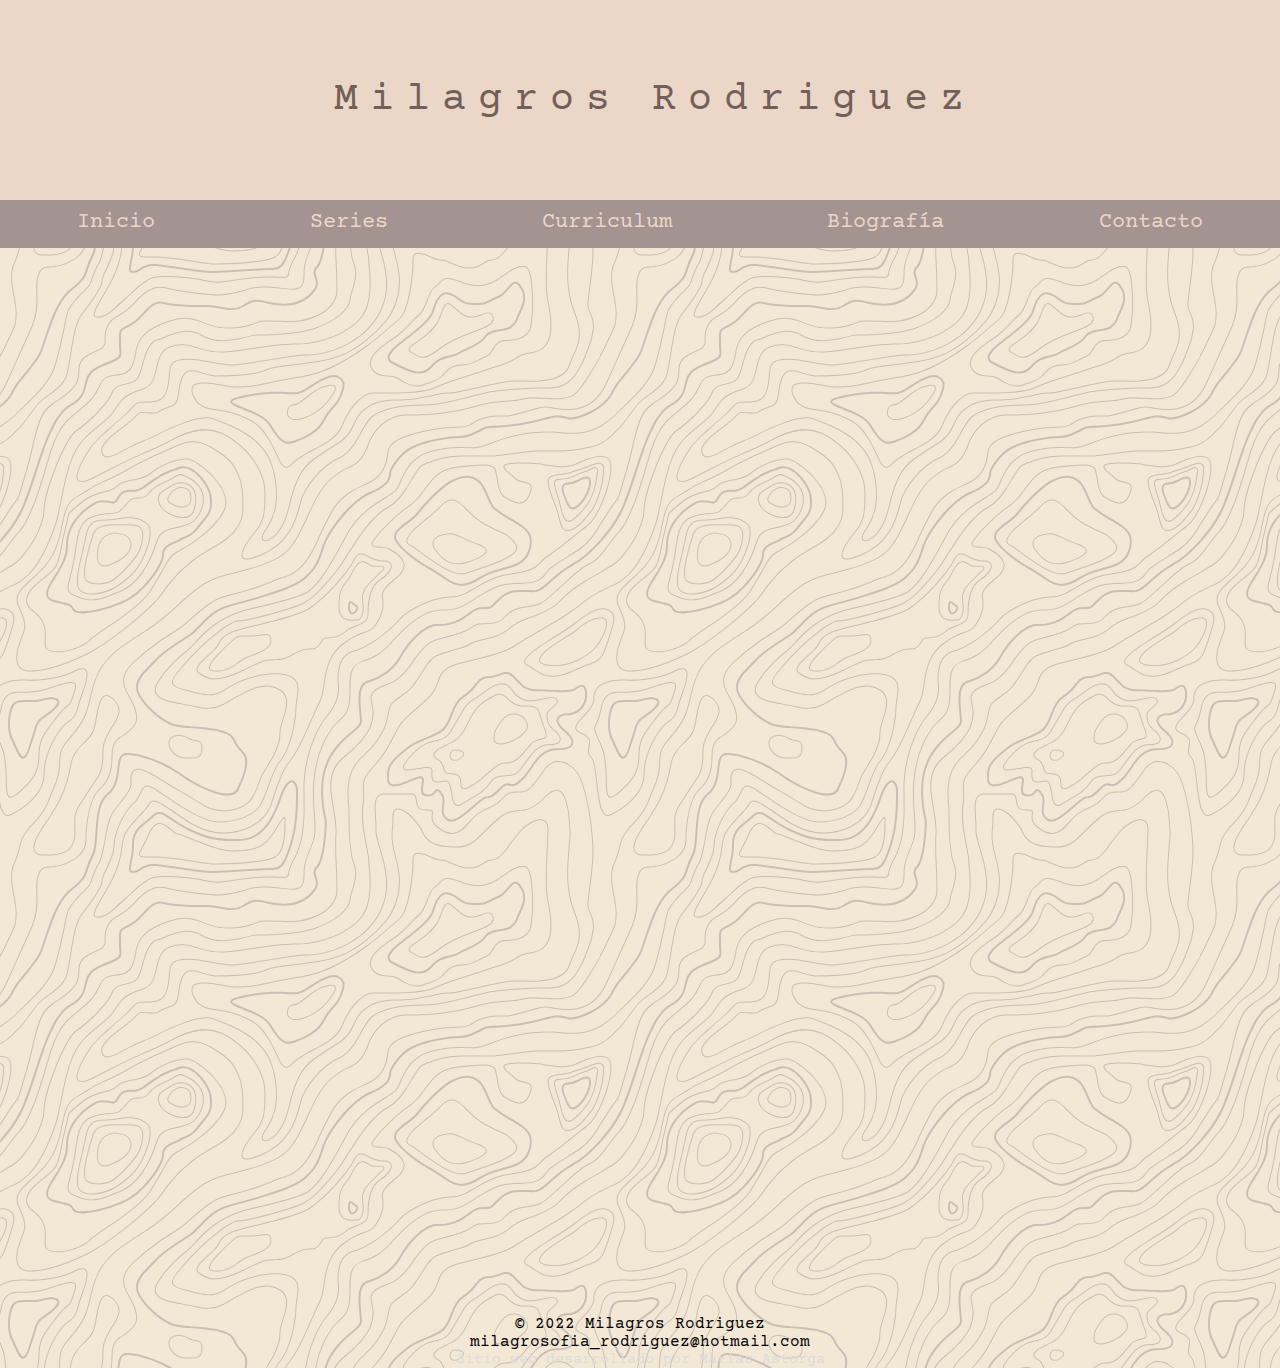
<file: index.html>
<!DOCTYPE html>
<html lang="en">
<head>
    <meta charset="UTF-8">
    <meta http-equiv="X-UA-Compatible" content="IE=edge">
    <meta name="viewport" content="width=device-width, initial-scale=1.0">
    <link rel="stylesheet" href="./style.css">
    <link href='https://fonts.googleapis.com/css?family=Courier Prime' rel='stylesheet'>
    <link rel="stylesheet" type="text/css" href="//fonts.googleapis.com/css?family=Special+Elite" />
    <title>Milagros Rodriguez</title>


</head>


<body>

    <div id="logo">

        <div style="padding: 30px;">Milagros</div>
        <div>Rodriguez</div>

    </div>
    


    <div id="header">

        <ul class="nav">

            <li><a href="./index.html">Inicio</a></li>
            
            <li><a href="./Series.html">Series</a>
            
                <ul>

                    <li><a href="./1995.html">1995</a></li>
                    <li><a href="./Obras/Cartografía.html">Cartografía</a></li>
                    <li><a href="./Obras/Decision.html">Decision</a></li>
                    <li><a href="./Desencuentro.html">Desencuentro</a></li>
                    <li><a href="./Despedida.html">Despedida</a></li>
                    <li><a href="./Hybrida.html">Hybrida</a></li>
                    <li><a href="./Instrospeccion.html">Instrospeccion</a></li>
                    <li><a href="./Parte.html">Parte</a></li>
                    <li><a href="./Quimera.html">Quimera</a></li>
                    <li><a href="./Ritual.html">Ritual</a></li>
                    <li><a href="./Tiempo.html">Tiempo</a></li>
                    <li><a href="./Vida.html">Vida</a></li>
                    <li><a href="./Voluntad.html">Voluntad</a></li>

                </ul>
            
            </li>

            <li><a href="./Currículum.html">Curriculum</a></li>

            <li><a href="./Bio">Biografía</a></li>

            <li><a href="./Contacto.html">Contacto</a></li>

        </ul>

    </div>

    <div style="height: 70em" id="body">
        <div style="height: 100%;" id="middle">



        </div>

        <div id="footer">

            <div> © 2022 Milagros Rodriguez</div>
            <div> milagrosofia_rodriguez@hotmail.com </div>
            <div class="firma">Sitio web desarrollado por Matias Astorga</div>


        </div>

    </div>
    
    
</body>
</html>
</file>
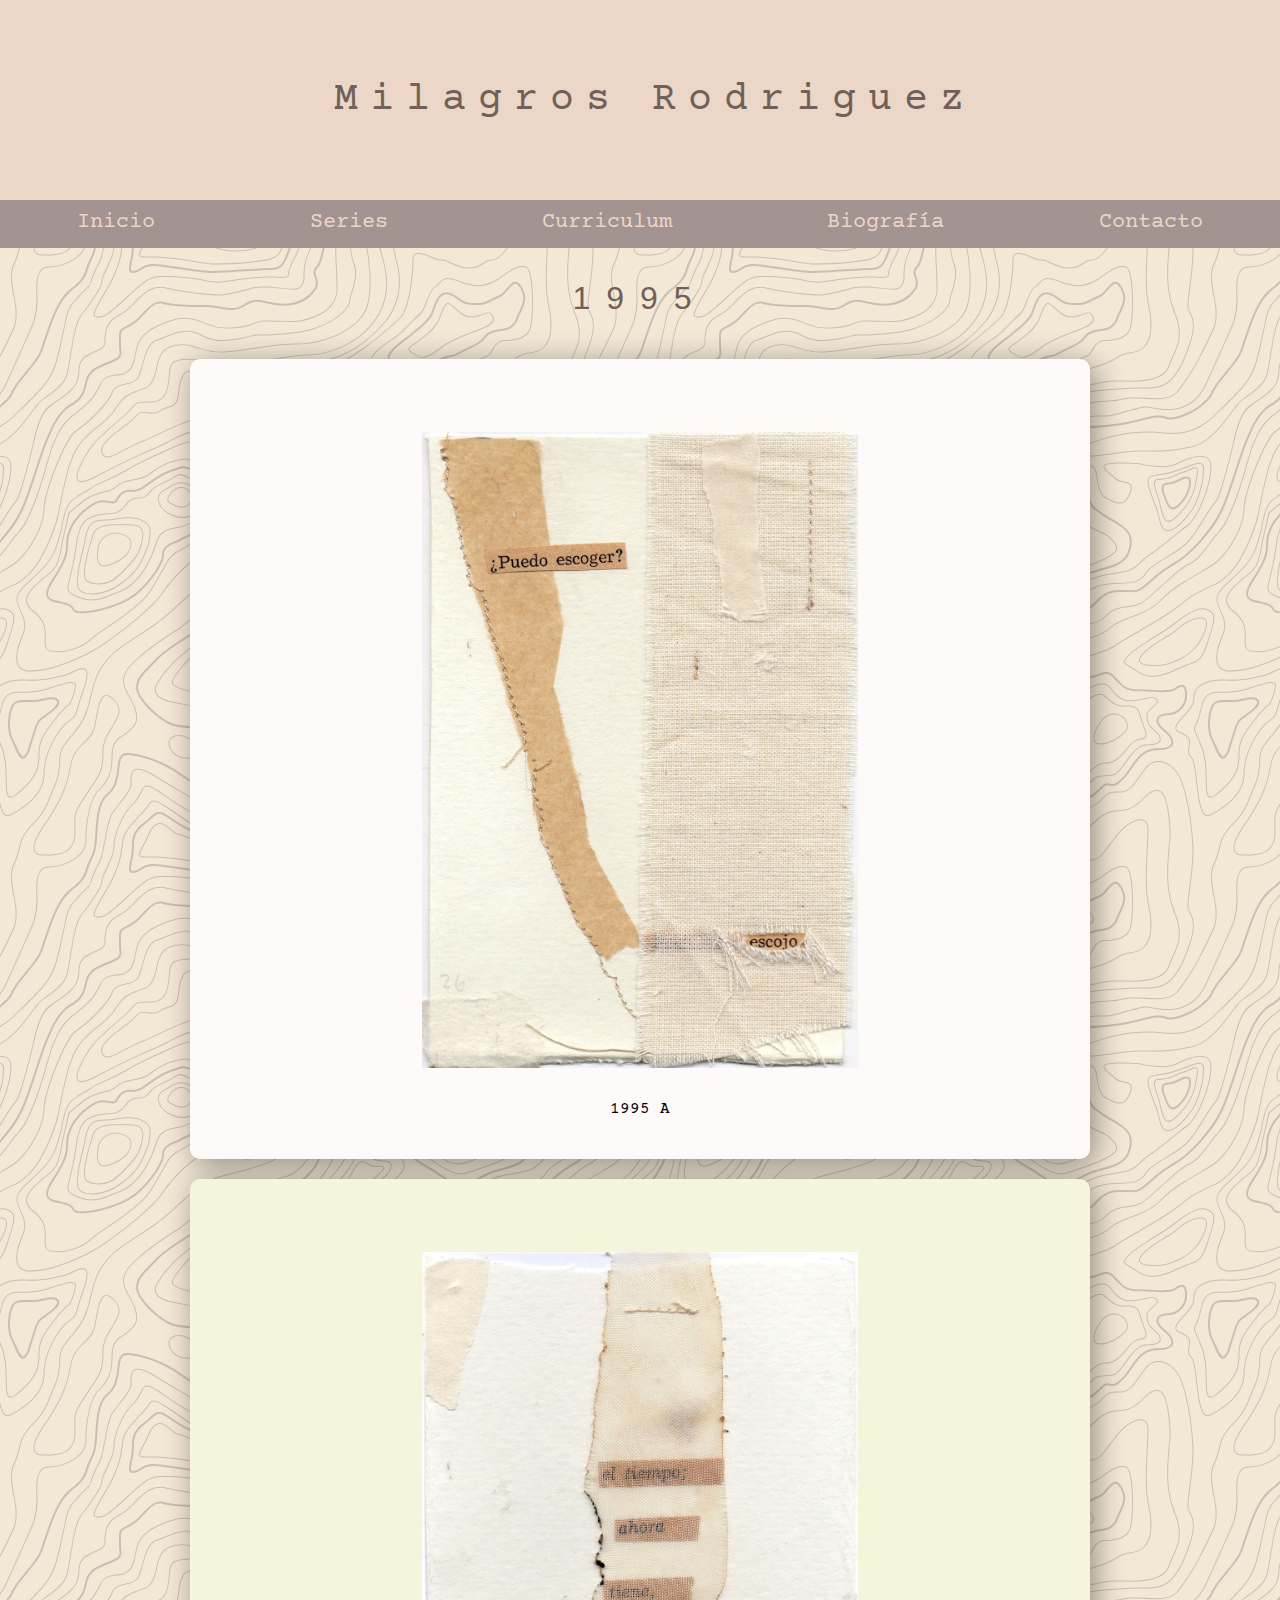
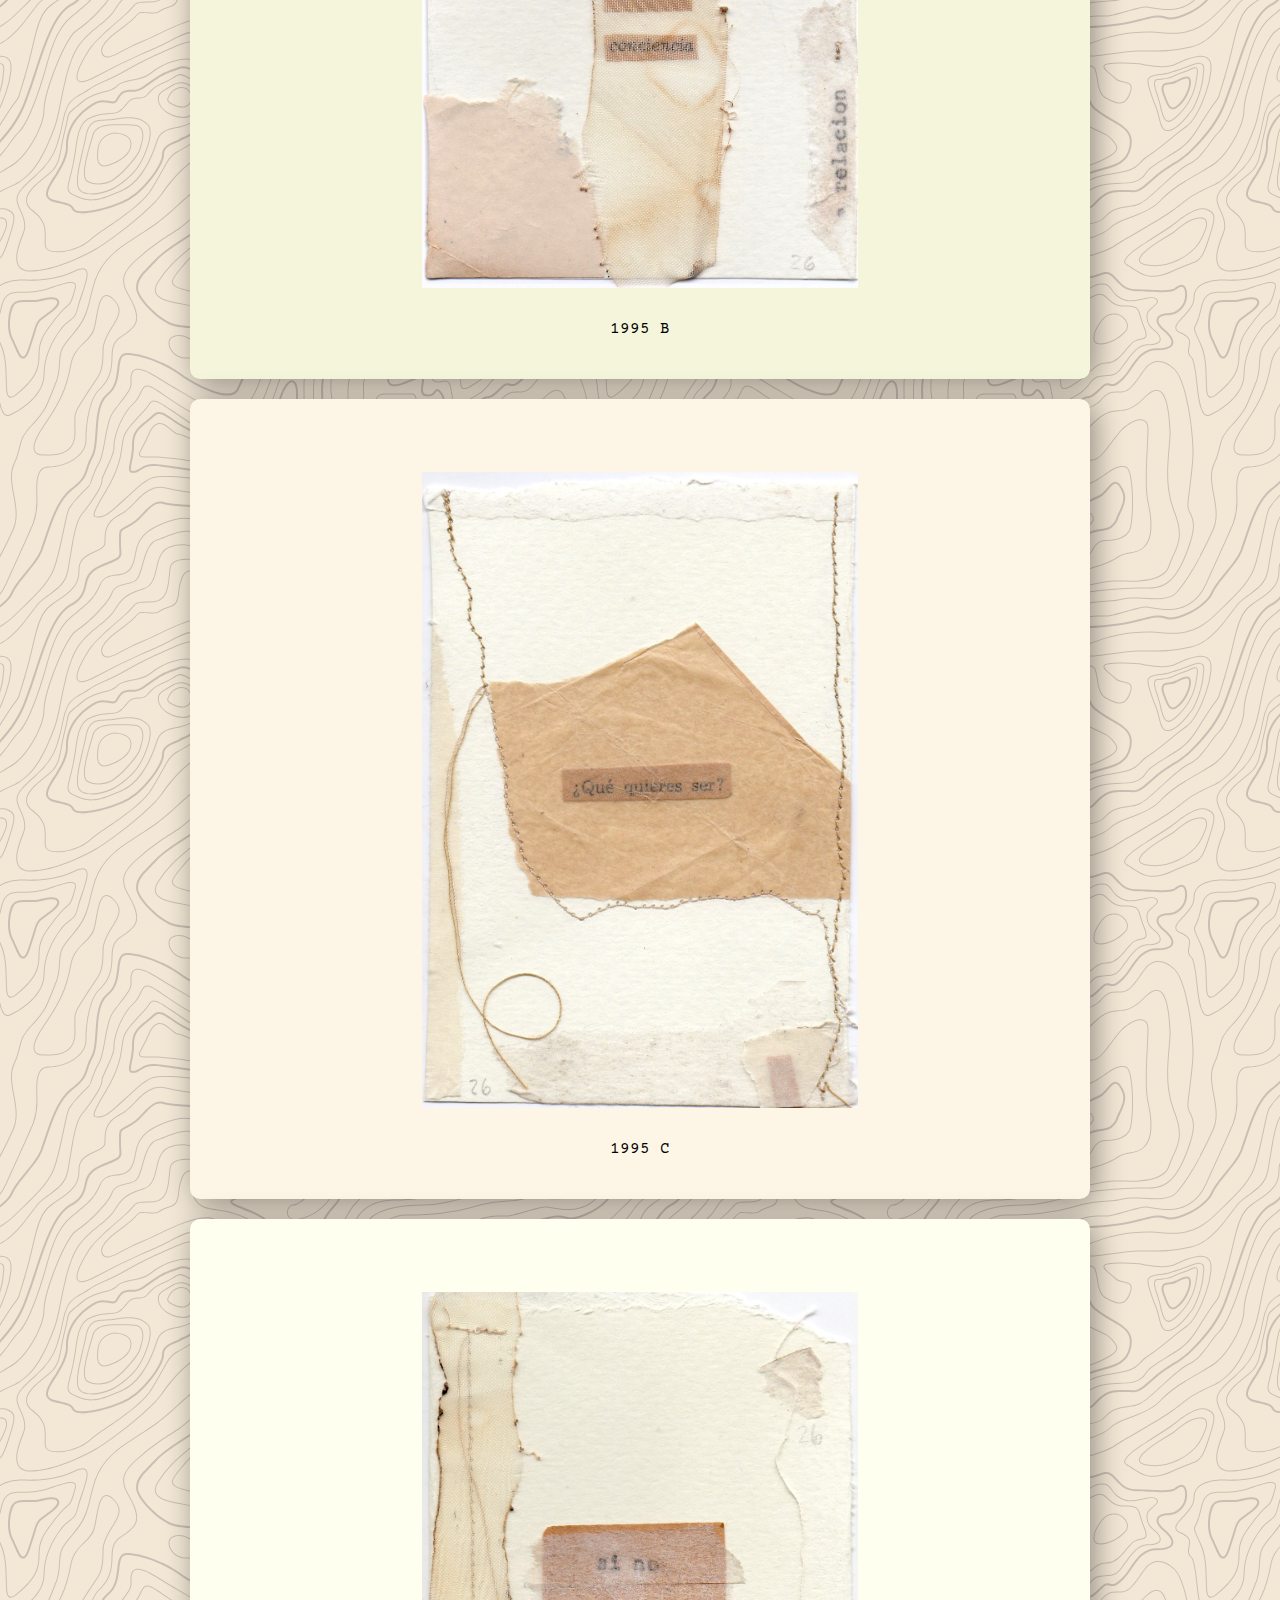
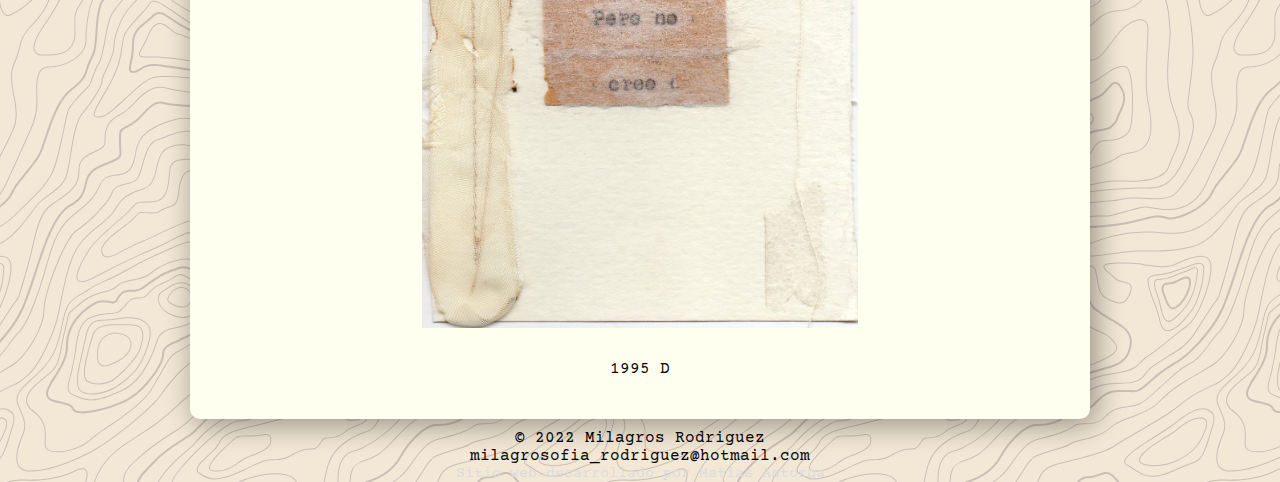
<file: 1995.html>
<!DOCTYPE html>
<html lang="en">
<head>
    <meta charset="UTF-8">
    <meta http-equiv="X-UA-Compatible" content="IE=edge">
    <meta name="viewport" content="width=device-width, initial-scale=1.0">
    <link rel="stylesheet" href="./style.css">
    <link href='https://fonts.googleapis.com/css?family=Courier Prime' rel='stylesheet'>
    <link rel="stylesheet" type="text/css" href="//fonts.googleapis.com/css?family=Special+Elite" />
    <title>Milagros Rodriguez</title>


</head>


<body>

    <div id="logo">

        <div style="padding: 30px;">Milagros</div>
        <div>Rodriguez</div>

    </div>
    


    <div id="header">

        <ul class="nav">

            <li><a href="./index.html">Inicio</a></li>
            
            <li><a href="./Series.html">Series</a>
            
                <ul>

                    <li><a href="./1995.html">1995</a></li>
                    <li><a href="./Obras/Cartografía.html">Cartografía</a></li>
                    <li><a href="./Obras/Decision.html">Decision</a></li>
                    <li><a href="./Desencuentro.html">Desencuentro</a></li>
                    <li><a href="./Despedida.html">Despedida</a></li>
                    <li><a href="./Hybrida.html">Hybrida</a></li>
                    <li><a href="./Instrospeccion.html">Instrospeccion</a></li>
                    <li><a href="./Parte.html">Parte</a></li>
                    <li><a href="./Quimera.html">Quimera</a></li>
                    <li><a href="./Ritual.html">Ritual</a></li>
                    <li><a href="./Tiempo.html">Tiempo</a></li>
                    <li><a href="./Vida.html">Vida</a></li>
                    <li><a href="./Voluntad.html">Voluntad</a></li>

                </ul>
            
            </li>

            <li><a href="./Currículum.html">Curriculum</a></li>

            <li><a href="./Bio">Biografía</a></li>

            <li><a href="./Contacto.html">Contacto</a></li>

        </ul>

    </div>

    <div id="body">

        <div class="serie-title">1995</div>

        <div id="middle">

            <div style="background-color: #FFFAFA ;" class="card">

                <img src="./Obras/1955/1995a.jpg" alt="">

                <div> 1995 A </div>

            </div>

            <div style="background-color: #F5F5DC ;" class="card">

                <img src="./Obras/1955/1995b.jpg" alt="">

                <div> 1995 B </div>

            </div>

            <div style="background-color: #FDF5E6 ;" class="card">

                <img src="./Obras/1955/1995c.jpg" alt="">

                <div> 1995 C </div>
                
            </div>

            <div style="background-color: #FFFFF0 ;" class="card">

                <img src="./Obras/1955/1955d.jpg" alt="">

                <div> 1995 D </div>

            </div>

        </div>

        <div id="footer">

            <div> © 2022 Milagros Rodriguez</div>
            <div> milagrosofia_rodriguez@hotmail.com </div>
            <div class="firma">Sitio web desarrollado por Matias Astorga</div>


        </div>

    </div>
    
</body>
</html>
</file>
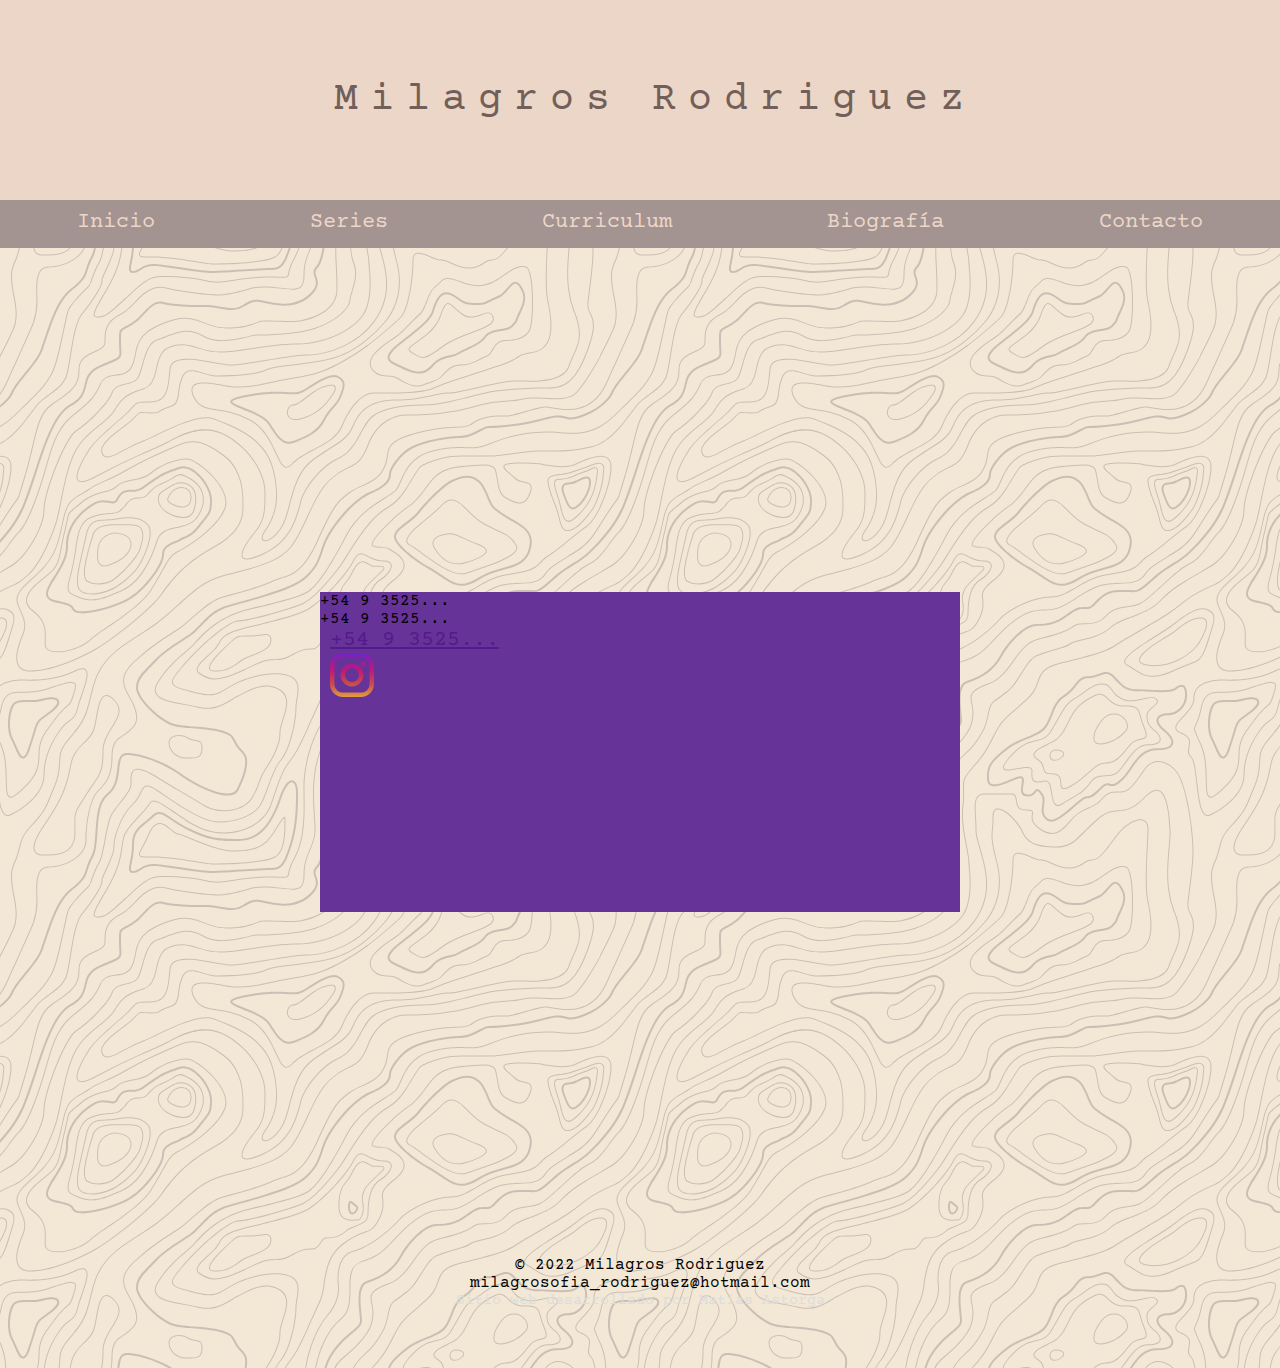
<file: Contacto.html>
<!DOCTYPE html>
<html lang="en">
<head>
    <meta charset="UTF-8">
    <meta http-equiv="X-UA-Compatible" content="IE=edge">
    <meta name="viewport" content="width=device-width, initial-scale=1.0">
    <link rel="stylesheet" href="./style.css">
    <link href='https://fonts.googleapis.com/css?family=Courier Prime' rel='stylesheet'>
    <link rel="stylesheet" type="text/css" href="//fonts.googleapis.com/css?family=Special+Elite" />
    <title>Milagros Rodriguez</title>


</head>


<body>

    <div id="logo">

        <div style="padding: 30px;">Milagros</div>
        <div>Rodriguez</div>

    </div>
    


    <div id="header">

        <ul class="nav">

            <li><a href="./index.html">Inicio</a></li>
            
            <li><a href="./Series.html">Series</a>
            
                <ul>

                    <li><a href="./1995.html">1995</a></li>
                    <li><a href="./Obras/Cartografía.html">Cartografía</a></li>
                    <li><a href="./Obras/Decision.html">Decision</a></li>
                    <li><a href="./Desencuentro.html">Desencuentro</a></li>
                    <li><a href="./Despedida.html">Despedida</a></li>
                    <li><a href="./Hybrida.html">Hybrida</a></li>
                    <li><a href="./Instrospeccion.html">Instrospeccion</a></li>
                    <li><a href="./Parte.html">Parte</a></li>
                    <li><a href="./Quimera.html">Quimera</a></li>
                    <li><a href="./Ritual.html">Ritual</a></li>
                    <li><a href="./Tiempo.html">Tiempo</a></li>
                    <li><a href="./Vida.html">Vida</a></li>
                    <li><a href="./Voluntad.html">Voluntad</a></li>

                </ul>
            
            </li>

            <li><a href="./Currículum.html">Curriculum</a></li>

            <li><a href="./Bio">Biografía</a></li>

            <li><a href="./Contacto.html">Contacto</a></li>

        </ul>

    </div>

    <div style="height: 70em" id="body">
        
        <div style="height: 90%;" id="middle">

            <div id="media-card">

                <div>+54 9 3525...</div>
                <div>+54 9 3525...</div>
                <div><a href="">+54 9 3525...</a></div>
                <div>
                    <a class="ig" href="https://www.instagram.com/milagroos_rodriguez/">
                        <img style="height: 2em;" src="./Iconos/instagram-svgrepo-com.svg" alt="">
                    </a>
                </div>

            </div>

        </div>

        <div id="footer">

            <div> © 2022 Milagros Rodriguez</div>
            <div> milagrosofia_rodriguez@hotmail.com </div>
            <div class="firma">Sitio web desarrollado por Matias Astorga</div>


        </div>

    </div>
    
</body>
</html>
</file>
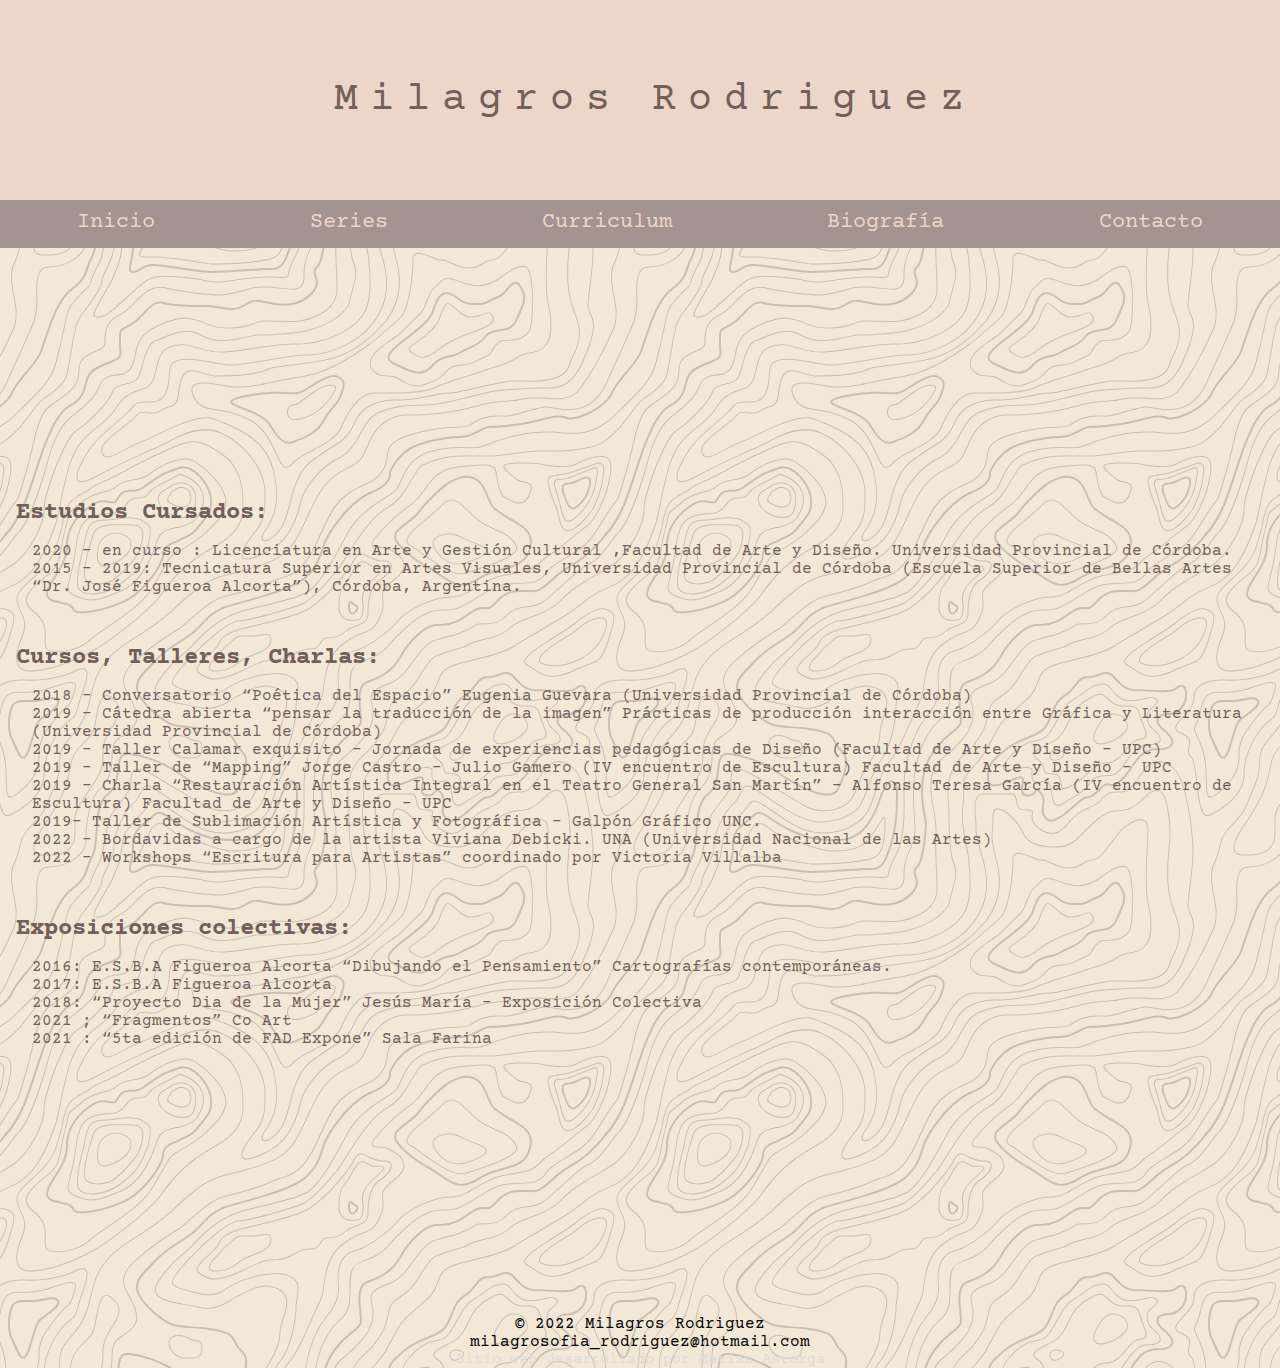
<file: Currículum.html>
<!DOCTYPE html>
<html lang="en">
<head>
    <meta charset="UTF-8">
    <meta http-equiv="X-UA-Compatible" content="IE=edge">
    <meta name="viewport" content="width=device-width, initial-scale=1.0">
    <link rel="stylesheet" href="./style.css">
    <link href='https://fonts.googleapis.com/css?family=Courier Prime' rel='stylesheet'>
    <link rel="stylesheet" type="text/css" href="//fonts.googleapis.com/css?family=Special+Elite" />
    <title>Milagros Rodriguez</title>


</head>


<body>

    <div id="logo">

        <div style="padding: 30px;">Milagros</div>
        <div>Rodriguez</div>

    </div>
    


    <div id="header">

        <ul class="nav">

            <li><a href="./index.html">Inicio</a></li>
            
            <li><a href="./Series.html">Series</a>
            
                <ul>

                    <li><a href="./1995.html">1995</a></li>
                    <li><a href="./Obras/Cartografía.html">Cartografía</a></li>
                    <li><a href="./Obras/Decision.html">Decision</a></li>
                    <li><a href="./Desencuentro.html">Desencuentro</a></li>
                    <li><a href="./Despedida.html">Despedida</a></li>
                    <li><a href="./Hybrida.html">Hybrida</a></li>
                    <li><a href="./Instrospeccion.html">Instrospeccion</a></li>
                    <li><a href="./Parte.html">Parte</a></li>
                    <li><a href="./Quimera.html">Quimera</a></li>
                    <li><a href="./Ritual.html">Ritual</a></li>
                    <li><a href="./Tiempo.html">Tiempo</a></li>
                    <li><a href="./Vida.html">Vida</a></li>
                    <li><a href="./Voluntad.html">Voluntad</a></li>

                </ul>
            
            </li>

            <li><a href="./Currículum.html">Curriculum</a></li>

            <li><a href="./Bio">Biografía</a></li>

            <li><a href="./Contacto.html">Contacto</a></li>

        </ul>

    </div>

    <div style="height: 70em" id="body">
        
        <div style="height: 100%;" id="middle">

            <div>

            <!-- <div>

                Datos personales
                Nombre y Apellido: Rodriguez Milagros Sofia
                 DNI:  39176354
                Teléfono celular: (03525) 15529346
                E-mail: milagrosofiarodriguez19@gmail.com
                              
                
            </div> -->

            <div>

                <div class="CV-content">

               <div><h2> Estudios Cursados: </h2></div>

                    <div>
                        <ul class="CV-list">
                <li> 2020 - en curso : Licenciatura en Arte y Gestión Cultural ,Facultad de Arte y Diseño.  Universidad Provincial de Córdoba. </li>
                <li> 2015 - 2019: Tecnicatura Superior en Artes Visuales, Universidad Provincial de Córdoba (Escuela Superior de Bellas Artes “Dr. José Figueroa Alcorta”), Córdoba, Argentina. </li>
                        </ul>
                    </div>
                </div>

            </div>
                
            <div class="CV-content">

                <div> <h2> Cursos, Talleres, Charlas: </h2> </div>

                <div>
                    <ul class="CV-list">

                        <li> 2018 - Conversatorio “Poética del Espacio” Eugenia Guevara (Universidad Provincial de Córdoba)</li>
                        <li> 2019 - Cátedra abierta “pensar la traducción de la imagen” Prácticas de producción interacción entre Gráfica y Literatura (Universidad Provincial de Córdoba)</li>
                        <li> 2019 - Taller Calamar exquisito - Jornada de experiencias pedagógicas de Diseño (Facultad de Arte y Diseño - UPC)</li   >
                        <li> 2019 - Taller de “Mapping” Jorge Castro - Julio Gamero (IV encuentro de Escultura) Facultad de Arte y Diseño - UPC</li>
                        <li> 2019 - Charla “Restauración Artística Integral en el Teatro General San Martín” - Alfonso Teresa García (IV encuentro de Escultura) Facultad de Arte y Diseño – UPC</li>
                        <li> 2019- Taller de Sublimación Artística y Fotográfica - Galpón Gráfico UNC.</li>
                        <li> 2022 - Bordavidas a cargo de la artista Viviana Debicki. UNA (Universidad Nacional de las Artes)</li>
                        <li> 2022 - Workshops “Escritura para Artistas” coordinado por Victoria Villalba</li>

                    </ul>
                </div>
                
            </div>

            <div class="CV-content"> 

                <div> <h2> Exposiciones colectivas: </h2> </div>

                <div>
                    <ul class="CV-list">

                        <li> 2016:  E.S.B.A Figueroa Alcorta “Dibujando el Pensamiento” Cartografías contemporáneas. </li>
                        <li> 2017: E.S.B.A Figueroa Alcorta </li>
                        <li> 2018: “Proyecto Dia de la Mujer” Jesús María - Exposición Colectiva </li>
                        <li> 2021 ; “Fragmentos” Co Art </li>
                        <li> 2021 : “5ta edición de FAD Expone”  Sala Farina </li>

                    </ul>
                </div>

            </div>

            </div>

        </div>

        <div id="footer">

            <div> © 2022 Milagros Rodriguez</div>
            <div> milagrosofia_rodriguez@hotmail.com </div>
            <div class="firma">Sitio web desarrollado por Matias Astorga</div>


        </div>

    </div>
    
</body>
</html>
</file>
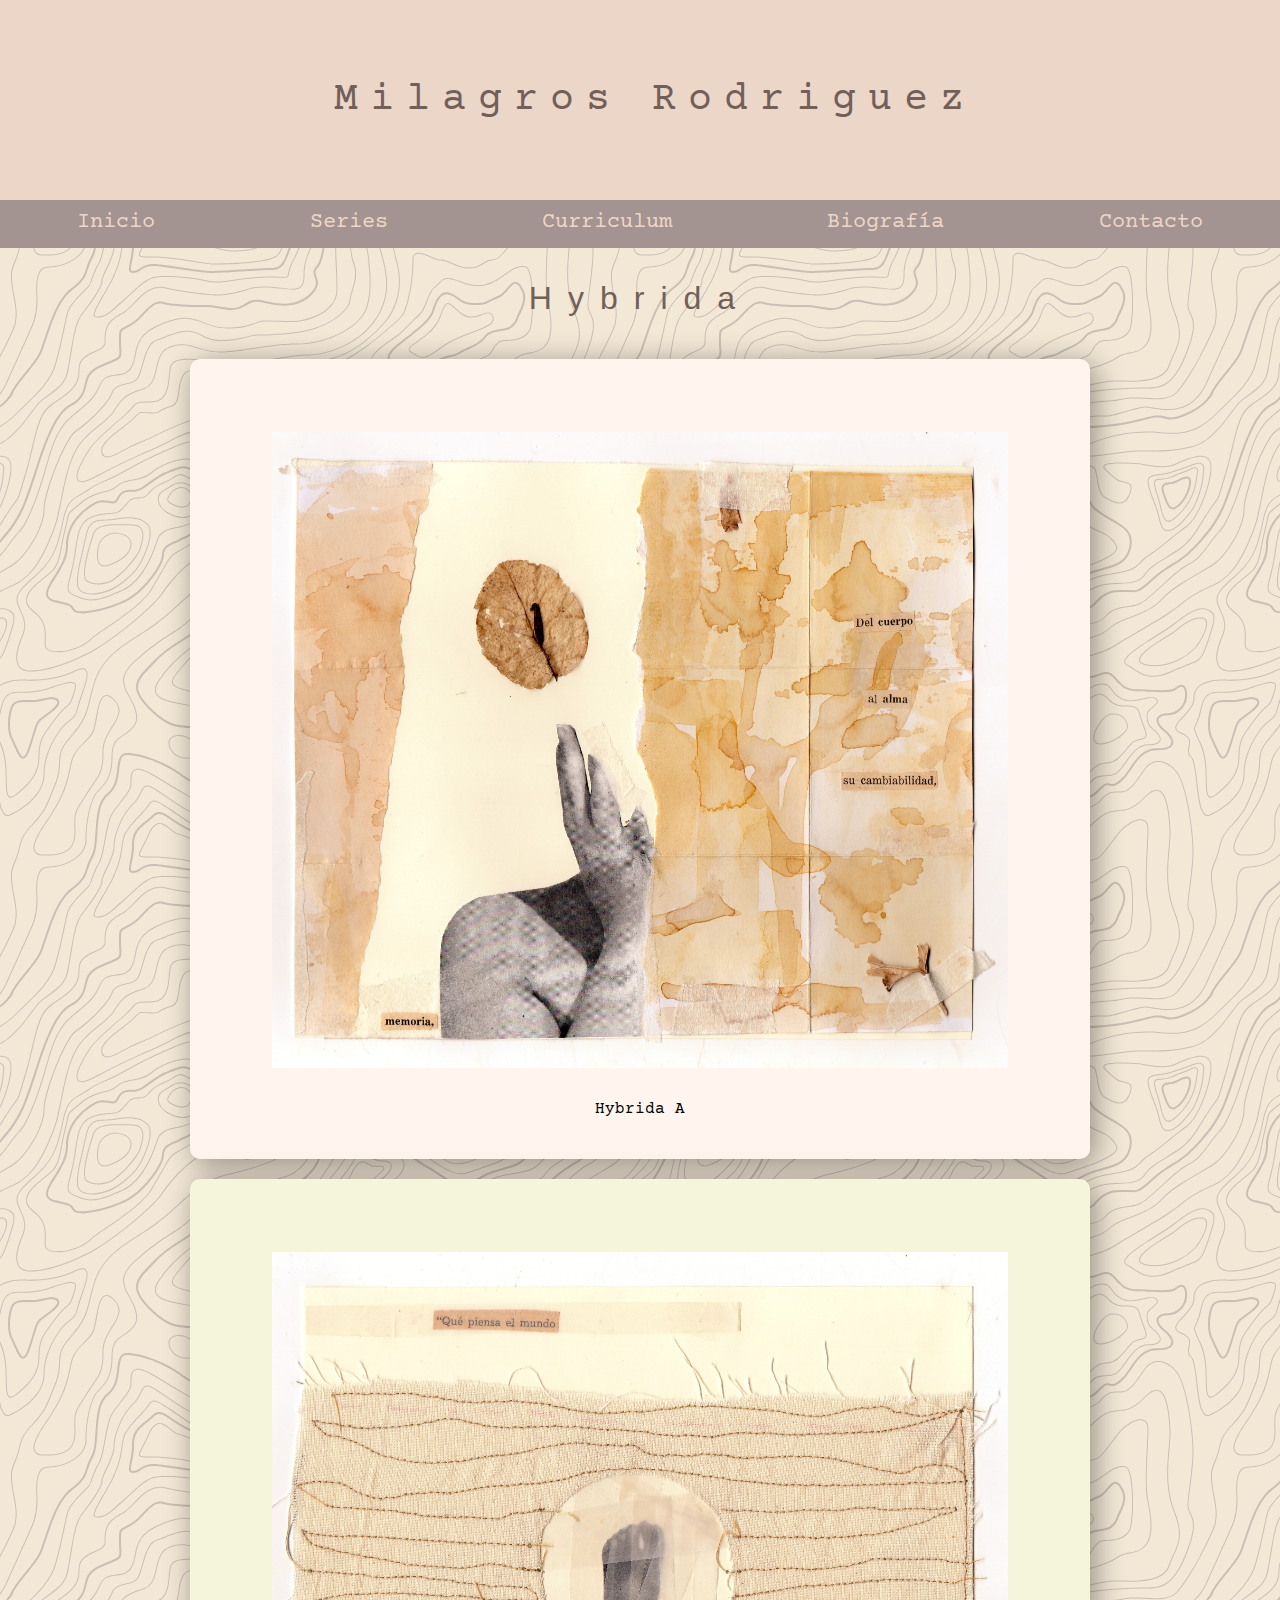
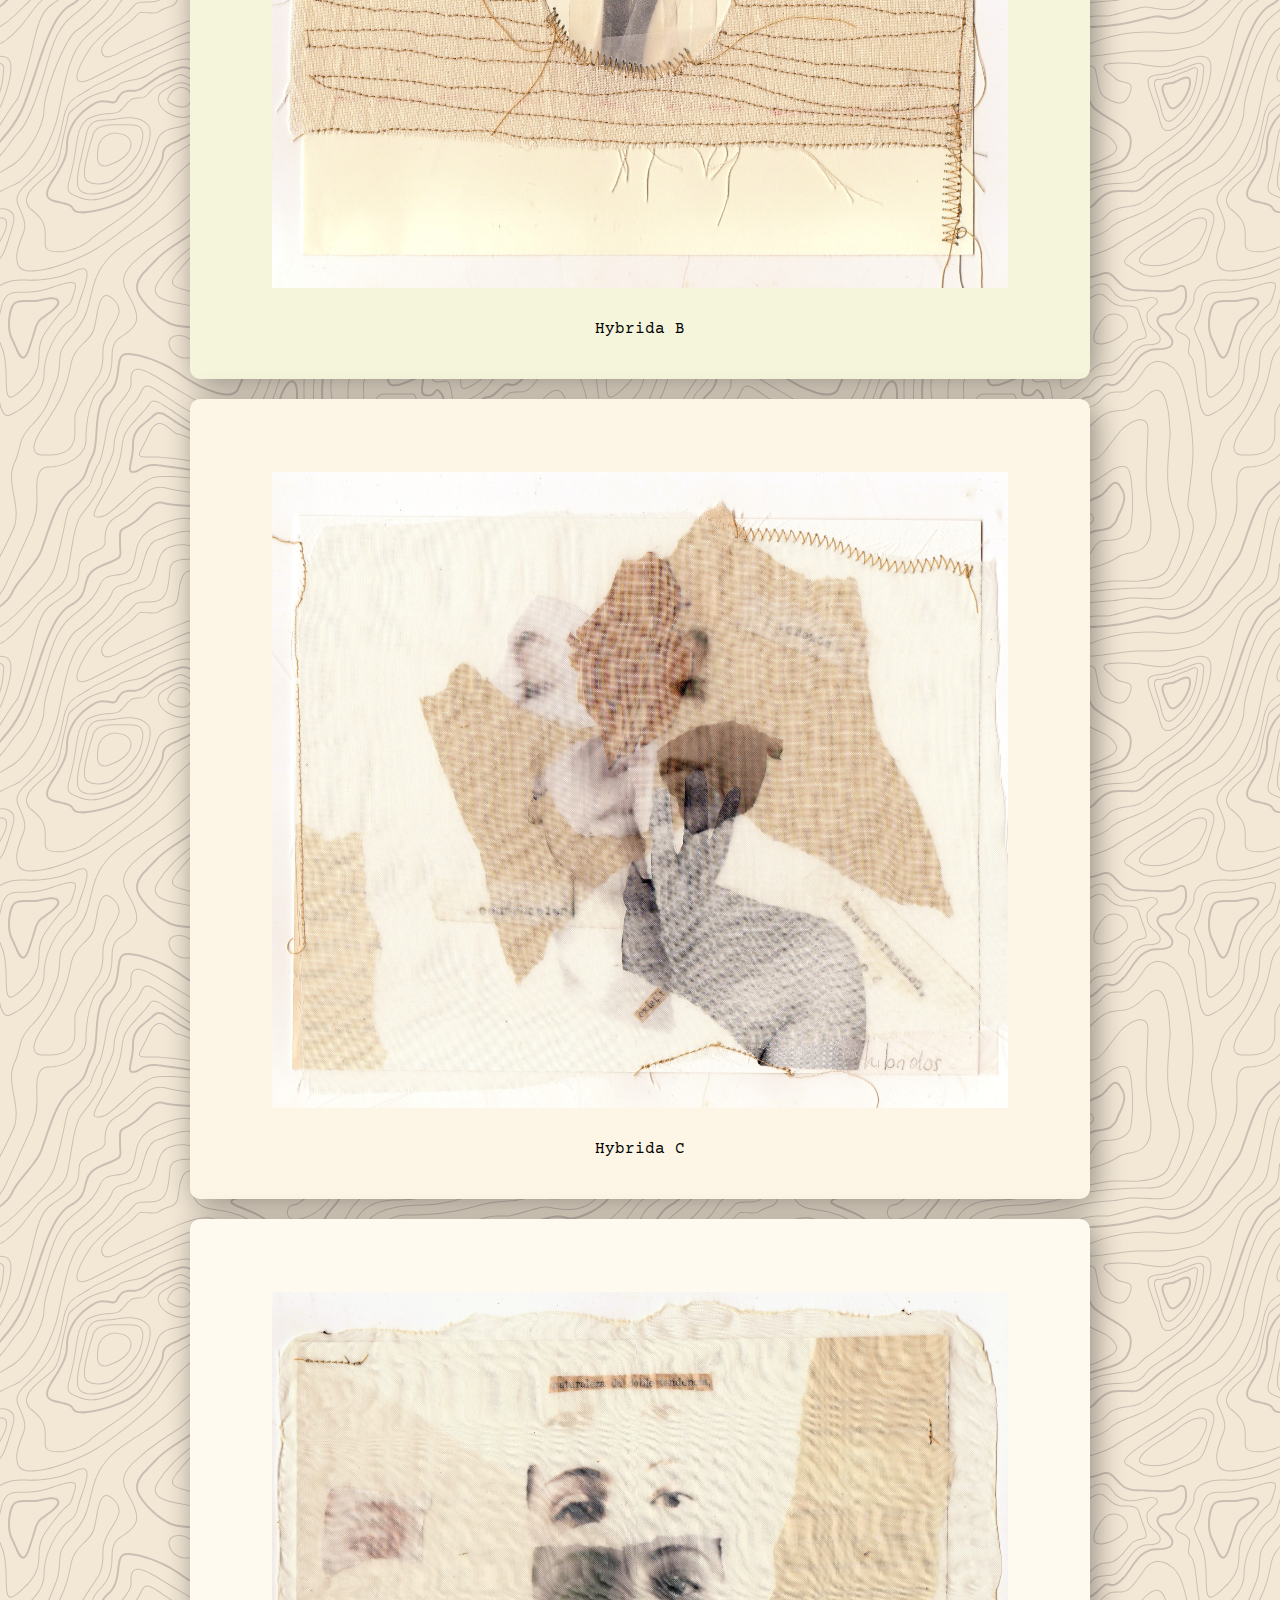
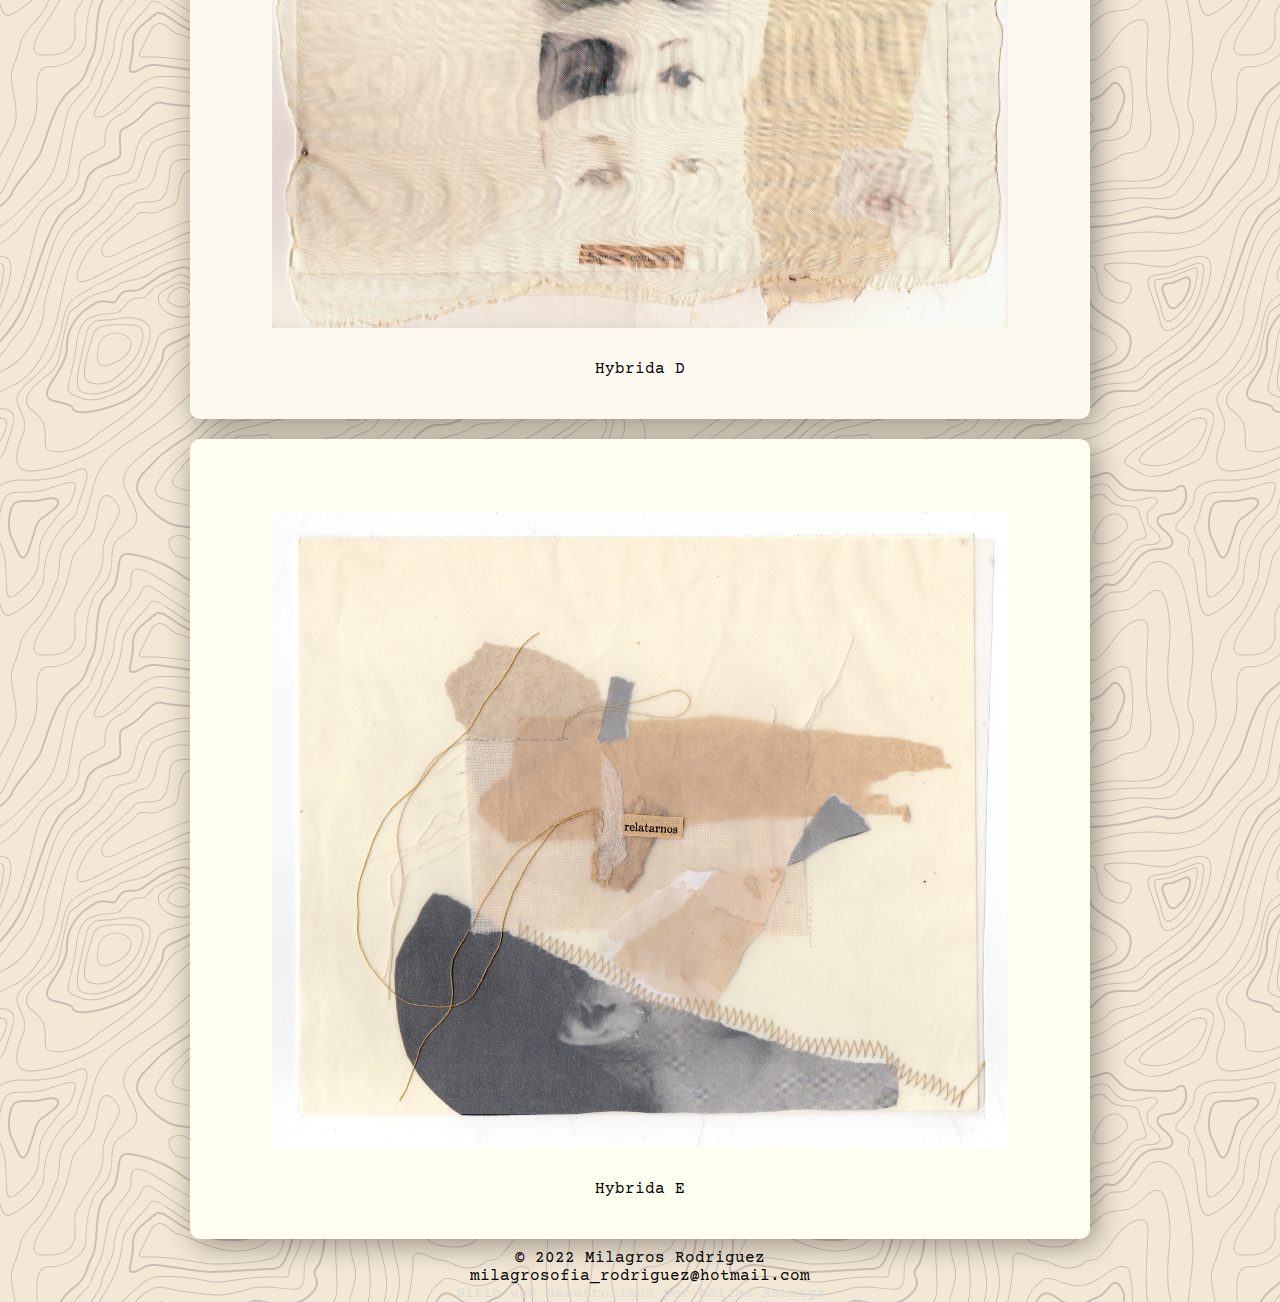
<file: Hybrida.html>
<!DOCTYPE html>
<html lang="en">
<head>
    <meta charset="UTF-8">
    <meta http-equiv="X-UA-Compatible" content="IE=edge">
    <meta name="viewport" content="width=device-width, initial-scale=1.0">
    <link rel="stylesheet" href="./style.css">
    <link href='https://fonts.googleapis.com/css?family=Courier Prime' rel='stylesheet'>
    <link rel="stylesheet" type="text/css" href="//fonts.googleapis.com/css?family=Special+Elite" />
    <title>Milagros Rodriguez</title>


</head>


<body>

    <div id="logo">

        <div style="padding: 30px;">Milagros</div>
        <div>Rodriguez</div>

    </div>
    


    <div id="header">

        <ul class="nav">

            <li><a href="./index.html">Inicio</a></li>
            
            <li><a href="./Series.html">Series</a>
            
                <ul>

                    <li><a href="./1995.html">1995</a></li>
                    <li><a href="./Obras/Cartografía.html">Cartografía</a></li>
                    <li><a href="./Obras/Decision.html">Decision</a></li>
                    <li><a href="./Desencuentro.html">Desencuentro</a></li>
                    <li><a href="./Despedida.html">Despedida</a></li>
                    <li><a href="./Hybrida.html">Hybrida</a></li>
                    <li><a href="./Instrospeccion.html">Instrospeccion</a></li>
                    <li><a href="./Parte.html">Parte</a></li>
                    <li><a href="./Quimera.html">Quimera</a></li>
                    <li><a href="./Ritual.html">Ritual</a></li>
                    <li><a href="./Tiempo.html">Tiempo</a></li>
                    <li><a href="./Vida.html">Vida</a></li>
                    <li><a href="./Voluntad.html">Voluntad</a></li>

                </ul>
            
            </li>

            <li><a href="./Currículum.html">Curriculum</a></li>

            <li><a href="./Bio">Biografía</a></li>

            <li><a href="./Contacto.html">Contacto</a></li>

        </ul>

    </div>

    <div id="body">

        <div class="serie-title">Hybrida</div>

        <div id="middle">

            <div style="background-color: #fff5ee ;" class="card Hybrida">

                <img src="./Obras/Hybrida/Hybrida.jpg" alt="">

                <div> Hybrida A</div>

            </div>

            <div style="background-color: #F5F5DC ;" class="card Hybrida">

                <img src="./Obras/Hybrida/Hybrida1.jpg" alt="">

                <div> Hybrida B </div>

            </div>

            <div style="background-color: #FDF5E6 ;" class="card Hybrida">

                <img src="./Obras/Hybrida/Hybrida2.jpg" alt="">

                <div> Hybrida C </div>
                
            </div>

            <div style="background-color: #FFFAF0 ;" class="card Hybrida">

                <img src="./Obras/Hybrida/Hybrida3.jpg" alt="">

                <div> Hybrida D </div>

            </div>

            <div style="background-color: #FFFFF0 ;" class="card Hybrida">

                <img src="./Obras/Hybrida/Hybrida4.jpg" alt="">

                <div> Hybrida E</div>

            </div>

        </div>

        <div id="footer">

            <div> © 2022 Milagros Rodriguez</div>
            <div> milagrosofia_rodriguez@hotmail.com </div>
            <div class="firma">Sitio web desarrollado por Matias Astorga</div>


        </div>

    </div>
    
</body>
</html>
</file>
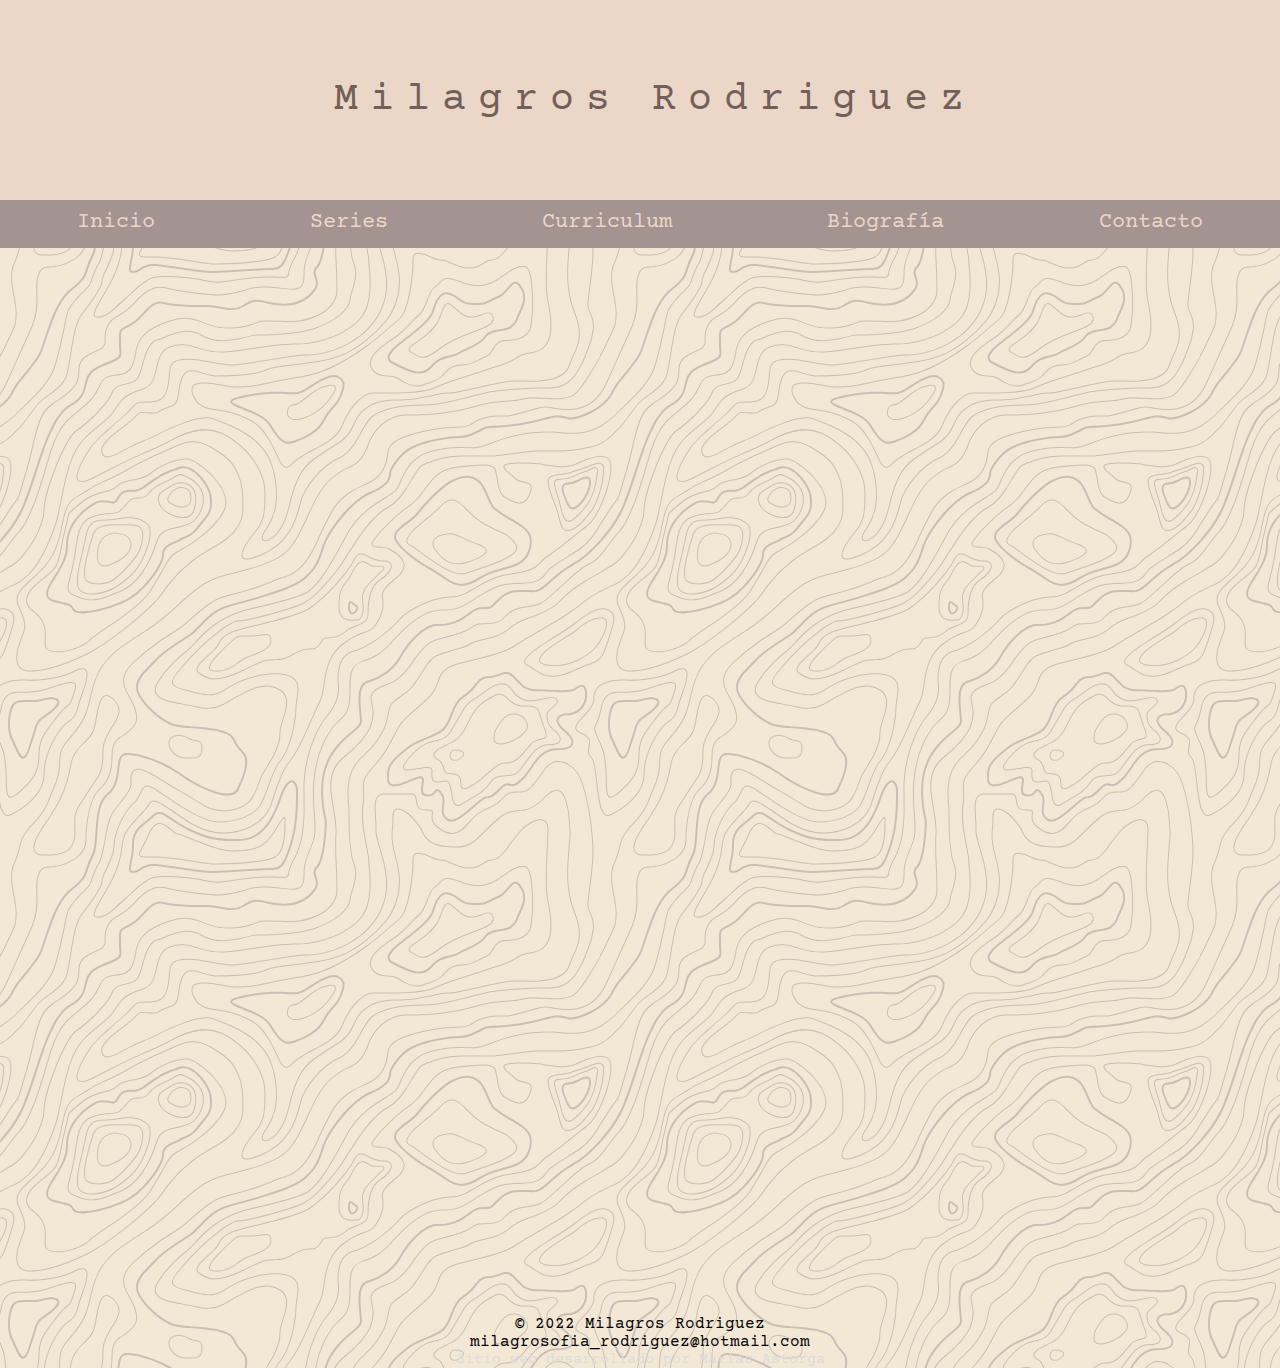
<file: Series.html>
<!DOCTYPE html>
<html lang="en">
<head>
    <meta charset="UTF-8">
    <meta http-equiv="X-UA-Compatible" content="IE=edge">
    <meta name="viewport" content="width=device-width, initial-scale=1.0">
    <link rel="stylesheet" href="./style.css">
    <link href='https://fonts.googleapis.com/css?family=Courier Prime' rel='stylesheet'>
    <link rel="stylesheet" type="text/css" href="//fonts.googleapis.com/css?family=Special+Elite" />
    <title>Milagros Rodriguez</title>


</head>


<body>

    <div id="logo">

        <div style="padding: 30px;">Milagros</div>
        <div>Rodriguez</div>

    </div>
    


    <div id="header">

        <ul class="nav">

            <li><a href="./index.html">Inicio</a></li>
            
            <li><a href="./Series.html">Series</a>
            
                <ul>

                    <li><a href="./1995.html">1995</a></li>
                    <li><a href="./Obras/Cartografía.html">Cartografía</a></li>
                    <li><a href="./Obras/Decision.html">Decision</a></li>
                    <li><a href="./Desencuentro.html">Desencuentro</a></li>
                    <li><a href="./Despedida.html">Despedida</a></li>
                    <li><a href="./Hybrida.html">Hybrida</a></li>
                    <li><a href="./Instrospeccion.html">Instrospeccion</a></li>
                    <li><a href="./Parte.html">Parte</a></li>
                    <li><a href="./Quimera.html">Quimera</a></li>
                    <li><a href="./Ritual.html">Ritual</a></li>
                    <li><a href="./Tiempo.html">Tiempo</a></li>
                    <li><a href="./Vida.html">Vida</a></li>
                    <li><a href=".Voluntad.html">Voluntad</a></li>

                </ul>
            
            </li>

            <li><a href="./Currículum.html">Curriculum</a></li>

            <li><a href="./Bio">Biografía</a></li>

            <li><a href="./Contacto">Contacto</a></li>

        </ul>

        <div style="height: 70em" id="body">
            <div style="height: 100%;" id="middle">
    
    
    
            </div>
    
            <div id="footer">
    
                <div> © 2022 Milagros Rodriguez</div>
                <div> milagrosofia_rodriguez@hotmail.com </div>
                <div class="firma">Sitio web desarrollado por Matias Astorga</div>
    
    
            </div>
    
        </div>

    </div>
</file>
<file: style.css>
*,
*:before,
*:after {

    box-sizing: border-box;
}

* {
    font-family: 'Courier Prime';
    padding: 0px;
    margin: 0px;
    /* background-color: #F0B775; */
}

ul, ol {
    list-style: none;
}

#logo {
    display: flex;
    /* flex-flow: column; */
    justify-content: center;
    align-items: center;
    height: 5em;
    /* background-color: #D25565; */
    background-color: #ecd6c7;
    /* font-family: sans-serif; */
    font-family: 'Courier Prime';
    letter-spacing: 0.3em;
    font-size: 40px;
    user-select: none;
    cursor: pointer;
    color:#725f5a;   
}

#header {
    margin: auto;
    width: 100%;
    font-family: Arial, Helvetica, sans-serif;
    
}

a:hover:after {
    width: 100%;
}

.nav {
    display: flex;
    justify-content:space-around;
    margin: auto;
    background-color: #a39391;
    padding-bottom: 3px;
}

a {
    position: relative;
    padding: 0 10px;
    font-family: 'Courier Prime';font-size: 22px;
}

a:after {
    content: "";
    position: absolute;
    background-color: #ecd6c7;
    height: 3px;
    width: 0;
    left: 0;
    bottom: 0px;
    transition: 0.5s;
}

.nav li a {
    background-color: #a39391;
    color: #ecd6c7;
    text-decoration: none;
    padding: 10px 15px;
    display: block;
}

.nav li a:hover {
    background-color: #434343;
}

.nav > li {
    float: left;
}

.nav li ul {
    display: none;
    position: absolute;
    min-width: 140px;
}

.nav li:hover > ul {
    display: block;
}


#body {
    display: block;
    width: 100%;
    background-color: #f3e8d6;
    background-image: url("data:image/svg+xml,%3Csvg xmlns='http://www.w3.org/2000/svg' width='600' height='600' viewBox='0 0 600 600'%3E%3Cpath fill='%23a39391' fill-opacity='0.5' d='M600 325.1v-1.17c-6.5 3.83-13.06 7.64-14.68 8.64-10.6 6.56-18.57 12.56-24.68 19.09-5.58 5.95-12.44 10.06-22.42 14.15-1.45.6-2.96 1.2-4.83 1.9l-4.75 1.82c-9.78 3.75-14.8 6.27-18.98 10.1-4.23 3.88-9.65 6.6-16.77 8.84-1.95.6-3.99 1.17-6.47 1.8l-6.14 1.53c-5.29 1.35-8.3 2.37-10.54 3.78-3.08 1.92-6.63 3.26-12.74 5.03a384.1 384.1 0 0 1-4.82 1.36c-2.04.58-3.6 1.04-5.17 1.52a110.03 110.03 0 0 0-11.2 4.05c-2.7 1.15-5.5 3.93-8.78 8.4a157.68 157.68 0 0 0-6.15 9.2c-5.75 9.07-7.58 11.74-10.24 14.51a50.97 50.97 0 0 1-4.6 4.22c-2.33 1.9-10.39 7.54-11.81 8.74a14.68 14.68 0 0 0-3.67 4.15c-1.24 2.3-1.9 4.57-2.78 8.87-2.17 10.61-3.52 14.81-8.2 22.1-4.07 6.33-6.8 9.88-9.83 12.99-.47.48-.95.96-1.5 1.48l-3.75 3.56c-1.67 1.6-3.18 3.12-4.86 4.9a42.44 42.44 0 0 0-9.89 16.94c-2.5 8.13-2.72 15.47-1.76 27.22.47 5.82.51 6.36.51 8.18 0 10.51.12 17.53.63 25.78.24 4.05.56 7.8.97 11.22h.9c-1.13-9.58-1.5-21.83-1.5-37 0-1.86-.04-2.4-.52-8.26-.94-11.63-.72-18.87 1.73-26.85a41.44 41.44 0 0 1 9.65-16.55c1.67-1.76 3.18-3.27 4.83-4.85.63-.6 3.13-2.96 3.75-3.57a71.6 71.6 0 0 0 1.52-1.5c3.09-3.16 5.86-6.76 9.96-13.15 4.77-7.42 6.15-11.71 8.34-22.44.86-4.21 1.5-6.4 2.68-8.6.68-1.25 1.79-2.48 3.43-3.86 1.38-1.15 9.43-6.8 11.8-8.72 1.71-1.4 3.26-2.81 4.7-4.3 2.72-2.85 4.56-5.54 10.36-14.67a156.9 156.9 0 0 1 6.1-9.15c3.2-4.33 5.9-7.01 8.37-8.07 3.5-1.5 7.06-2.77 11.1-4.02a233.84 233.84 0 0 1 7.6-2.2l2.38-.67c6.19-1.79 9.81-3.16 12.98-5.15 2.14-1.33 5.08-2.33 10.27-3.65l6.14-1.53c2.5-.63 4.55-1.2 6.52-1.82 7.24-2.27 12.79-5.06 17.15-9.05 4.05-3.72 9-6.2 18.66-9.9l4.75-1.82c1.87-.72 3.39-1.31 4.85-1.91 10.1-4.15 17.07-8.32 22.76-14.4 6.05-6.45 13.95-12.4 24.49-18.92 1.56-.96 7.82-4.6 14.15-8.33v-64.58c-4 8.15-8.52 14.85-12.7 17.9-2.51 1.82-5.38 4.02-9.04 6.92a1063.87 1063.87 0 0 0-6.23 4.98l-1.27 1.02a2309.25 2309.25 0 0 1-4.87 3.9c-7.55 6-12.9 10.05-17.61 13.19-3.1 2.06-3.86 2.78-8.06 7.13-5.84 6.07-11.72 8.62-29.15 10.95-11.3 1.5-20.04 4.91-30.75 11.07-1.65.94-7.27 4.27-6.97 4.1-2.7 1.58-4.69 2.69-6.64 3.66-5.63 2.8-10.47 4.17-15.71 4.17-17.13 0-41.44 11.51-51.63 22.83-12.05 13.4-31.42 27.7-45.25 31.16-7.4 1.85-11.85 7.05-14.04 14.69-1.26 4.4-1.58 8.28-1.58 13.82 0 .82.01.98.24 3.63.45 5.18.35 8.72-.77 13.26-1.53 6.2-4.89 12.6-10.59 19.43-13.87 16.65-22.88 46.58-22.88 71.68 0 2.39.02 4.26.06 8.75.12 10.8.1 15.8-.22 21.95-.56 11.18-2.09 20.73-5 29.3h-1.05c2.94-8.56 4.49-18.12 5.05-29.35.31-6.13.34-11.1.22-21.9-.04-4.48-.06-6.36-.06-8.75 0-25.32 9.07-55.47 23.12-72.32 5.6-6.72 8.88-12.99 10.38-19.03 1.09-4.4 1.18-7.85.74-12.93-.23-2.7-.24-2.86-.24-3.72 0-5.62.32-9.57 1.62-14.1 2.28-7.95 6.97-13.44 14.76-15.39 13.6-3.4 32.82-17.59 44.75-30.84C409 360.14 433.58 348.5 451 348.5c5.07 0 9.77-1.33 15.26-4.07 1.93-.96 3.9-2.05 6.58-3.62-.3.18 5.33-3.16 6.98-4.11 10.82-6.21 19.66-9.67 31.11-11.2 17.23-2.3 22.9-4.75 28.57-10.64 4.25-4.41 5.04-5.16 8.22-7.28 4.68-3.11 10.01-7.14 17.55-13.14a1113.33 1113.33 0 0 0 4.86-3.89l1.28-1.02a4668.54 4668.54 0 0 1 6.23-4.98c3.67-2.9 6.55-5.12 9.07-6.95 4.37-3.19 9.16-10.56 13.29-19.4v66.9zm0-116.23c-.62.01-1.27.06-1.95.13-6.13.63-13.83 3.45-21.83 7.45-3.64 1.82-8.46 2.67-14.17 2.71-4.7.04-9.72-.47-14.73-1.33-1.7-.3-3.26-.61-4.67-.93a31.55 31.55 0 0 0-3.55-.57 273.4 273.4 0 0 0-16.66-.88c-10.42-.16-17.2.74-17.97 2.73-.38.97.6 2.55 3.03 4.87 1.01.97 2.22 2.03 4.04 3.55a1746.07 1746.07 0 0 0 4.79 4.02c1.39 1.2 3.1 1.92 5.5 2.5.7.16.86.2 2.64.54 3.53.7 5.03 1.25 6.15 2.63 1.41 1.76 1.4 4.54-.15 8.88-2.44 6.83-5.72 10.05-10.19 10.33-3.63.23-7.6-1.29-14.52-5.06-4.53-2.47-6.82-7.3-8.32-15.26-.17-.87-.32-1.78-.5-2.86l-.43-2.76c-1.05-6.58-1.9-9.2-3.73-10.11-.81-.4-1.59-.74-2.36-1-2.27-.77-4.6-1.02-8.1-.92-2.29.07-14.7 1-13.77.93-20.55 1.37-28.8 5.05-37.09 14.99a133.07 133.07 0 0 0-4.25 5.44l-2.3 3.09-2.51 3.32c-4.1 5.36-7.06 8.48-10.39 11.12-.65.52-1.33 1.04-2.13 1.62l-4.11 2.94a106.8 106.8 0 0 0-5.16 3.99c-4.55 3.74-9.74 8.6-16.25 15.38-8.25 8.58-11.78 13.54-11.7 15.95.07 1.65 1.64 2.11 6.79 2.38 1.61.09 2.15.12 2.98.2 2.95.24 5.09.73 6.81 1.68 7.48 4.15 11.63 7.26 13.95 11.58 3.3 6.15.8 12.88-8.89 20.26-8.28 6.3-11.1 10.37-11.31 14.96-.06 1.17 0 1.93.26 4.43.69 6.47.25 10.65-2.8 17.42a44.23 44.23 0 0 1-4.16 7.53c-2.82 3.97-5.47 5.74-10.6 7.69-.43.16-3.34 1.23-4.27 1.59-1.8.68-3.38 1.36-5.01 2.14-4.18 2-8.4 4.6-13.1 8.24-8.44 6.51-13.23 14.56-15.98 25.06-1.1 4.2-1.55 6.81-2.8 15.21-1.26 8.6-2.17 12.64-4.08 16.55-2.1 4.28-11.93 26.59-12.97 28.88a382.7 382.7 0 0 1-6.37 13.41c-4.07 8.11-7.61 14.07-10.73 17.81-5.38 6.46-8.98 14.37-13.77 28.42a810.14 810.14 0 0 0-1.89 5.6c-1.8 5.35-2.96 8.6-4.26 11.85-6.13 15.32-25.43 26.31-46.46 26.31-11.2 0-20.58-2.74-31.02-8.55-5.6-3.13-4.55-2.42-22.26-14.54-14.33-9.8-17.7-10.73-20.47-6.9-.37.5-1.81 2.74-1.83 2.77a52.24 52.24 0 0 1-4.94 5.9c-.73.79-5.52 5.87-6.97 7.45-2.38 2.6-4.3 4.81-5.98 6.93a45.6 45.6 0 0 0-5.08 7.66c-1.29 2.57-1.9 5.25-2.66 10.6a997.6 997.6 0 0 1-.46 3.18h-1l.47-3.32c.77-5.45 1.4-8.2 2.75-10.9a46.54 46.54 0 0 1 5.2-7.84c1.7-2.14 3.63-4.38 6.03-6.98 1.45-1.59 6.24-6.68 6.96-7.46a51.58 51.58 0 0 0 4.84-5.78s1.47-2.26 1.86-2.8c3.25-4.5 7.08-3.44 21.84 6.67 17.67 12.08 16.62 11.38 22.19 14.48 10.3 5.73 19.5 8.43 30.53 8.43 20.65 0 39.57-10.77 45.54-25.69a219.7 219.7 0 0 0 4.24-11.8 6752.32 6752.32 0 0 0 1.88-5.6c4.83-14.16 8.47-22.14 13.96-28.73 3.05-3.66 6.56-9.57 10.6-17.61 1.97-3.93 4.04-8.31 6.35-13.38 1.03-2.28 10.88-24.61 12.98-28.91 1.85-3.79 2.75-7.76 4-16.25 1.24-8.44 1.7-11.07 2.81-15.32 2.8-10.7 7.71-18.94 16.33-25.6a73.18 73.18 0 0 1 13.29-8.35c1.66-.8 3.27-1.48 5.08-2.18.94-.36 3.86-1.43 4.28-1.59 4.95-1.88 7.44-3.55 10.14-7.33 1.35-1.9 2.68-4.3 4.06-7.37 2.97-6.58 3.39-10.59 2.72-16.9a27.13 27.13 0 0 1-.27-4.58c.22-4.94 3.21-9.24 11.7-15.7 9.33-7.11 11.66-13.34 8.62-19-2.2-4.09-6.25-7.12-13.55-11.17-1.57-.88-3.6-1.33-6.42-1.57-.8-.07-1.34-.1-2.95-.19-5.77-.3-7.63-.85-7.72-3.34-.1-2.81 3.5-7.87 11.97-16.69 6.53-6.8 11.75-11.69 16.33-15.45 1.79-1.47 3.42-2.72 5.2-4.03l4.12-2.94c.79-.58 1.46-1.08 2.1-1.59 3.26-2.6 6.16-5.65 10.21-10.94a383.2 383.2 0 0 0 2.5-3.32l2.31-3.09c1.8-2.39 3.04-4 4.29-5.48 8.47-10.17 16.98-13.96 37.27-15.3-.44.02 12-.9 14.32-.98 3.62-.1 6.05.16 8.46.98.8.27 1.62.62 2.47 1.04 2.27 1.14 3.17 3.87 4.27 10.85l.44 2.76c.17 1.07.33 1.97.5 2.83 1.44 7.69 3.62 12.29 7.8 14.57 6.76 3.68 10.6 5.15 13.99 4.94 4-.25 6.99-3.17 9.3-9.67 1.45-4.04 1.46-6.49.32-7.92-.9-1.12-2.28-1.62-5.57-2.27a55.8 55.8 0 0 1-2.67-.55c-2.54-.6-4.39-1.4-5.93-2.71a252.63 252.63 0 0 0-4.78-4.01 84.35 84.35 0 0 1-4.08-3.6c-2.73-2.6-3.86-4.43-3.28-5.95 1.02-2.64 7.82-3.54 18.93-3.37a230.56 230.56 0 0 1 16.73.88c2.76.39 3.2.49 3.68.6 1.4.3 2.95.62 4.62.91a82.9 82.9 0 0 0 14.56 1.32c5.56-.04 10.24-.86 13.73-2.6 8.1-4.05 15.89-6.9 22.17-7.56.7-.07 1.4-.11 2.05-.13v1zm0-100.94v1.5c-8.62 16.05-17.27 29.55-23.65 35.92-3.19 3.2-7.62 4.9-13.54 5.56-4.45.48-8.28.4-19.18-.2-9.91-.55-15.32-.44-20.52.78a84.05 84.05 0 0 1-15 2.11l-2.25.14c-12.49.75-19.37 1.78-32.72 5.74-4.5 1.33-9.27 2.49-14.3 3.48a246.27 246.27 0 0 1-32.6 3.97c-7.56.45-13.21.57-20.24.57-5.4 0-11.9 1.61-18 5.18-8.3 4.87-15.06 12.87-19.53 24.5a68.57 68.57 0 0 1-4.56 9.8c-3.6 6.2-6.92 8.99-13.38 12.18l-4.03 1.96a64.48 64.48 0 0 0-15.16 10.25c-8.2 7.33-13.72 16.63-22.54 35.6l-2.08 4.49c-7.3 15.7-11.5 23.3-17.35 29.87-7.7 8.66-20.25 14.42-40.31 20.08-4.37 1.23-19.04 5.08-19.24 5.13-6.92 1.87-11.68 3.34-15.63 4.92-10.55 4.22-18.71 10.52-36.38 26.52l-1.7 1.54c-8.58 7.76-13.41 11.9-18.81 15.88-3.95 2.9-8 5.67-12.97 8.91-2.06 1.34-10.3 6.6-12.33 7.94-11.52 7.5-18.53 13.04-24.62 20.08a62.01 62.01 0 0 0-6.44 8.85c-4.13 6.91-6.27 13.15-9.2 25.11l-1.54 6.26c-.6 2.45-1.15 4.54-1.72 6.58-2.97 10.7-6.9 17.36-14.78 26.91L69.6 491a148.51 148.51 0 0 0-4.19 5.3 23.9 23.9 0 0 0-3.44 6.28c-1.16 3.23-1.52 5.9-1.87 11.94-.58 10.05-1.42 15.04-4.63 22.67-1.57 3.72-5.66 14.02-6.41 15.8a73.46 73.46 0 0 1-3.57 7.4c-2.88 5.14-6.71 10.12-13.12 16.95-5.96 6.36-8.87 10.9-10.61 16a56.88 56.88 0 0 0-1.38 4.82l-.46 1.84h-1.03l.52-2.08c.52-2.09.92-3.49 1.4-4.9 1.8-5.25 4.78-9.9 10.84-16.36 6.35-6.78 10.13-11.7 12.97-16.77a72.5 72.5 0 0 0 3.52-7.29c.75-1.76 4.84-12.06 6.4-15.8 3.17-7.5 3.99-12.4 4.56-22.33.35-6.14.72-8.88 1.93-12.23a24.9 24.9 0 0 1 3.58-6.54c1.27-1.7 2.6-3.37 4.22-5.34l4.11-4.95c7.8-9.46 11.66-16 14.59-26.54.56-2.04 1.1-4.12 1.71-6.56l1.53-6.26c2.96-12.04 5.13-18.36 9.32-25.39 1.84-3.08 4-6.05 6.54-8.99 6.17-7.12 13.24-12.7 24.83-20.26 2.05-1.33 10.28-6.6 12.33-7.94 4.96-3.22 9-5.98 12.92-8.87 5.37-3.95 10.19-8.08 18.74-15.82l1.7-1.54c17.76-16.09 25.98-22.43 36.67-26.7 4-1.6 8.8-3.09 15.75-4.96.21-.06 14.87-3.9 19.22-5.13 19.9-5.61 32.32-11.31 39.85-19.78 5.76-6.48 9.93-14.02 17.18-29.64l2.09-4.5c8.87-19.07 14.44-28.46 22.77-35.9a65.48 65.48 0 0 1 15.38-10.4l4.04-1.97c6.3-3.1 9.47-5.77 12.96-11.77a67.6 67.6 0 0 0 4.48-9.67c4.56-11.84 11.47-20.02 19.97-25 6.25-3.66 12.93-5.32 18.5-5.32 7.01 0 12.65-.12 20.17-.57a245.3 245.3 0 0 0 32.47-3.96c5-.98 9.75-2.13 14.22-3.45 13.43-3.98 20.38-5.02 32.94-5.78l2.24-.14c5.76-.37 9.8-.9 14.85-2.09 5.31-1.25 10.79-1.35 22.6-.7 9.04.5 12.84.58 17.21.1 5.71-.62 9.94-2.26 12.95-5.26 6.44-6.45 15.3-20.37 24.35-36.72zm0 450.21c-1.28-4.6-2.2-10.55-3.33-20.25l-.24-2.04-.23-2.03c-1.82-15.7-3.07-21.98-5.55-24.47-2.46-2.46-3.04-5.03-2.52-8.64.1-.6.18-1.1.39-2.15.69-3.54.77-5.04.08-6.84-.91-2.38-3.31-4.41-7.79-6.26-5.08-2.09-6.52-4.84-4.89-8.44.66-1.45 1.79-3.02 3.52-5.01 1.04-1.2 5.48-5.96 5.08-5.53 6.15-6.7 8.98-11.34 8.98-16.48a15.2 15.2 0 0 1 6.5-12.89v1.26a14.17 14.17 0 0 0-5.5 11.63c0 5.47-2.93 10.29-9.24 17.16.38-.42-4.04 4.33-5.07 5.5-1.67 1.93-2.75 3.43-3.36 4.77-1.37 3.04-.23 5.22 4.36 7.1 4.71 1.95 7.32 4.16 8.34 6.83.78 2.04.7 3.67-.03 7.4-.2 1.03-.3 1.51-.38 2.09-.48 3.33.03 5.59 2.23 7.8 2.74 2.74 3.98 8.96 5.84 25.06l.24 2.03.23 2.04c.82 7.01 1.53 12.06 2.34 16.03v4.33zm0-62.16c-1.4-3.13-4.43-9.9-4.95-11.17-1.02-2.53-1.25-3.8-.91-5.18.2-.84 2.05-4.68 2.32-5.33a70.79 70.79 0 0 0 3.54-11.2v3.99a62.82 62.82 0 0 1-2.62 7.6c-.31.75-2.09 4.46-2.27 5.18-.28 1.12-.08 2.22.87 4.57.41 1.02 2.5 5.7 4.02 9.09v2.45zm0-85.09c-1.65 1.66-3.66 2.9-6.4 4.13-.25.1-13.97 5.47-20.4 8.43-9.35 4.32-16.7 5.9-23.03 5.25-5.08-.53-9.02-2.25-14.77-5.92l-3.2-2.07a77.4 77.4 0 0 0-5.44-3.27c-4.05-2.18-3.25-5.8 1.47-10.47 3.71-3.68 9.6-7.93 18.73-13.8l4.46-2.82c17.95-11.33 18.22-11.5 22.27-14.74 11.25-9 19.69-14.02 26.31-15.1v1.02c-6.37 1.1-14.62 6-25.69 14.86-4.1 3.28-4.34 3.44-22.36 14.8a652.4 652.4 0 0 0-4.45 2.83c-9.07 5.83-14.92 10.05-18.57 13.66-4.31 4.28-4.95 7.13-1.7 8.88 1.7.91 3.29 1.88 5.5 3.3l3.2 2.08c5.64 3.59 9.45 5.25 14.34 5.76 6.13.64 13.32-.9 22.52-5.15 6.46-2.98 20.18-8.35 20.4-8.44 3.04-1.37 5.1-2.71 6.81-4.69v1.47zm0-41.37v1c-6.56.26-12.11 3.13-19.71 9.08l-4.63 3.68a51.87 51.87 0 0 1-4.4 3.14c-.82.52-5.51 3.33-6.22 3.76-3.31 2-6.15 3.8-8.87 5.6a112.61 112.61 0 0 0-8.16 5.92c-4.61 3.72-7.4 6.9-7.97 9.35-.63 2.67 1.48 4.53 7.05 5.46 10.7 1.78 20.92-.05 30.45-4.65a61.96 61.96 0 0 0 17.1-12.2 41.8 41.8 0 0 0 5.36-7.42v1.92a38.94 38.94 0 0 1-4.64 6.19 62.95 62.95 0 0 1-17.39 12.41c-9.7 4.68-20.13 6.55-31.05 4.73-6.06-1-8.65-3.29-7.85-6.67.64-2.74 3.53-6.05 8.31-9.9 2.35-1.9 5.1-3.88 8.24-5.97 2.73-1.82 5.58-3.61 8.9-5.62.72-.44 5.4-3.24 6.22-3.75 1.26-.8 2.6-1.76 4.3-3.09.8-.62 3.9-3.1 4.63-3.67 7.77-6.1 13.49-9.04 20.33-9.3zm0-154.6v1c-1.75-.24-4.3.23-7.82 1.55-10.01 3.75-13.8 5.07-19.15 6.76-1.78.56-2.63.83-3.87 1.24-1.48.5-3.16.76-6.74 1.16a1550.34 1550.34 0 0 0-2.64.3c-7.8.94-11.28 2.47-11.28 6.07 0 4.45 2.89 13.18 7.96 25.81a57.34 57.34 0 0 1 2.33 7.6 258.32 258.32 0 0 1 .84 3.46c1.86 7.62 3.17 10.71 5.56 11.67 2.21.88 4.7.6 7.47-.72 3.48-1.69 7.22-4.94 11.2-9.47 1.52-1.7 2.97-3.49 4.59-5.57l3.16-4.1c2.59-3.23 6.07-12.21 8.39-20.23v3.45c-2.29 7.2-5.27 14.5-7.61 17.41-.44.55-2.67 3.46-3.15 4.09-1.63 2.1-3.1 3.9-4.62 5.62-4.08 4.61-7.9 7.94-11.53 9.7-2.99 1.44-5.77 1.75-8.28.74-2.84-1.13-4.2-4.34-6.15-12.35a2097.48 2097.48 0 0 1-.84-3.46c-.8-3.2-1.47-5.45-2.28-7.46-5.14-12.8-8.04-21.55-8.04-26.19 0-4.37 3.84-6.06 12.16-7.07a160.9 160.9 0 0 1 2.65-.3c3.5-.39 5.15-.64 6.53-1.1 1.26-.42 2.1-.7 3.88-1.26 5.34-1.68 9.11-3 19.1-6.74 3.53-1.32 6.22-1.84 8.18-1.61zM0 292c10.13-11.31 18.13-23.2 23.07-35.39 3.3-8.14 6.09-16.12 10.81-30.55l1.59-4.84c6.53-19.94 10.11-29.82 14.77-39.56 6.07-12.72 12.55-21.18 20.27-25.54 6.66-3.76 10.2-7.86 12.22-13.15a46.6 46.6 0 0 0 1.86-6.58c1.23-5.2 2.05-7.59 3.93-10.36 2.45-3.62 6.27-6.53 12.1-8.96 15.78-6.58 16.73-7.04 18.05-9.01.65-.98.83-2.15.74-4.51-.03-.73-.23-3.82-.24-4A93.8 93.8 0 0 1 119 94c0-10.04.18-11.37 2.37-13.15.52-.42 1.13-.8 2.07-1.3.27-.14 2.18-1.12 2.84-1.48a68.4 68.4 0 0 0 9.12-5.87c2.06-1.54 2.64-2.14 8.01-7.93 3.78-4.09 6.21-6.36 8.96-8.12 3.64-2.33 7.2-3.12 10.9-2.11 4.4 1.2 10.81 2 18.78 2.46 6.9.4 12.9.5 21.95.5 4.87 0 8.97.47 15.4 1.57 7.77 1.33 9.3 1.54 12.38 1.54 4.05 0 7.43-.88 10.68-2.95 5.06-3.22 8.11-4.67 11.2-5.2 3.62-.64 4.77-.46 16.55 2.06 17.26 3.7 30.85 1.36 41.06-9.7 5.1-5.53 5.48-8.9 3.48-14.8-.83-2.42-1.03-3.1-1.17-4.3-.29-2.52.5-4.71 2.71-6.93 2.65-2.65 4.72-9.17 6.22-18.29h2.03c-1.56 9.71-3.77 16.65-6.83 19.7-1.79 1.8-2.36 3.39-2.14 5.28.11 1 .3 1.63 1.07 3.9 2.22 6.53 1.76 10.66-3.9 16.8-10.77 11.66-25.07 14.13-42.95 10.3-11.42-2.45-12.55-2.62-15.78-2.06-2.77.48-5.62 1.84-10.47 4.92a20.93 20.93 0 0 1-11.76 3.27c-3.25 0-4.81-.22-12.73-1.57C212.74 59.46 208.73 59 204 59c-9.1 0-15.11-.1-22.07-.5-8.09-.47-14.62-1.29-19.2-2.54-5.62-1.53-10.17 1.38-17.85 9.66-5.5 5.94-6.08 6.53-8.28 8.18a70.38 70.38 0 0 1-9.38 6.03c-.68.37-2.58 1.35-2.84 1.49-.84.44-1.35.76-1.75 1.08C121.16 83.6 121 84.8 121 94c0 1.85.06 3.54.17 5.44 0 .17.2 3.28.24 4.03.1 2.75-.13 4.29-1.08 5.71-1.67 2.5-2.27 2.8-18.95 9.74-5.48 2.29-8.99 4.96-11.2 8.24-1.71 2.51-2.47 4.73-3.64 9.7-.83 3.5-1.21 4.92-1.94 6.83-2.18 5.73-6.05 10.19-13.1 14.18-7.3 4.12-13.55 12.28-19.46 24.66-4.6 9.64-8.17 19.46-14.67 39.32l-1.58 4.84c-4.75 14.47-7.54 22.48-10.86 30.69-5.28 13.01-13.95 25.65-24.93 37.6v-2.97zm0 78v-.5l1-.01c6.32 0 7.47 5.2 4.6 13.36a60.36 60.36 0 0 1-5.6 11.3v-1.92a57.76 57.76 0 0 0 4.65-9.72c2.69-7.6 1.71-12.02-3.65-12.02-.34 0-.67 0-1 .02v-46.59a340.96 340.96 0 0 0 13.71-8.34c13.66-9.46 29.79-37.6 29.79-53.59 0-18.1 21.57-72.64 32.23-79.42 12.71-8.09 32.24-27.96 35.8-37.75 1.93-5.3 5.5-7.27 14.42-9.37 6.15-1.44 8.64-2.42 10.67-4.79 1.5-1.74 2.72-4.79 4.33-10.3.23-.78 1.9-6.68 2.43-8.46 3.62-12.08 7.3-18.49 13.47-20.39 2.5-.76 3.03-.98 9.74-3.7 7.49-3.03 11.97-4.43 17.12-4.92 6.75-.65 13.13.75 19.55 4.67 5.43 3.32 12.19 4.72 20.17 4.56 6.03-.12 12.2-1.07 19.83-2.8 1.82-.4 7.38-1.74 8.26-1.94 2.69-.6 4.34-.89 5.48-.89 4.97 0 8.93-.05 14.2-.27 7.9-.32 15.56-.92 22.75-1.88 8.5-1.14 15.9-2.73 21.88-4.82 18.9-6.62 32.64-18.3 33.67-27.59.29-2.56.4-2.96 2.79-11.11 2.33-7.95 3.21-12.93 2.72-18.23-.2-2.24-.69-4.38-1.48-6.42-1.5-3.92-2.63-9.4-3.43-16.18h.9c.77 6.47 1.89 11.72 3.47 15.82a24.93 24.93 0 0 1 1.54 6.69c.5 5.46-.4 10.54-2.77 18.6-2.36 8.06-2.47 8.47-2.74 10.95-1.09 9.75-15.1 21.68-34.33 28.41-6.06 2.12-13.52 3.72-22.09 4.87-7.22.96-14.92 1.57-22.83 1.89-5.3.21-9.27.27-14.25.27-1.04 0-2.64.27-5.26.87-.87.2-6.43 1.53-8.26 1.94-7.68 1.73-13.92 2.7-20.03 2.82-8.15.17-15.1-1.27-20.71-4.7-6.23-3.81-12.4-5.16-18.93-4.54-5.04.48-9.44 1.86-16.84 4.86-6.75 2.74-7.29 2.95-9.82 3.73-5.73 1.76-9.28 7.96-12.81 19.72-.53 1.77-2.2 7.66-2.43 8.46-1.66 5.65-2.91 8.78-4.53 10.67-2.22 2.58-4.84 3.62-12.01 5.3-7.8 1.83-11.13 3.66-12.9 8.54-3.65 10.04-23.32 30.06-36.2 38.25C65.94 190 44.5 244.2 44.5 262c0 16.34-16.3 44.78-30.22 54.41-2.14 1.48-8.24 5.12-14.28 8.68v-1.16 46.09zm0-173.7v-1.11c7.42-3.82 14.55-10.23 21.84-18.98 3.8-4.56 14.21-18.78 15.79-20.55 1.8-2.04 4.06-3.96 7.42-6.45 1.08-.8 4.92-3.57 5.49-3.99 9.36-6.85 14-11.96 15.98-19.36.8-2.98 1.54-6.78 2.46-12.3.23-1.44 2-12.46 2.56-15.79 2.87-16.77 5.73-26.79 10.07-32.1C92.46 52.43 101.5 38.13 101.5 33c0-2.54.34-3.35 6.05-15.71.68-1.49 1.25-2.74 1.77-3.93 2.5-5.75 3.9-10.04 4.14-13.36h1c-.23 3.48-1.66 7.87-4.23 13.76-.52 1.2-1.09 2.45-1.78 3.95-5.54 12.01-5.95 12.99-5.95 15.29 0 5.47-9.09 19.84-20.11 33.31-4.2 5.12-7.03 15.06-9.86 31.64-.57 3.33-2.33 14.33-2.57 15.78-.92 5.56-1.67 9.38-2.48 12.4-2.05 7.68-6.82 12.93-16.35 19.91l-5.49 3.98c-3.3 2.45-5.51 4.34-7.27 6.31-1.53 1.73-11.94 15.93-15.76 20.53-7.52 9.02-14.88 15.6-22.61 19.46zm0 361.83v-4.33c.48 2.36 1 4.35 1.6 6.15 2 6.03 4.6 8.26 8.19 6.59C28.76 557.69 43.5 542.4 43.5 527c0-16.2 6.37-31.99 17.1-46.3 1.88-2.5 3.66-4.4 5.53-6 .73-.62 1.45-1.18 2.3-1.8l2-1.43c3.68-2.68 5.32-5.28 7.08-12.59.75-3.07 1.38-5.02 4.2-13.26l.63-1.88c3.24-9.58 4.56-14.97 4.17-18.65-.48-4.43-3.8-5.23-11.3-1.64a81.12 81.12 0 0 1-9.15 3.7c-13.89 4.67-26.96 5.8-42.66 5.42l-1.95-.05-1.45-.02a39.8 39.8 0 0 0-15.05 2.96A21.81 21.81 0 0 0 0 438.37v-1.26a23.55 23.55 0 0 1 4.55-2.57 40.77 40.77 0 0 1 16.92-3.02l1.95.05c15.6.38 28.57-.75 42.32-5.37a80.12 80.12 0 0 0 9.04-3.65c8.04-3.84 12.16-2.85 12.72 2.43.42 3.89-.92 9.34-4.21 19.08l-.64 1.88c-2.8 8.2-3.43 10.15-4.16 13.18-1.82 7.52-3.59 10.34-7.47 13.16l-2 1.43c-.84.6-1.54 1.15-2.25 1.75a35.45 35.45 0 0 0-5.37 5.84c-10.61 14.15-16.9 29.74-16.9 45.7 0 15.88-15 31.45-34.29 40.45-4.3 2.01-7.39-.66-9.56-7.18-.23-.68-.44-1.39-.65-2.13zm0-62.16v-2.45l1.46 3.27c2.1 4.8 3.46 10.33 4.26 16.77.66 5.3.84 9.3 1.04 18.5.2 9.32.5 12.75 1.63 15.05 1.28 2.6 3.67 2.35 8.29-1.5 17.14-14.3 21.82-22.9 21.82-38.62 0-7.17 1.1-12.39 3.7-17.68 2.27-4.67 3.65-6.62 13.4-19.62a69.8 69.8 0 0 1 7.6-8.79 44.76 44.76 0 0 1 3.54-3.06c.38-.3.64-.52.89-.74a10.47 10.47 0 0 0 2.63-3.32 35.78 35.78 0 0 0 2.26-5.94l.37-1.2.36-1.15c.29-.91.48-1.55.66-2.16.45-1.53.74-2.68.91-3.66.38-2.2.12-3.49-.85-4.15-2.35-1.61-9.28-.24-23.8 4.94-9.54 3.4-16.12 4.17-27.85 4.26-7.71.06-10.43.4-13.25 2.12-3.48 2.12-5.84 6.4-7.58 14.26-.5 2.2-.99 4.19-1.49 5.98v-3.98l.51-2.22c1.8-8.1 4.28-12.6 8.04-14.9 3.04-1.85 5.86-2.2 13.77-2.26 11.61-.09 18.1-.84 27.51-4.2 14.93-5.32 21.95-6.71 24.7-4.83 1.38.94 1.71 2.6 1.28 5.15a33.69 33.69 0 0 1-.94 3.78l-.66 2.17-.36 1.15-.37 1.2a36.64 36.64 0 0 1-2.33 6.1c-.8 1.53-1.61 2.52-2.86 3.61l-.92.77-1.02.83c-.9.74-1.65 1.4-2.47 2.18a68.84 68.84 0 0 0-7.48 8.66c-9.7 12.93-11.07 14.87-13.31 19.46-2.52 5.15-3.59 10.22-3.59 17.24 0 16.04-4.82 24.91-22.18 39.38-5.04 4.2-8.18 4.55-9.83 1.18-1.22-2.5-1.52-5.94-1.73-15.47-.2-9.16-.38-13.15-1.03-18.4-.79-6.34-2.12-11.8-4.19-16.49L0 495.98zM379.27 0h1.04l1.5 5.26c3.28 11.56 4.89 19.33 5.26 27.8.49 11.01-1.52 21.26-6.63 31.17-7.8 15.13-20.47 26.5-36.22 34.1-12.38 5.96-26.12 9.17-36.22 9.17-6.84 0-17.24 1.38-37.27 4.62l-2.27.37c-24.5 3.99-31.65 5-37.46 5-3.49 0-4.08-.08-19.54-2.8-3.56-.64-6.32-1.1-9-1.5-20.23-2.96-31-1.2-31.96 7.86-.1.85-.18 1.72-.29 2.81l-.27 2.73c-1.1 10.9-2.02 15.73-4.31 19.96-2.9 5.34-7.77 7.95-15.63 7.95-10.2 0-12.92.6-15.5 3.17.52-.51-5.03 5.85-8.16 8.7-2.75 2.5-14.32 12.55-15.77 13.83a341.27 341.27 0 0 0-6.54 5.92c-6.97 6.49-11.81 11.76-14.6 16.15-5.92 9.3-10.48 18.04-11.69 24.08-1.66 8.3 3.67 9.54 19.02 1.21a626.23 626.23 0 0 1 44.54-21.9c3.5-1.56 14.04-6.2 15.68-6.95 5.05-2.25 8.3-3.8 10.78-5.15l1.95-1.07 2.18-1.18c1.76-.94 3.38-1.76 5-2.55 18.1-8.72 34.48-10.46 50.33-1.2 22.89 13.34 38.28 37.02 38.28 56.44 0 19.12-.73 25.13-5.18 33.2a45.32 45.32 0 0 1-4.94 7.12c-6.47 7.77-11.81 16.2-12.76 21.27-1.2 6.34 4.69 7.03 20.17-.05 13.31-6.08 22.4-14.95 28.5-26.32a80.51 80.51 0 0 0 6.1-15.13c.9-2.98 3.17-11.65 3.41-12.48a29.02 29.02 0 0 1 1.75-4.83c7.47-14.93 21.09-30.5 36.25-37.24 7.61-3.38 13-9.65 19.4-20.79.84-1.48 4.26-7.64 5.14-9.17 3.52-6.1 6.22-9.7 9.37-11.98 10.15-7.4 28.7-11.1 50.29-11.1 7.52 0 16.54-1.24 27.51-3.58a420.1 420.1 0 0 0 14.96-3.52c-1.3.33 15.54-3.98 19.42-4.89 14.15-3.33 41.07-5.01 64.11-5.01 17.36 0 27.82-9.23 38.53-38.67 6.62-18.21 6.62-26.37 2.69-34.35l-1.18-2.37A13.36 13.36 0 0 1 587.5 58c0-4.03 0-4.01 2.5-24.56.46-3.73.8-6.74 1.12-9.64.9-8.45 1.38-15.2 1.38-20.8 0-.94-.02-1.94-.04-3h1c.03 1.06.04 2.06.04 3 0 5.65-.48 12.43-1.39 20.9-.3 2.91-.66 5.93-1.11 9.66-2.5 20.45-2.5 20.47-2.5 24.44 0 1.97.45 3.57 1.45 5.68.24.51 1.16 2.35 1.17 2.36 4.06 8.24 4.06 16.68-2.65 35.13-10.84 29.8-21.63 39.33-39.47 39.33-22.96 0-49.83 1.68-63.89 4.99-3.86.9-20.69 5.2-19.4 4.88a421.05 421.05 0 0 1-14.99 3.53c-11.04 2.35-20.11 3.6-27.72 3.6-21.4 0-39.76 3.67-49.7 10.9-3 2.19-5.64 5.7-9.1 11.68-.87 1.52-4.29 7.68-5.14 9.17-6.49 11.3-12 17.71-19.86 21.2-14.9 6.63-28.38 22.03-35.75 36.77a28.17 28.17 0 0 0-1.69 4.67c-.23.8-2.5 9.49-3.4 12.5a81.48 81.48 0 0 1-6.19 15.3c-6.2 11.56-15.44 20.58-28.96 26.76-16.1 7.36-23 6.55-21.58-1.04 1-5.29 6.4-13.83 12.99-21.73a44.33 44.33 0 0 0 4.82-6.96c4.35-7.88 5.06-13.77 5.06-32.72 0-19.04-15.19-42.4-37.72-55.55-15.57-9.08-31.62-7.38-49.45 1.21a132.9 132.9 0 0 0-7.14 3.71l-1.95 1.07a158.83 158.83 0 0 1-10.85 5.19c-1.65.74-12.18 5.38-15.69 6.95a625.25 625.25 0 0 0-44.46 21.86c-15.95 8.66-22.37 7.16-20.48-2.29 1.24-6.2 5.83-15.02 11.82-24.42 2.85-4.48 7.74-9.8 14.77-16.34 1.98-1.85 4.12-3.79 6.56-5.94 1.46-1.29 13.02-11.33 15.75-13.82 3.09-2.8 8.6-9.14 8.14-8.67 2.82-2.82 5.75-3.46 16.2-3.46 7.5 0 12.04-2.43 14.75-7.42 2.2-4.07 3.11-8.84 4.2-19.59l.26-2.73.3-2.81c.56-5.42 4.47-8.5 11.23-9.6 5.44-.88 12.51-.51 21.86.86 2.7.4 5.47.86 9.04 1.49 15.33 2.7 15.96 2.8 19.36 2.8 5.73 0 12.9-1.03 37.3-5l2.27-.36c20.1-3.26 30.52-4.64 37.43-4.64 9.95 0 23.54-3.18 35.78-9.08 15.57-7.5 28.09-18.73 35.78-33.65 5.02-9.75 7-19.82 6.51-30.67-.37-8.37-1.96-16.08-5.23-27.57L379.27 0zm13.68 0h1.02c.78 3.9 1.92 8.7 3.51 14.88 3.63 14.05 3.06 27.03-.75 38.77a61 61 0 0 1-11.35 20.68 138.36 138.36 0 0 1-19.32 18.77c-11.32 9.02-23.36 15.49-35.95 18.39a258.63 258.63 0 0 1-22.57 4.07c-3.17.44-6.36.85-10.3 1.32l-9.39 1.12c-11.53 1.41-17.45 2.55-21.64 4.46-9.28 4.21-28.35 6.04-49.21 6.04-1.37 0-2.8-.12-4.3-.35-2.62-.41-5-1.03-9.14-2.29-7.34-2.21-9.63-2.75-12.63-2.56-3.9.23-6.63 2.29-8.47 6.89-1.86 4.66-2.42 7.53-3.34 14.98-1.1 8.98-2.87 12.12-9.97 14.3a40.12 40.12 0 0 0-6.8 2.66c-.63.33-1.16.64-1.76 1.02l-1.34.86c-1.9 1.14-3.86 1.49-9.25 1.49-3.2 0-8.83-.55-9.51-.39-1.22.28-.75-.14-7.14 6.24-1.5 1.5-3.49 3.18-6.32 5.37-1.52 1.18-7.16 5.43-7.94 6.03-4.96 3.78-8.33 6.6-11.06 9.38-4.88 4.98-6.85 9.15-5.56 12.7 1.34 3.67 4.07 4.42 8.9 2.82a55.72 55.72 0 0 0 7.77-3.48c1.5-.77 7.78-4.13 9.37-4.96a116.8 116.8 0 0 1 12.31-5.68 162.2 162.2 0 0 0 11.04-4.84c2.04-.97 10.74-5.16 13-6.22 4.41-2.1 8.1-3.78 11.65-5.29 17.14-7.3 29.32-9.9 37.67-6.65l5.43 2.1c2.3.88 4.17 1.62 6.02 2.38a150.9 150.9 0 0 1 13.07 6c18.34 9.63 30.35 22.13 34.79 39.87 6.96 27.85 3.6 45.53-8.08 62.4-3.97 5.75-3.52 9.2.06 8.97 4.14-.28 10.21-4.95 15.11-12.52 3.1-4.8 5.1-10.45 8.05-21.53l1.69-6.35c.66-2.47 1.24-4.52 1.83-6.5 4.93-16.56 11-27.28 21.56-34.76 7.15-5.06 23.73-15.5 25.48-16.75 6.74-4.81 10.53-9.44 14.34-18 7.74-17.44 21.09-24.34 44.47-24.34 9.36 0 17.91-1.13 29.53-3.49a624.86 624.86 0 0 0 6.2-1.28c2.4-.5 4.07-.84 5.66-1.13 4.03-.74 7.04-1.1 9.61-1.1 4.44 0 9.39-1 31.39-5.99l2.95-.66c16.34-3.67 25.64-5.35 31.66-5.35 1.54 0 2.4.01 6.4.1 7.8.15 12.27.13 17.33-.2 16.41-1.06 26.73-5.36 29.8-14.56a87.1 87.1 0 0 1 3.55-8.83c-.15.31 2.29-4.96 2.9-6.38 5.38-12.3 5.57-21.92-1.44-39.44a86.4 86.4 0 0 1-5.26-20.72c-1.61-11.98-1.38-23.14.1-40.35l.2-2.12h1l-.2 2.2c-1.48 17.15-1.7 28.24-.11 40.14a85.4 85.4 0 0 0 5.2 20.47c7.1 17.78 6.91 27.67 1.43 40.22-.62 1.43-3.06 6.72-2.91 6.4a86.17 86.17 0 0 0-3.52 8.73c-3.23 9.72-13.9 14.15-30.68 15.24-5.1.33-9.58.35-17.42.2-3.98-.09-4.84-.1-6.37-.1-5.91 0-15.18 1.67-31.44 5.32l-2.95.67c-22.16 5.02-27.05 6.01-31.61 6.01-2.5 0-5.45.36-9.43 1.09-1.58.29-3.25.62-5.64 1.11a4894.21 4894.21 0 0 0-6.2 1.29c-11.68 2.37-20.3 3.51-29.73 3.51-23.02 0-36 6.71-43.53 23.66-3.9 8.8-7.82 13.58-14.7 18.5-1.78 1.27-18.36 11.7-25.48 16.75-10.34 7.32-16.3 17.87-21.19 34.23-.58 1.96-1.15 4-1.82 6.47l-1.69 6.35c-2.98 11.18-5 16.9-8.17 21.81-5.05 7.81-11.37 12.68-15.89 12.98-4.7.31-5.3-4.23-.94-10.53 11.52-16.64 14.82-34.03 7.92-61.6-4.35-17.42-16.16-29.72-34.27-39.22-4-2.1-8.2-4-12.99-5.97-1.84-.75-3.7-1.49-6-2.38l-5.43-2.08c-8.03-3.12-20.02-.58-36.92 6.63-3.52 1.5-7.21 3.19-11.61 5.27l-13 6.22c-4.71 2.22-8.16 3.75-11.11 4.88a115.87 115.87 0 0 0-12.21 5.63c-1.58.83-7.86 4.18-9.37 4.96a56.55 56.55 0 0 1-7.9 3.54c-5.3 1.75-8.62.85-10.17-3.43-1.46-4.02.66-8.5 5.8-13.74 2.75-2.82 6.16-5.66 11.15-9.48.79-.6 6.43-4.85 7.94-6.02a66.96 66.96 0 0 0 6.23-5.28c6.74-6.74 6.1-6.16 7.61-6.51.87-.2 6.69.36 9.74.36 5.22 0 7.03-.32 8.74-1.35l1.31-.84c.62-.4 1.18-.72 1.84-1.07a41.07 41.07 0 0 1 6.96-2.72c6.64-2.04 8.22-4.84 9.28-13.47.93-7.53 1.5-10.47 3.4-15.24 1.99-4.95 5.04-7.26 9.34-7.51 3.17-.2 5.5.35 12.97 2.6a63.54 63.54 0 0 0 9.02 2.26c1.45.22 2.83.34 4.14.34 20.71 0 39.7-1.82 48.8-5.96 4.32-1.96 10.29-3.1 21.93-4.53l9.4-1.12c3.92-.48 7.11-.88 10.27-1.32 8.16-1.14 15.4-2.43 22.49-4.06 12.42-2.86 24.33-9.26 35.55-18.2a137.4 137.4 0 0 0 19.18-18.64 60.02 60.02 0 0 0 11.15-20.32c3.76-11.57 4.32-24.36.75-38.23A284.86 284.86 0 0 1 392.95 0zM506.7 0h1.26c-.5.66-.9 1.18-1.17 1.51-3.95 4.96-6.9 7.92-9.82 9.57A10.02 10.02 0 0 1 492 12.5c-2.38 0-4.24.67-6.71 2.21l-2.65 1.71c-4.38 2.8-8.01 4.08-13.64 4.08-5.6 0-9.99-1.26-16.08-4.05a202.63 202.63 0 0 1-2.3-1.06l-2.18-.98c-1.6-.7-2.92-1.17-4.17-1.48a13.42 13.42 0 0 0-3.27-.43c-2.3 0-4.3-.68-11-3.37l-1.56-.62c-5-1.97-8.1-2.82-10.52-2.66-2.93.2-4.42 2.03-4.42 6.15 0 20.76-5.21 50.42-12.15 57.35-7.58 7.59-26.55 23.7-34.06 29.06-13.16 9.4-31.17 20.2-44.11 25.06a106.87 106.87 0 0 1-13.32 4.03c-3.28.78-6.6 1.43-11.25 2.24-.53.1-8.8 1.5-11.5 1.99-4.86.87-9.3 1.74-14 2.76-20.62 4.48-25.07 5.01-38.11 5.01-2.49 0-2.9-.07-14.05-2-2.42-.42-4.31-.73-6.15-1-8.11-1.19-13.83-1.36-17.64-.2-4.54 1.4-5.93 4.65-3.7 10.52 2.02 5.28 4.84 8.61 8.84 10.74 3.26 1.74 6.75 2.6 13.82 3.71 9.42 1.48 10.94 1.75 15.5 2.92a78.2 78.2 0 0 1 18.62 7.37c8.3 4.58 14.58 11.5 19.98 20.89 2.73 4.73 9.46 19.33 10.54 21.19 3.4 5.85 6.26 6.63 10.89 2 4.95-4.94 10.35-8.37 21.13-14.06.47-.25 2.06-1.1 2.12-1.12 7.98-4.21 11.92-6.51 15.87-9.54 5.11-3.9 8.66-8.1 10.77-13.11 8.52-20.24 20.75-33.31 32.46-33.31l5.5.03c10.53.08 17.35.02 24.9-.31 13.66-.62 23.78-2.09 29.39-4.67 5.85-2.7 13.42-5.49 24.18-9.02 3.46-1.14 6.29-2.05 12.7-4.1 7.7-2.45 11.08-3.54 15.17-4.9a1059.43 1059.43 0 0 1 11.33-3.72c3.67-1.2 5.96-2 8.03-2.78a59.88 59.88 0 0 0 6.66-2.94c1.87-.98 3.76-2.1 5.86-3.5 3.48-2.33 6.15-3.13 12.04-4.13l1.15-.2c5.71-1.01 9-2.3 12.76-5.63 7.82-6.96 8.58-23.18 3.84-44.52-1.7-7.67-2.1-19.28-1.57-35.47A837.22 837.22 0 0 1 546.76 0h1l-.15 3.06c-.32 6.42-.53 11.02-.68 15.62-.51 16.1-.12 27.65 1.56 35.21 4.82 21.68 4.04 38.2-4.16 45.48-3.91 3.48-7.37 4.84-13.24 5.87l-1.16.2c-5.76.99-8.32 1.75-11.65 3.98a63.73 63.73 0 0 1-5.96 3.56 60.86 60.86 0 0 1-6.77 2.99c-2.09.79-4.39 1.58-8.07 2.79a5398.31 5398.31 0 0 1-11.32 3.71c-4.1 1.37-7.48 2.46-15.18 4.92-6.42 2.04-9.24 2.95-12.7 4.08-10.73 3.53-18.27 6.3-24.07 8.98-5.76 2.66-15.97 4.14-29.77 4.77-7.56.33-14.4.39-24.95.31l-5.49-.03c-11.19 0-23.16 12.79-31.54 32.7-2.19 5.19-5.84 9.52-11.08 13.52-4.02 3.07-7.99 5.39-16.01 9.62l-2.12 1.12c-10.7 5.65-16.04 9.04-20.9 13.9-5.14 5.14-8.75 4.15-12.45-2.22-1.12-1.92-7.85-16.5-10.54-21.2-5.33-9.24-11.48-16.02-19.6-20.5a77.2 77.2 0 0 0-18.4-7.28c-4.5-1.17-6.02-1.43-15.4-2.9-7.17-1.12-10.74-2-14.13-3.81-4.22-2.25-7.2-5.77-9.3-11.27-2.43-6.39-.78-10.26 4.34-11.83 4-1.22 9.82-1.05 18.08.17 1.84.27 3.74.58 6.17 1 11.02 1.9 11.48 1.98 13.88 1.98 12.96 0 17.35-.52 37.9-4.99 4.71-1.02 9.16-1.9 14.03-2.77 2.71-.48 10.98-1.9 11.5-1.98 4.64-.81 7.95-1.46 11.2-2.23 4.55-1.07 8.76-2.34 13.2-4 12.83-4.81 30.79-15.59 43.88-24.94 7.47-5.33 26.4-21.4 33.94-28.94C407.3 61.98 412.5 32.49 412.5 12c0-4.61 1.86-6.9 5.35-7.15 2.63-.18 5.8.7 10.96 2.73l1.56.62c6.53 2.62 8.53 3.3 10.63 3.3 1.14 0 2.3.16 3.5.46 1.32.33 2.68.82 4.34 1.53a90.97 90.97 0 0 1 3.34 1.52l1.15.54c5.98 2.73 10.23 3.95 15.67 3.95 5.41 0 8.87-1.21 13.1-3.92.2-.13 2.1-1.38 2.66-1.72 2.62-1.63 4.64-2.36 7.24-2.36 1.47 0 2.94-.43 4.47-1.3 2.78-1.56 5.67-4.45 9.54-9.31l.7-.89zM324.54 600h-2.03c.49-2.96.91-6.2 1.28-9.66.44-4.1.76-8.25.98-12.21.08-1.39.14-2.65-.35-7.29-.47-1.94-.93-4.14-1.36-6.54-2.01-11.26-2.66-22.9-1.14-33.78a60.76 60.76 0 0 1 5.18-17.95 70.78 70.78 0 0 1 12.6-18.22c3.38-3.6 5.53-5.5 11.83-10.79 4.5-3.78 6.35-5.56 7.52-7.5.64-1.07.95-2.06.95-3.06 0-1.75 0-1.74-.75-9.23-.36-3.7-.57-6.3-.68-8.96-.5-12.1 1.62-19.6 8.11-21.76 15.9-5.3 25.89-12.1 33.45-25.54C409.6 390.65 425.85 376 436 376c12.36 0 20-1.96 29.41-8.8 6.76-4.92 9.5-6.6 12.47-7.46 2.22-.64 3.8-.74 9.12-.74 1.86 0 3.53-.83 5.57-2.62 1.08-.96 5.11-5.12 5.6-5.6 6.04-5.85 11.98-8.78 20.83-8.78 2.45 0 4.54.04 7.32.12 7.51.23 8.87.17 11.27-.7 3.03-1.1 5.53-3.03 14.75-11.17 8-7.06 10.72-8.92 22.87-16.47 1.44-.9 2.59-1.63 3.69-2.37a69.45 69.45 0 0 0 9.46-7.5c4.12-3.88 8.02-7.85 11.64-11.9v2.98a201.58 201.58 0 0 1-10.27 10.38c-3.18 3-6.2 5.35-9.72 7.7-1.12.76-2.28 1.5-3.75 2.4-12.05 7.5-14.71 9.32-22.6 16.28-9.46 8.35-12.01 10.32-15.39 11.55-2.74 1-4.19 1.06-12.01.82-2.76-.08-4.83-.12-7.26-.12-8.27 0-13.75 2.7-19.43 8.22-.44.43-4.52 4.64-5.68 5.66-2.37 2.09-4.46 3.12-6.89 3.12-5.1 0-6.6.1-8.56.66-2.67.78-5.29 2.37-11.85 7.15-9.8 7.13-17.85 9.19-30.59 9.19-9.22 0-24.96 14.2-34.13 30.49-7.84 13.94-18.24 21.02-34.55 26.46-5.31 1.77-7.21 8.51-6.75 19.78.1 2.6.31 5.19.68 8.84.75 7.62.75 7.58.75 9.43 0 1.38-.42 2.73-1.24 4.09-1.33 2.2-3.26 4.07-7.94 8-6.25 5.24-8.36 7.12-11.67 10.63a68.8 68.8 0 0 0-12.25 17.71 58.8 58.8 0 0 0-5 17.36c-1.49 10.66-.85 22.09 1.13 33.15.43 2.37.88 4.53 1.33 6.44.16.66.3 1.25.6 4.06a249.3 249.3 0 0 1-1.17 16.12c-.37 3.37-.78 6.53-1.25 9.44zm-13.4 0h-1.05l.12-.28c3.07-7.16 4.29-11.83 4.29-18.72 0-3.57-.07-4.93-.76-15.65-.77-12.04-1-19.64-.55-28.3.58-11.5 2.4-22.1 5.81-32.16 1.3-3.8 2.8-7.5 4.55-11.1 3.46-7.14 6.83-12.39 10.42-16.6a59.02 59.02 0 0 1 4.35-4.56c.43-.4 3-2.8 3.67-3.45 5.72-5.6 7.51-11.52 7.51-29.18 0-18.84 2.9-23.77 15.82-28.24 1.09-.37 1.92-.67 2.77-.98a51.3 51.3 0 0 0 6.1-2.7c4.95-2.6 9.64-6.22 14.44-11.42 25.5-27.63 37.15-35.16 56.37-35.16 8.28 0 14.54-1.95 22-6.3 1.78-1.03 13.82-8.82 18.16-11.27 2.83-1.59 5.66-3.03 8.63-4.39 7.92-3.6 13.97-4.45 26.6-4.8 7.53-.2 10.7-.49 14.26-1.58 4.55-1.4 8.06-4 10.93-8.43 2.2-3.41 6.85-7.08 14.66-12.06 1.61-1.03 3.27-2.05 5.65-3.5 9.53-5.85 11.56-7.13 14.81-9.57 5.34-4 9.3-8.37 13.68-14.77a204.2 204.2 0 0 0 5.62-8.75v1.9c-1.97 3.17-3.4 5.38-4.8 7.42-4.42 6.48-8.46 10.92-13.9 15-3.29 2.46-5.32 3.75-14.89 9.61a375.06 375.06 0 0 0-5.63 3.5c-7.7 4.9-12.26 8.52-14.36 11.76-3 4.63-6.7 7.39-11.48 8.85-3.68 1.12-6.9 1.42-14.53 1.63-12.5.34-18.44 1.18-26.2 4.7a111.08 111.08 0 0 0-8.56 4.35c-4.3 2.43-16.34 10.22-18.15 11.27-7.6 4.43-14.03 6.43-22.5 6.43-18.87 0-30.3 7.4-55.63 34.84-4.88 5.28-9.67 8.97-14.7 11.62-2 1.05-4 1.92-6.23 2.75-.86.32-1.7.62-5.37 1.87-5.08 1.76-7.44 3.25-9.28 6.37-2.23 3.78-3.29 9.94-3.29 20.05 0 17.9-1.87 24.07-7.8 29.89-.69.67-3.27 3.06-3.69 3.46a58.04 58.04 0 0 0-4.28 4.49c-3.53 4.14-6.86 9.32-10.28 16.38a95.19 95.19 0 0 0-4.5 10.99c-3.38 9.97-5.18 20.48-5.76 31.9-.44 8.6-.22 16.17.55 28.17.69 10.76.76 12.12.76 15.72 0 6.35-1.02 10.87-4.35 19zm25.08 0h-1c-.04-4.73.06-9.39.28-15.02.26-6.41-.4-11.79-2.53-24.37l-.31-1.86c-2.12-12.55-2.76-19.35-1.97-26.47 1.03-9.25 4.75-16.68 12-22.67 22.04-18.2 29.81-30.18 29.81-44.61 0-2.6-.3-4.81-.98-8.17-.97-4.79-1.1-5.68-.97-7.57.2-2.56 1.27-4.7 3.56-6.72 2.67-2.35 7.05-4.6 13.72-7.01 9.72-3.5 15.52-9.18 24.3-21.57l1.78-2.5c4.48-6.33 7.1-9.63 10.43-12.78 4.31-4.07 8.98-6.77 14.54-8.17 13.3-3.32 20.37-5.47 25.34-7.64a49.5 49.5 0 0 0 5.28-2.7c1.1-.65 1.75-1.04 4.24-2.6 2.7-1.68 5.22-2.08 11.38-2.28 5.44-.18 7.9-.43 10.97-1.41a21.47 21.47 0 0 0 9.54-6.22c4.87-5.3 10.03-7.61 17.79-8.9 1.07-.18 1.88-.3 3.86-.58 6.9-.97 9.94-1.69 13.48-3.62 4.5-2.45 6.79-4.44 23.46-19.68l3.14-2.85c9.65-8.71 16.12-13.83 21.42-16.48 4.25-2.12 7.6-4.69 11.22-8.6v1.45c-3.42 3.57-6.69 6-10.78 8.05-5.18 2.59-11.61 7.67-21.2 16.32l-3.12 2.85c-16.8 15.35-19.05 17.3-23.66 19.82-3.68 2-6.8 2.75-13.82 3.73-1.97.28-2.78.4-3.84.57-7.56 1.26-12.52 3.48-17.21 8.6a22.47 22.47 0 0 1-9.97 6.5c-3.2 1-5.72 1.27-11.25 1.45-5.98.2-8.39.57-10.89 2.13a144 144 0 0 1-4.25 2.61 50.48 50.48 0 0 1-5.39 2.75c-5.04 2.2-12.15 4.37-25.5 7.7-9.74 2.44-15.26 7.65-24.4 20.56l-1.77 2.5c-8.9 12.54-14.82 18.34-24.78 21.93-6.57 2.36-10.85 4.57-13.4 6.82-2.1 1.86-3.05 3.74-3.22 6.04-.13 1.76 0 2.63.95 7.3.7 3.42 1 5.7 1 8.37 0 14.79-7.93 27-30.18 45.39-7.03 5.8-10.64 13-11.64 22-.78 7-.14 13.73 1.96 26.2l.32 1.85c2.15 12.65 2.8 18.07 2.54 24.58-.22 5.57-.32 10.2-.28 14.98zM95.9 600h-2.04c.68-3.82 1.14-8.8 1.61-15.98.2-3.11.27-4.06.39-5.6 1.3-17.54 4.04-27.14 11.5-33.2 4.65-3.77 7.22-8.92 8.67-16 .51-2.52.7-3.87 1.33-9.17.66-5.5 1.16-8.06 2.24-10.36 1.45-3.09 3.82-4.69 7.39-4.69 14.28 0 38.48 9.12 53.6 20.2 8.66 6.35 21.26 13.32 31.74 17.11 13.03 4.71 21.89 4.41 24.75-1.73 1.7-3.64 1.92-4.11 2.65-5.77 2.93-6.67 4.69-12.2 5.25-17.5.23-2.17.24-4.23.02-6.2-.32-2.75-1.42-4.55-4.08-7.35l-1.32-1.37a30.59 30.59 0 0 1-2.41-2.79 30.37 30.37 0 0 1-2.5-4.07l-1.13-2.14c-1.62-3.1-2.68-4.6-4.12-5.56-5.26-3.5-14.8-5.5-28.55-6.83a272.42 272.42 0 0 0-9.04-.71l-2.18-.17c-9.57-.73-15.12-1.56-19.06-3.2C156.57 471.07 136 450.5 136 440c0-5.34 1.74-9.53 5.47-14.13 1.98-2.44 11.12-11.71 12.79-13.54 4.52-4.97 10.16-9.54 17.68-14.66 2.8-1.9 14.78-9.6 17.49-11.49a50.54 50.54 0 0 0 6.34-5.43c1.53-1.5 6.96-7.13 7.12-7.3 7.18-7.3 12.7-11.56 19.74-14.38 3.36-1.34 8.13-2.79 17.45-5.38a9577.18 9577.18 0 0 1 11.78-3.28 602.6 602.6 0 0 0 12.67-3.7c20.4-6.24 34-12.08 40.79-18.44 8.74-8.2 11.78-13.84 15.73-26.02 2.02-6.22 3.09-9.04 5.07-12.72 9.54-17.71 28.71-39.37 43.5-45.45C383.77 238.25 389 232.34 389 226c0-2.89 2.73-8.4 6.83-13.73 4.76-6.2 10.65-11.36 16.75-14.18 12.5-5.77 33.5-10.09 47.42-10.09 5.32 0 9.83-1.5 16.42-4.89 9.2-4.71 10.1-5.11 13.58-5.11 10.42 0 32.06-2.55 45.76-5.97l3.88-.98 3.47-.89c2.6-.66 4.33-1.08 5.93-1.43 3.9-.86 6.76-1.23 9.58-1.17 2.74.06 5.47.52 8.67 1.48 4.56 1.37 13.71-.9 22.87-5.68a68.07 68.07 0 0 0 9.84-6.2v2.4c-11.09 8.14-25.76 13.66-33.29 11.4a29.72 29.72 0 0 0-8.13-1.4c-2.63-.05-5.36.3-9.11 1.12a238 238 0 0 0-9.33 2.3l-3.9.99C522.38 177.43 500.58 180 490 180c-2.99 0-3.91.4-12.67 4.89-6.85 3.51-11.61 5.11-17.33 5.11-13.65 0-34.35 4.26-46.58 9.9-5.78 2.67-11.42 7.62-16 13.58-3.85 5.02-6.42 10.2-6.42 12.52 0 7.27-5.8 13.82-20.62 19.92-14.27 5.88-33.16 27.21-42.5 44.55-1.9 3.55-2.95 6.28-4.93 12.4-4.05 12.47-7.23 18.39-16.27 26.86-7.08 6.64-20.87 12.57-41.57 18.89a604.52 604.52 0 0 1-12.7 3.71 1495.1 1495.1 0 0 1-11.8 3.28c-9.24 2.58-13.97 4.01-17.24 5.32-6.73 2.69-12.05 6.8-19.05 13.92-.15.15-5.6 5.8-7.15 7.32a52.4 52.4 0 0 1-6.6 5.65c-2.74 1.92-14.75 9.63-17.5 11.5-7.4 5.04-12.94 9.52-17.33 14.35-1.72 1.9-10.8 11.11-12.71 13.46-3.47 4.26-5.03 8.03-5.03 12.87 0 9.5 20 29.5 33.38 35.08 3.67 1.53 9.1 2.34 18.45 3.05a586.23 586.23 0 0 0 4.34.32c3.24.23 5.07.37 6.93.55 14.08 1.37 23.82 3.4 29.45 7.17 1.82 1.2 3.02 2.91 4.8 6.29l1.11 2.13a28.55 28.55 0 0 0 2.34 3.81c.62.83 1.3 1.6 2.26 2.61.23.24 1.1 1.16 1.32 1.37 2.93 3.09 4.24 5.23 4.61 8.5.24 2.12.23 4.33-.01 6.64-.59 5.55-2.4 11.25-5.41 18.1-.74 1.67-.96 2.15-2.66 5.8-3.49 7.47-13.33 7.8-27.25 2.77-10.67-3.86-23.43-10.92-32.25-17.38C164.62 515.96 140.82 507 127 507c-5 0-6.4 3.02-7.64 13.29a99.03 99.03 0 0 1-1.36 9.33c-1.53 7.5-4.3 13.04-9.37 17.16-6.87 5.58-9.5 14.78-10.77 31.8-.11 1.52-.18 2.47-.38 5.57-.46 7.01-.91 11.99-1.57 15.85zm8.05 0h-1.02c.29-1.41.58-2.94.9-4.59l1.05-5.62c2.5-13.3 4.2-19.92 6.68-24.05 1.7-2.84 3.68-5.5 8.05-11.03 8.21-10.36 10.88-14.55 10.88-18.71l-.02-1.69c-.02-1.78-.02-2.7.02-3.77.21-5.05 1.47-8.2 4.64-9.4 3.92-1.5 10.39.44 20.12 6.43 9.56 5.88 17.53 10.7 25.91 15.66 1.31.78 14.27 8.41 17.67 10.45a714.21 714.21 0 0 1 6.42 3.9c13.82 8.5 38.94 5.05 46.3-7.83 3.6-6.28 4.54-8.52 7.78-17.32a82.3 82.3 0 0 1 1.18-3.07 42.27 42.27 0 0 1 4.06-7.64c9.33-13.98 14.92-26.1 14.92-36.72 0-3.66.75-6.62 3.36-14.85.52-1.64.83-2.66 1.15-3.73 3.64-12.23 3.04-19.12-4.29-24a23.1 23.1 0 0 0-9.98-3.78c-7.2-.93-14.49 1.17-23.91 5.88-1.55.78-6.64 3.44-7.6 3.93a62.6 62.6 0 0 0-4.14 2.3l-4.4 2.66c-11.62 6.92-20.4 9.18-32.81 6.08-3.32-.84-6.24-1.4-13.1-2.64-13.25-2.39-18.7-3.75-23.33-6.46-6.23-3.67-7.46-9.02-2.88-16.65A93.1 93.1 0 0 1 172 415.42a157 157 0 0 1 8.32-7.66c-.07.05 6.16-5.3 7.82-6.77a85.12 85.12 0 0 0 6.5-6.33c7.7-8.46 12.78-13.36 20.08-18.57 9.94-7.1 21.4-12.36 35.18-15.58 37.03-8.64 51-12.7 58.83-17.93 8.6-5.73 21.3-24.77 36.84-54.81 5.22-10.1 12.27-18.4 21.13-25.71 5.13-4.24 9.56-7.25 17.55-12.23 7.42-4.62 9.62-6.14 11.38-8.16a21.15 21.15 0 0 0 2.95-4.87c.61-1.3 2.87-6.47 3-6.77 1.36-3 2.56-5.4 3.95-7.73 6.53-10.97 16.03-18 31.4-20.8 12.73-2.3 19.85-2.7 29.68-2.3 3.25.13 4.13.16 5.6.14 5.15-.07 9.71-1.04 16.61-3.8 20.74-8.3 38.75-12.04 59.19-12.04 3.05 0 6.03.15 10.48.48l2.09.16c12.45.96 18.08.96 25.34-.63a49.65 49.65 0 0 0 14.09-5.45v1.15a50.52 50.52 0 0 1-13.88 5.28c-7.38 1.61-13.08 1.61-25.63.65l-2.08-.16c-4.43-.33-7.39-.48-10.41-.48-20.3 0-38.2 3.72-58.81 11.96-7.01 2.8-11.7 3.8-16.97 3.88-1.5.02-2.39-.01-5.66-.14-9.76-.4-16.8-.01-29.47 2.3-15.06 2.73-24.32 9.58-30.71 20.31a72.8 72.8 0 0 0-3.9 7.63c-.12.28-2.39 5.47-3.01 6.79a22 22 0 0 1-3.1 5.1c-1.86 2.13-4.07 3.66-11.6 8.35-7.95 4.96-12.35 7.95-17.44 12.15-8.76 7.23-15.73 15.43-20.89 25.4-15.61 30.2-28.36 49.32-37.16 55.19-7.98 5.32-21.97 9.39-59.17 18.07-13.65 3.18-24.98 8.39-34.82 15.42-7.22 5.16-12.27 10.01-19.92 18.43a86.07 86.07 0 0 1-6.57 6.4c-1.67 1.48-7.91 6.83-7.84 6.77-3.27 2.84-5.8 5.16-8.26 7.62a92.1 92.1 0 0 0-14.27 18.13c-4.3 7.16-3.22 11.89 2.53 15.26 4.47 2.63 9.88 3.99 23.24 6.39a185.7 185.7 0 0 1 12.92 2.6c12.11 3.03 20.64.84 32.06-5.96l4.4-2.65c1.66-1 2.96-1.73 4.2-2.35.95-.48 6.04-3.14 7.6-3.92 9.59-4.8 17.04-6.94 24.49-5.98a24.1 24.1 0 0 1 10.4 3.93c7.82 5.21 8.45 12.52 4.7 25.13-.32 1.07-.64 2.1-1.16 3.74-2.57 8.12-3.31 11.04-3.31 14.55 0 10.88-5.66 23.14-15.08 37.28a41.28 41.28 0 0 0-3.97 7.46c-.37.9-.73 1.82-1.18 3.04-3.25 8.85-4.21 11.13-7.84 17.47-7.67 13.42-33.43 16.95-47.7 8.18a578.4 578.4 0 0 0-6.4-3.89c-3.4-2.04-16.36-9.67-17.67-10.45-8.38-4.97-16.36-9.78-25.92-15.66-9.5-5.85-15.7-7.7-19.24-6.36-2.68 1.02-3.8 3.82-4 8.51a61.12 61.12 0 0 0-.02 3.72l.02 1.7c0 4.5-2.69 8.73-11.52 19.87-3.92 4.95-5.87 7.59-7.55 10.39-2.39 3.97-4.08 10.56-6.56 23.72l-1.05 5.62-.86 4.4zm10.5 0h-1c.03-.34.04-.68.04-1 0-12.39 8.48-33.57 19.16-43.37a26.18 26.18 0 0 0 3.67-4.17 35.8 35.8 0 0 0 2.88-4.9c.36-.72 1.75-3.66 2.1-4.36 3.22-6.29 6.84-6.54 16.97.39 1.34.9 6.07 4.16 6.4 4.38 2.62 1.8 4.67 3.2 6.7 4.56 5.03 3.39 9.37 6.2 13.51 8.7 14.33 8.67 25.49 13.27 34.11 13.27 16.86 0 32.71-5.95 39.6-14.8 1.59-2.04 3.2-5.17 5.06-9.63.8-1.92 1.64-4.06 2.67-6.8l2.74-7.33c4.66-12.44 7.76-19.06 11.56-23.27 7.9-8.79 14.87-36 14.87-52.67 0-1.9.17-3.11 1.02-8.27.37-2.2.58-3.6.74-5.07.63-5.51.21-9.46-1.68-12.39-4.6-7.1-19.7-9.23-38.46-4.78a100.57 100.57 0 0 0-18.94 6.3c-5.17 2.37-17.11 9.74-16.5 9.4-6.72 3.64-12.97 4.15-24.8 1.3-29.55-7.14-30.43-8.62-15.26-26.81 17.44-20.93 47.12-46.18 56.38-46.18 9.92 0 53.84-11.98 65.78-17.95 9.46-4.73 24.32-21.18 36.82-37.85.71-.95 13.5-21.6 19.2-29.6 9.35-13.13 18.22-22.55 26.95-27.53 7.29-4.17 13.16-10.28 18.8-18.73 1.93-2.9 10.52-17.65 12.73-20.41 1.54-1.93 3-3.21 4.52-3.89 14.07-6.25 24.22-9.04 39.2-9.04h29c4.05 0 7.36-.4 22.93-2.5l4.3-.57c9.92-1.3 16.57-1.93 21.77-1.93 1.66 0 2.95.01 6.03.04 18.61.19 28.55-.48 44.86-4.03 3.1-.67 6.13-1.78 9.11-3.31v1.12a37.96 37.96 0 0 1-8.9 3.17c-16.4 3.56-26.4 4.24-45.08 4.05-3.08-.03-4.36-.04-6.02-.04-5.15 0-11.76.63-21.64 1.92l-4.3.58c-15.64 2.11-18.94 2.5-23.06 2.5h-29c-14.81 0-24.84 2.75-38.8 8.96-1.34.6-2.69 1.78-4.14 3.6-2.16 2.68-10.72 17.39-12.68 20.33-5.72 8.57-11.7 14.8-19.13 19.04-8.57 4.9-17.36 14.23-26.63 27.24-5.68 7.97-18.47 28.64-19.22 29.63-12.6 16.8-27.52 33.32-37.18 38.15-12.06 6.03-56.14 18.05-66.22 18.05-8.82 0-38.39 25.15-55.62 45.82-14.6 17.52-14.19 18.21 14.74 25.2 11.6 2.8 17.6 2.3 24.09-1.2-.67.35 11.31-7.03 16.56-9.44 5.41-2.48 11.6-4.59 19.11-6.37 19.13-4.53 34.65-2.35 39.54 5.22 2.05 3.17 2.48 7.32 1.84 13.04a96.34 96.34 0 0 1-.75 5.13c-.84 5.08-1.01 6.29-1.01 8.1 0 16.9-7.03 44.33-15.13 53.33-3.68 4.09-6.76 10.65-11.37 22.96-.35.93-2.2 5.94-2.73 7.33-1.04 2.76-1.88 4.9-2.68 6.84-1.9 4.53-3.55 7.73-5.2 9.85-7.1 9.13-23.25 15.19-40.39 15.19-8.86 0-20.15-4.65-34.63-13.42-4.15-2.51-8.5-5.32-13.55-8.72a861.54 861.54 0 0 1-6.71-4.56l-6.4-4.39c-9.68-6.63-12.61-6.42-15.5-.75-.35.68-1.74 3.62-2.1 4.35a36.77 36.77 0 0 1-2.96 5.03c-1.12 1.57-2.37 3-3.81 4.33-10.47 9.6-18.84 30.51-18.84 42.63l-.03 1zm-29.65 0h-1.1c1.17-2.52 1.79-5.2 1.79-8 0-20 4.83-42.04 12.15-49.35 5.17-5.18 7.77-8.38 9.9-12.74 2.64-5.41 3.95-12 3.95-20.91 0-6.82 1.14-11.59 3.37-15.07 1.74-2.7 3.6-4.21 8.91-7.52a31.64 31.64 0 0 0 3.9-2.79c4.61-3.96 6.58-6.2 7.72-9.41 1.43-4.02.93-9.04-1.86-16.02a68.98 68.98 0 0 0-3.99-8.07l-.93-1.7a75.47 75.47 0 0 1-2.64-5c-5.16-10.71-3.77-18.9 7.68-29.78a204 204 0 0 1 26.81-21.55c3.96-2.69 16.8-10.8 19.24-12.5 1.99-1.4 4.33-3.3 7.77-6.3-.02 0 7.23-6.39 9.47-8.3 4.97-4.26 9.09-7.5 13.05-10.15 4.72-3.15 8.97-5.28 12.87-6.32 12.78-3.41 15.6-4.18 21.77-5.97 12.55-3.64 21.96-6.9 28.14-10a45.47 45.47 0 0 1 7.47-2.79c8.66-2.66 12.02-4.1 16.97-8.1 6.78-5.46 13.07-14.25 19.33-27.87 15.97-34.77 19.08-39.39 32.15-49.19 3.14-2.36 6.37-4.1 11.43-6.4l2.33-1.04c11.93-5.35 16.87-8.93 21.1-17.38 1.88-3.77 2.48-6.29 3.37-12.27.78-5.19 1.48-7.56 3.53-10.25 2.57-3.4 7.03-6.27 14.36-9.01 3.37-1.26 7.36-2.5 12.05-3.73 16.33-4.3 25.28-5.36 39.6-5.81 6.9-.22 9.5-.56 12.66-2 1.19-.54 2.36-1.23 3.58-2.11 3.7-2.7 8.14-4.54 13.24-5.67 5.71-1.27 10.69-1.54 18.7-1.45l2.35.02c2.82 0 6.8-1 19.7-4.69 10.83-3.08 15.95-4.31 19.3-4.31.82 0 1.9.13 3.55.41l5.01.9c9.82 1.68 17.44 1.89 25.15-.21 7.98-2.18 14.8-6.77 20.29-14.24V147c-5.47 7.04-12.21 11.42-20.03 13.55-7.88 2.15-15.63 1.94-25.58.23l-5-.9c-1.6-.26-2.64-.39-3.39-.39-3.2 0-8.32 1.22-19.74 4.48-12.35 3.53-16.3 4.52-19.26 4.52l-2.36-.02c-7.94-.1-12.85.17-18.47 1.42-4.97 1.11-9.3 2.9-12.88 5.5a21.4 21.4 0 0 1-3.75 2.22c-3.32 1.5-6 1.87-13.04 2.09-14.25.44-23.13 1.5-39.37 5.77a125.56 125.56 0 0 0-11.95 3.7c-7.17 2.7-11.49 5.46-13.93 8.68-1.9 2.52-2.58 4.76-3.33 9.8-.9 6.08-1.53 8.68-3.47 12.56a30.6 30.6 0 0 1-9.66 11.45c-3.12 2.26-5.95 3.73-11.93 6.4l-2.31 1.04c-5.01 2.27-8.18 3.99-11.25 6.29-12.9 9.68-15.93 14.17-31.85 48.8-6.31 13.76-12.7 22.68-19.6 28.25-5.08 4.1-8.53 5.57-17.3 8.27a44.64 44.64 0 0 0-7.33 2.73c-6.24 3.12-15.7 6.4-28.3 10.06a867.4 867.4 0 0 1-21.8 5.97c-3.77 1.01-7.93 3.1-12.56 6.19a137.35 137.35 0 0 0-12.95 10.07c-2.24 1.92-9.48 8.3-9.48 8.3a98.2 98.2 0 0 1-7.84 6.37c-2.46 1.72-15.32 9.83-19.26 12.5a203 203 0 0 0-26.69 21.45c-11.13 10.58-12.43 18.3-7.47 28.63a74.52 74.52 0 0 0 2.62 4.95l.94 1.7a69.84 69.84 0 0 1 4.03 8.17c2.88 7.2 3.4 12.46 1.89 16.73-1.22 3.43-3.28 5.77-8.02 9.84-1.14.97-2.32 1.8-5.3 3.67-3.92 2.45-5.69 3.89-7.31 6.42-2.13 3.3-3.22 7.89-3.22 14.53 0 9.05-1.34 15.79-4.05 21.34-2.19 4.49-4.85 7.77-10.1 13.01-7.07 7.07-11.85 28.9-11.85 48.65 0 2.8-.58 5.48-1.7 8zm282.54 0h-1.01l-1.1-5.8c-3.08-16.26-4.05-26.2-2.74-37.26.7-5.8.77-9.68.55-15.3-.18-4.45-.17-5.68.19-7.63.78-4.3 3.44-8.53 10.39-16.34 9.07-10.2 12.26-15.41 19.8-30.15 1.35-2.64 2.33-4.47 3.38-6.3.9-1.58 1.82-3.06 2.77-4.5 3.14-4.7 7.03-8.42 16.84-16.81 11.22-9.6 15.5-13.86 18.13-19.13.7-1.4 1.3-2.8 1.93-4.4a206 206 0 0 0 1.49-4.05c3.63-9.94 8.01-13.93 22.9-17.81 4.99-1.3 20.55-5.13 21.38-5.34 16.19-4.1 25.33-7.36 33.48-12.6 5.86-3.77 5.84-3.76 27.66-16.53l2.6-1.52c10.23-6 17.1-10.2 22.73-13.95a149.3 149.3 0 0 0 8.8-6.3 723.7 723.7 0 0 0 6.37-5.08A87.74 87.74 0 0 1 600 342.95v1.12a85.76 85.76 0 0 0-15.49 9.9c.18-.14-4.76 3.84-6.38 5.1a150.3 150.3 0 0 1-8.85 6.35c-5.65 3.76-12.53 7.96-22.78 13.97l-2.6 1.53c-21.8 12.75-21.78 12.74-27.63 16.5-8.27 5.32-17.49 8.61-33.78 12.73-.83.21-16.39 4.04-21.36 5.33-8.03 2.1-13.15 4.5-16.45 7.5-2.66 2.42-4 4.86-5.77 9.7l-1.5 4.07a51.12 51.12 0 0 1-1.96 4.47c-2.72 5.45-7.04 9.75-18.38 19.45-9.73 8.32-13.6 12.02-16.65 16.6a77.18 77.18 0 0 0-2.74 4.45c-1.05 1.81-2.01 3.63-3.35 6.25-7.58 14.81-10.82 20.08-19.96 30.36-6.83 7.7-9.4 11.78-10.15 15.86-.34 1.85-.34 3.04-.17 7.4.22 5.68.14 9.6-.55 15.47-1.3 10.92-.34 20.79 2.73 36.95l1.12 5.99zm-76.59 0h-2.1l1.39-4.3c1.04-3.3 1.93-6.78 2.68-10.4 2.65-12.73 3.27-23.63 3.27-41.3 0-5.71-1.86-9.75-4.13-9.75-2.94 0-6.96 5.61-10.93 17.08C271.14 579.68 258.3 593 238 593c-22.42 0-29.26-1.35-48.42-10.09a87.69 87.69 0 0 1-9.42-5.04c-2.95-1.8-12.78-8.57-14.84-9.72-4.2-2.36-7-2.71-9.72-.99-.63.4-1.26.91-1.9 1.55a57.69 57.69 0 0 1-4.31 3.86 147.88 147.88 0 0 1-3.06 2.44l-1 .8C137.01 582.43 134 587.18 134 597c0 1.02-.02 2.01-.07 3h-2c.05-.99.07-1.98.07-3 0-10.52 3.33-15.78 12.09-22.76a265.61 265.61 0 0 1 2-1.6c.83-.64 1.43-1.13 2.03-1.61a55.76 55.76 0 0 0 4.17-3.74c.74-.73 1.48-1.34 2.24-1.82 3.47-2.2 7-1.75 11.77.93 2.15 1.21 12.03 8 14.9 9.76a85.7 85.7 0 0 0 9.22 4.93C209.29 589.7 215.85 591 238 591c19.25 0 31.49-12.7 41.06-40.33 4.24-12.25 8.66-18.42 12.81-18.42 3.8 0 6.13 5.06 6.13 11.75 0 17.8-.63 28.8-3.3 41.7-.77 3.7-1.68 7.23-2.75 10.6-.4 1.3-.8 2.53-1.19 3.7zm-149.25 0l.5-.94a160.1 160.1 0 0 0 6.53-13.26c2.73-6.29 5.78-9.64 9.24-10.52 3.74-.95 7.15.74 12.56 5.13 5.43 4.4 6.07 4.86 7.73 5.1 1.6.22 4.28 1.14 8.86 2.95 1.3.5 10.78 4.35 13.85 5.55 3.07 1.2 5.85 2.25 8.49 3.18 3.1 1.1 5.98 2.04 8.65 2.81h-3.45c-1.76-.56-3.6-1.18-5.54-1.87a281.2 281.2 0 0 1-8.51-3.19c-3.08-1.2-12.57-5.04-13.86-5.55-4.5-1.78-7.15-2.68-8.63-2.9-1.94-.27-2.53-.7-8.22-5.3-5.17-4.2-8.36-5.78-11.69-4.94-3.1.78-5.94 3.92-8.56 9.95a161 161 0 0 1-6.82 13.8h-1.13zm112.89 0a30.34 30.34 0 0 0 11.27-6.27c1.55-1.36 3.32-3.46 5.34-6.29 1.05-1.46 2.15-3.1 3.41-5.04a349.73 349.73 0 0 0 2.5-3.9l.47-.75.93-1.47a89.17 89.17 0 0 1 3.25-4.86c1.05-1.43 1.82-2.23 2.44-2.46 1.02-.37 1.49.48 1.49 2.04l.01 2.11c.05 6.91-.08 11.32-.7 16.33a48.4 48.4 0 0 1-2.38 10.56h-1.07a46.47 46.47 0 0 0 2.45-10.68c.62-4.96.75-9.33.7-16.2l-.01-2.12c0-.97-.08-1.12-.15-1.1-.36.14-1.05.85-1.97 2.1a88.44 88.44 0 0 0-3.22 4.82l-.92 1.46-.48.75a1268.1 1268.1 0 0 1-2.5 3.92c-1.26 1.95-2.38 3.6-3.44 5.08-2.06 2.88-3.87 5.04-5.5 6.45a30.87 30.87 0 0 1-8.94 5.52h-2.98zm-183.72 0H69.3c3.37-3.43 5.19-8.33 5.19-15 0-18.6-.04-17.35 1.02-20.77.6-1.93 1.5-3.74 3.27-6.63.42-.7 4.92-7.8 6.78-10.86 3.04-4.97 11.04-16.5 12.21-18.56 3.48-6.08 4.72-12.06 4.72-24.18 0-7.85 2.5-14.2 8.1-23.44l2.84-4.63a72.67 72.67 0 0 0 2.49-4.4c1.62-3.15 2.48-5.78 2.62-8.28.2-3.78-1.3-7.29-4.9-10.9-5.13-5.12-8.6-5.43-11.2-1.85-2.12 2.92-3.48 7.74-5.06 16.47-.2 1.03-.82 4.6-.82 4.57-.83 4.67-1.4 7.33-2.1 9.6-1.35 4.42-3.7 7.61-8.36 12.26l-3.26 3.2c-6.38 6.39-9.68 11.51-11.36 19.5l-1.16 5.52c-.87 4.1-1.56 7.04-2.33 9.94-3.67 13.74-9.65 25.97-22.59 44.72-7.68 11.14-11.05 18.87-10.92 23.72h-1c-.12-5.16 3.35-13.05 11.1-24.28 12.87-18.67 18.8-30.8 22.44-44.42.77-2.88 1.45-5.8 2.32-9.89l1.16-5.51c1.73-8.22 5.13-13.5 11.64-20 .63-.64 2.84-2.8 3.25-3.21 4.57-4.54 6.82-7.62 8.12-11.84a81.58 81.58 0 0 0 2.07-9.48l.81-4.57c1.62-8.9 3-13.8 5.24-16.89 3-4.15 7.2-3.78 12.71 1.74 3.8 3.8 5.42 7.58 5.2 11.66-.15 2.66-1.05 5.41-2.73 8.68a73.6 73.6 0 0 1-2.52 4.46l-2.84 4.63c-5.52 9.1-7.96 15.3-7.96 22.92 0 12.28-1.28 18.43-4.85 24.68-1.2 2.1-9.21 13.65-12.22 18.58-1.87 3.06-6.37 10.18-6.78 10.86-1.73 2.82-2.6 4.57-3.17 6.4-1.02 3.28-.98 2.1-.98 20.48 0 6.52-1.7 11.44-4.82 15zM310.09 0h1.06c-.37.9-.77 1.83-1.2 2.82-3.9 9.06-5.45 15.15-5.45 25.18 0 7.64-2.1 11.6-6.64 13.05-3.46 1.1-5.72.98-17.57-.43-11.55-1.36-19.17-1.58-28.16-.14-6.24 2.49-25.91 7.02-32.13 7.02-11.15 0-36.76-2.88-54.12-7.01a22.08 22.08 0 0 0-16.95 2.48c-4.05 2.33-7.09 5.03-13.9 11.97-6.28 6.39-9.53 9.23-13.8 11.5-7.09 3.79-11.22 7.65-13.4 12.27-1.82 3.85-2.33 7.84-2.33 15.29 0 4.4-2.65 6.69-9.45 9.74.1-.05-2.97 1.31-3.84 1.71-8.78 4.06-12.71 8.29-12.71 16.55 0 12.52-4.86 19.22-17.34 27.96l-4.56 3.14c-1.9 1.3-3.3 2.3-4.67 3.3-.92.68-1.79 1.34-2.62 2-7.16 5.62-11 14.54-15.56 33.28-.63 2.57-3.3 14-4.07 17.14a350.44 350.44 0 0 1-5.2 19.33c-1.37 4.5-4.5 15.07-4.96 16.53-1.05 3.4-1.64 4.94-2.46 6.32-.82 1.4-6.85 9.08-12.64 18.27L0 277.98v-1.9l4.58-7.35a270.8 270.8 0 0 1 12.61-18.23c-.3.5 1.35-2.8 2.38-6.12.45-1.44 3.58-12.01 4.95-16.53 1.83-6.03 3.44-12.09 5.19-19.27.76-3.13 3.44-14.56 4.06-17.14 4.62-18.95 8.52-28.02 15.92-33.83.84-.67 1.72-1.33 2.65-2.01 1.38-1.02 2.8-2.01 4.7-3.32l4.54-3.14C73.83 140.57 78.5 134.13 78.5 122c0-8.74 4.2-13.26 13.29-17.45.88-.41 3.96-1.77 3.85-1.73 6.46-2.9 8.86-4.97 8.86-8.82 0-7.6.53-11.7 2.42-15.71 2.29-4.84 6.57-8.85 13.84-12.73 4.15-2.21 7.35-5 14.15-11.93 6.28-6.4 9.36-9.13 13.52-11.53a23.07 23.07 0 0 1 17.69-2.59c17.27 4.12 42.8 6.99 53.88 6.99 6.1 0 25.73-4.53 31.92-7 9.12-1.46 16.83-1.25 28.49.13 11.63 1.38 13.9 1.5 17.15.47 4.06-1.3 5.94-4.85 5.94-12.1 0-10.1 1.56-16.3 6.6-28zm25.12 0h1c.05 5.62.26 11.48.65 19.4.47 9.7.64 14.57.64 21.6 0 9.81-4.68 17.46-13.1 23.16-6.53 4.43-14.94 7.46-24.33 9.33-3.74.54-9.42.56-22.68.23-6.74-.17-9.35-.22-12.39-.22-2.77 0-4.97.43-7.63 1.36-.88.3-4.55 1.74-5.58 2.11-6.55 2.35-13.59 3.53-24.79 3.53-8.1 0-13.58-1.38-22.46-4.9l-3.18-1.25c-12.55-4.87-21.27-5.15-37.18 1.12-11.15 4.39-18.13 9.2-22.28 14.81-3.15 4.26-4.33 7.8-5.94 15.8-1.22 6.09-1.93 8.74-3.5 12.13-1.65 3.53-3.97 5.81-7.07 7.22-2.33 1.07-4.35 1.5-9.32 2.19-9.04 1.27-12.77 3.09-15.61 9.58-3.71 8.48-7.72 13.87-14.22 19.76-2.4 2.18-13.14 11.02-15.91 13.42-8.2 7.1-13.85 17.37-18.7 31.97a258.81 258.81 0 0 0-3.27 10.7c-.01.05-2.26 7.97-2.88 10.1-8.49 28.85-17.88 52.95-26.13 61.2-2.8 2.8-5.06 5.64-10.4 12.96-3.4 4.68-6.23 8.25-8.95 11.1v-1.55c2.74-2.98 5.73-6.82 9.48-11.97 4.03-5.52 6.32-8.4 9.17-11.24 8.07-8.08 17.44-32.14 25.87-60.8.62-2.1 2.86-10.03 2.88-10.08 1.21-4.24 2.21-7.53 3.28-10.74 4.9-14.75 10.63-25.16 19-32.4 2.78-2.42 13.5-11.25 15.89-13.4 6.4-5.8 10.32-11.09 13.97-19.43 1.68-3.83 4.05-6.31 7.2-7.86 2.4-1.17 4.64-1.67 9.53-2.36 4.54-.63 6.5-1.05 8.7-2.06 2.89-1.31 5.03-3.42 6.58-6.73 1.53-3.3 2.23-5.9 3.43-11.9 1.64-8.14 2.85-11.79 6.11-16.2 4.28-5.79 11.41-10.7 22.73-15.16 16.15-6.36 25.13-6.07 37.9-1.11l3.19 1.26c8.77 3.47 14.13 4.82 22.09 4.82 11.09 0 18.02-1.16 24.46-3.47 1-.36 4.68-1.8 5.58-2.11A22.5 22.5 0 0 1 265 72.5c3.05 0 5.67.05 14.07.26 11.53.29 17.2.27 20.83-.25 9.25-1.85 17.54-4.83 23.94-9.17C332 57.8 336.5 50.46 336.5 41c0-7-.17-11.86-.7-22.7-.35-7.26-.55-12.83-.59-18.3zM93.87 0h2.04c-.7 4-1.61 6.82-3.03 9.47-2.33 4.38-2.85 5.75-5.26 13.03a40.46 40.46 0 0 1-1.94 5.03c-2.24 4.66-5.92 8.8-13.07 14.26-8.01 6.13-14.27 16.55-20.03 31.55-2.4 6.23-8.75 25.63-9.64 28.01-2.69 7.16-6.56 12.7-15.63 23.68l-2.68 3.24c-6.02 7.34-9.35 12.07-11.72 17.15-2.3 4.94-7.12 9.9-12.91 14.15v-2.4c5.14-3.94 9.1-8.3 11.1-12.6 2.46-5.27 5.87-10.1 11.98-17.56l2.68-3.26c8.94-10.8 12.72-16.22 15.3-23.1.88-2.33 7.24-21.74 9.65-28.03 5.89-15.31 12.3-26 20.68-32.41 6.92-5.3 10.4-9.2 12.48-13.55.65-1.35 1.16-2.7 1.85-4.79 2.45-7.4 3-8.83 5.4-13.34A27.68 27.68 0 0 0 93.87 0zm9.07 0h1.02c-1.66 8.3-2.91 12.67-4.54 15.26a59.14 59.14 0 0 0-4.1 8.21c-1.27 3-2.44 6.2-3.5 9.4-.38 1.12-.7 2.16-2.41 5.39a251.48 251.48 0 0 0-12.81 13.3c-3.48 3.96-5.95 7.27-7.15 9.66-.95 1.9-2.06 5.99-3.61 12.97-.64 2.9-3.65 17.15-4.51 21.07-3.63 16.45-6.63 26.69-9.9 32-7.66 12.45-10.64 15.71-37.08 41.1A69.78 69.78 0 0 1 0 179.21v-1.15a69.39 69.39 0 0 0 13.65-10.42c26.4-25.33 29.32-28.55 36.92-40.9 3.2-5.18 6.18-15.37 9.78-31.7.86-3.91 3.87-18.16 4.51-21.06 1.57-7.09 2.7-11.2 3.7-13.2 1.24-2.5 3.76-5.86 7.29-9.89.9-1.03 1.86-2.1 2.86-3.18 2.4-2.6 4.96-5.22 7.53-7.76.9-.88 1.73-1.7 3.37-3.4a129.02 129.02 0 0 1 4.78-13.46 60.07 60.07 0 0 1 4.19-8.35c1.52-2.44 2.74-6.71 4.36-14.74zM83.71 0h1.1c-2.09 4.74-6.03 8.92-11.42 12.3-7.2 4.52-16.5 7.2-24.39 7.2-8.9 0-11.8 7-11.74 21.52 0 1.7.04 3.17.12 5.99.1 3.3.12 4.45.12 5.99 0 5.73-.76 11.3-2.01 16.5a66.67 66.67 0 0 1-2.15 6.97 2597.76 2597.76 0 0 1-7 15.86A4270.8 4270.8 0 0 1 6.44 136.2 54.64 54.64 0 0 1 0 147v-1.65a54.87 54.87 0 0 0 5.55-9.57A4269.82 4269.82 0 0 0 30.7 79.97c.53-1.2.99-2.23 2.44-5.9A69.23 69.23 0 0 0 36.5 53c0-1.52-.03-2.66-.12-5.95-.08-2.83-.12-4.31-.12-6.01-.03-6.79.53-11.62 2.07-15.34 1.94-4.68 5.39-7.19 10.67-7.19 7.7 0 16.81-2.63 23.86-7.05C77.93 8.27 81.66 4.38 83.7 0zm282.63 0h1.01c1.86 10.02 2.18 12.67 2.32 18.3a123.43 123.43 0 0 1 .37 27.83c-.96 8.78-3.1 16.01-6.63 21.15-11.34 16.5-39.8 29.22-66.41 29.22-5.09 0-10.47.28-16.31.83a413.8 413.8 0 0 0-24.37 3.16c-21.56 3.26-27.66 4.01-36.32 4.01-6.92 0-12.2-1.05-21.69-3.9l-2.78-.83c-1.39-.41-2.54-.74-3.65-1.02-8-2.05-14.22-2.04-21.7.72a16.32 16.32 0 0 0-9.17 8.18c-1.6 3.05-2.5 6.06-4.02 12.83-1.5 6.64-2.34 9.52-3.99 12.64a16.16 16.16 0 0 1-9.85 8.36 104.8 104.8 0 0 0-9.5 3.42c-6.55 2.8-10.1 5.57-13.8 10.47-1.33 1.75-1.03 1.3-5.43 7.9-1.98 2.97-4.66 5.8-8.48 9.14-2.01 1.76-10.71 8.83-12.88 10.7-7.37 6.35-12.58 12.14-16.63 19.14-4.22 7.3-7.8 18.3-11.28 33.26-.87 3.73-1.72 7.64-2.64 12.14l-1.18 5.8-1.09 5.45c-1.8 8.96-2.77 13.28-3.77 16.26-6.8 20.44-17.26 42.16-27.13 51.2-5.11 4.7-8.1 7.07-11.1 8.86-.9.54-1.84 1.04-2.92 1.57-.44.22-9.6 4.4-14.1 6.66l-1.22.62v-1.13l.78-.39c4.52-2.26 13.67-6.44 14.1-6.65a41.19 41.19 0 0 0 2.84-1.54c2.94-1.75 5.88-4.09 10.94-8.73 9.71-8.9 20.1-30.51 26.87-50.79.97-2.92 1.94-7.22 3.73-16.13l1.1-5.46a490.5 490.5 0 0 1 3.82-17.96c3.5-15.06 7.1-26.14 11.39-33.54 4.11-7.11 9.4-12.98 16.83-19.4 2.19-1.88 10.88-8.95 12.88-10.7 3.77-3.28 6.39-6.05 8.3-8.93 4.43-6.64 4.12-6.18 5.47-7.96 3.8-5.03 7.5-7.91 14.21-10.78 2.61-1.12 5.74-2.24 9.59-3.46a15.17 15.17 0 0 0 9.27-7.86c1.59-3.02 2.42-5.85 4.03-12.99 1.41-6.27 2.32-9.33 3.98-12.48a17.31 17.31 0 0 1 9.7-8.66c7.7-2.83 14.1-2.84 22.3-.75 1.12.29 2.28.61 3.68 1.03l3.73 1.11c8.47 2.54 13.66 3.58 20.46 3.58 8.59 0 14.67-.75 36.18-4a414.64 414.64 0 0 1 24.41-3.17c5.88-.54 11.29-.83 16.41-.83 26.3 0 54.45-12.58 65.59-28.78 3.42-4.98 5.5-12.06 6.46-20.7.84-7.74.73-16.02.02-23.9a136.2 136.2 0 0 0-.57-5.12c0-4.47-.3-6.94-2.16-17zM18.88 0h1.03C18 7.57 17.15 10.18 14.46 16.2c-1.95 4.37-2.67 9.19-2.42 14.89.2 4.33.71 7.7 2.28 16.13 1.09 5.88 1.57 8.77 1.94 12.2.96 8.9.24 16.08-2.8 22.79A463.4 463.4 0 0 1 0 109.43v-2.12a465 465 0 0 0 12.54-25.52c2.97-6.52 3.67-13.53 2.72-22.27-.36-3.4-.84-6.26-1.93-12.12-1.57-8.47-2.1-11.88-2.29-16.27-.26-5.84.48-10.81 2.5-15.33 2.64-5.9 3.48-8.47 5.34-15.8zm280.47 0a70.78 70.78 0 0 1-4.91 11.24c-2.56 4.7-4.01 8.45-4.86 11.98l-.4 1.8-.28 1.45a5.28 5.28 0 0 1-.74 2.07c-.74 1.03-1.93 1.28-5.13 1.25.92 0-9.85-.29-15.03-.29-10.2 0-18.45.82-29.46 2.56-16.87 2.66-17.73 2.77-23.66 2.52a42.57 42.57 0 0 1-8-1.09c-17.7-4.16-46.18-5.86-54.72-3.01-2.72.9-5.88 2.8-9.52 5.59a112.37 112.37 0 0 0-6.54 5.48c-1.4 1.25-9.17 8.5-10.78 9.84-1.45 1.2-8.18 7.42-8.85 8.02a114.65 114.65 0 0 1-4.55 3.9c-4.99 4.03-8.9 6.2-11.92 6.2-3.52.05-4.32 0-5.14-.4-1.13-.56-1.5-1.72-1.13-3.57.74-3.63 4.47-10.84 12.84-24.8 5.69-9.48 9.42-18 11.78-26.2 1.45-5.04 1.94-7.4 2.97-14.54h1.01c-1.05 7.3-1.54 9.7-3.01 14.82-2.39 8.28-6.16 16.89-11.9 26.44-8.3 13.84-12 21.01-12.7 24.48-.3 1.45-.08 2.14.59 2.47.6.3 1.35.35 3.48.3 3.92 0 7.69-2.1 12.5-5.98 1.4-1.13 2.87-2.39 4.51-3.86.66-.59 7.41-6.83 8.88-8.05 1.59-1.33 9.34-8.55 10.75-9.82 2.4-2.15 4.55-3.96 6.6-5.53 3.72-2.85 6.97-4.8 9.81-5.74 8.76-2.92 37.41-1.22 55.27 2.99 2.57.6 5.14.95 7.81 1.06 5.84.25 6.7.14 23.47-2.51 11.05-1.75 19.36-2.57 29.6-2.57 5.2 0 15.99.3 15.05.29 2.87.03 3.84-.17 4.3-.83.23-.32.4-.8.58-1.7l.28-1.43.4-1.85c.88-3.6 2.36-7.44 4.96-12.22 1.87-3.43 3.44-7 4.73-10.76h1.06zm-8.59 0c-5.91 17.94-9.55 22-19.76 22-4.5 0-10.22.32-28.69 1.5l-1.53.1c-15.6.99-23.47 1.4-28.78 1.4-5.35 0-13.24-.96-28.86-3.28l-1.54-.23C163.18 18.75 157.47 18 153 18c-4.45 0-7.3 1.01-10.96 3.34-.1.06-1.8 1.17-2.3 1.47-2.43 1.5-4.32 2.19-6.74 2.19-2.8 0-4.11-1.46-4.11-4.22 0-1.04.16-2.29.5-4.1.16-.82.9-4.4 1.07-5.32.8-4.11 1.3-7.68 1.47-11.36h2c-.17 3.82-.68 7.5-1.5 11.75-.19.94-.92 4.5-1.07 5.31a21.04 21.04 0 0 0-.47 3.72c0 1.7.46 2.22 2.11 2.22 1.99 0 3.55-.57 5.7-1.9.47-.28 2.15-1.37 2.26-1.44C144.92 17.14 148.12 16 153 16c4.62 0 10.3.74 28.9 3.51l1.53.23C198.93 22.04 206.8 23 212 23c5.25 0 13.11-.41 28.65-1.4l1.54-.1C260.73 20.32 266.43 20 271 20c8.95 0 12.15-3.4 17.66-20h2.1zM141.51 0h1.13c-2.06 3.86-2.63 5.1-2.77 6.19-.15 1.12.42 1.64 2.32 1.96 1.8.3 3.85.35 10.81.35 6.02 0 13 .56 21.35 1.62 3.95.5 8.03 1.1 13.13 1.89 24 3.7 22.5 3.49 26.83 3.49 24.02 0 51.83-2.24 60.45-6.94 2.88-1.57 5.05-4.49 6.6-8.56h1.07c-1.64 4.47-3.98 7.69-7.2 9.44-8.83 4.82-36.67 7.06-60.92 7.06-4.41 0-2.84.22-26.98-3.5-5.1-.8-9.17-1.38-13.1-1.88-8.31-1.06-15.26-1.62-21.23-1.62-7.04 0-9.1-.05-10.97-.37-2.38-.4-3.38-1.32-3.15-3.07.16-1.22.69-2.41 2.63-6.06zm76.4 0c5.69 1.64 10.37 2.5 14.09 2.5 9.59 0 16.7-.71 22.4-2.5h2.98C251.12 2.53 243.2 3.5 232 3.5c-4.5 0-10.32-1.21-17.53-3.5h3.45zM70.69 0c-2.87 3.27-6.95 5.39-12.02 6.53-3.98.89-7.5 1.08-12.92 1A97.24 97.24 0 0 0 44 7.5c-5.37 0-8.86-1.24-10.1-4.97A8.6 8.6 0 0 1 33.5 0h.99c.02.82.14 1.56.36 2.22C35.91 5.39 39.02 6.5 44 6.5l1.76.02c5.35.09 8.8-.1 12.69-.97C62.95 4.54 66.63 2.74 69.3 0h1.37zM0 207.87c7.31-.16 11.5 3.33 11.5 11.13 0 11.41-5.05 28.35-11.5 41.5v-2.3c5.93-12.72 10.5-28.47 10.5-39.2 0-7.18-3.7-10.3-10.5-10.13v-1zm0 7.05c1.23.14 2.18.58 2.87 1.31 1.4 1.48 1.6 3.72 1.16 7.58l-.16 1.3A28.93 28.93 0 0 0 3.5 229c0 3.2-1.48 9.52-3.5 15.9v-3.45c1.49-5.13 2.5-9.87 2.5-12.45 0-.98.08-1.75.37-4.02l.16-1.29c.42-3.56.24-5.59-.88-6.77-.5-.53-1.21-.87-2.15-1v-1zM0 410.9v-1.47a21.67 21.67 0 0 0 2.97-4.7c1.32-2.7 2.68-6.28 4.56-11.89 7.85-23.55 7.83-26.6.25-30.4-2.25-1.12-4.8-1.43-7.78-.91v-1.02a13.1 13.1 0 0 1 8.22 1.04c8.24 4.12 8.26 7.6.25 31.6-1.88 5.66-3.25 9.27-4.6 12.02A20.82 20.82 0 0 1 0 410.9zM33.64 452c1.68 0 3.04-.23 8.34-1.31l2.38-.47c8.26-1.57 12.72-1.3 14.53 2.33 1.38 2.75-.47 5.86-4.75 9.68a75.6 75.6 0 0 1-5.08 4.07c-.94.7-4.89 3.59-5.79 4.27-1.86 1.4-2.97 2.37-3.47 3.03a19.08 19.08 0 0 0-2.89 5.5c.07-.2-4.02 13.65-6.96 22.22-2.7 7.85-5.56 10.72-8.82 8.59-2.11-1.4-3.66-4.24-6.6-11.03-1.98-4.62-2.5-5.76-3.4-7.4-4.55-8.18-3.9-23.9-.05-32.87a9.6 9.6 0 0 1 6.98-5.96c2.59-.66 4.86-.75 11.78-.67l3.8.02zm0 2c-1.13 0-2.09 0-3.82-.02-12.07-.13-14.83.57-16.9 5.41-3.63 8.47-4.26 23.55-.05 31.12.96 1.73 1.48 2.88 3.5 7.58 2.72 6.3 4.24 9.08 5.86 10.14 1.64 1.08 3.5-.8 5.82-7.55a682.9 682.9 0 0 0 6.97-22.24 21.03 21.03 0 0 1 3.18-6.04c.65-.87 1.85-1.9 3.86-3.43.92-.7 4.87-3.57 5.8-4.27 2.02-1.5 3.6-2.77 4.95-3.97 3.63-3.23 5.09-5.7 4.3-7.28-1.21-2.42-5.07-2.65-12.38-1.27l-2.35.47c-5.49 1.11-6.86 1.35-8.74 1.35zm345.63 146c-3.45-12.26-3.77-14.13-3.77-19 0-3.33-.13-6.27-.43-11.34-.63-10.33-.65-13.5.26-17.07 1.21-4.74 4.21-7.1 9.67-7.1h26c4.08 0 5.19 1.85 5.93 7.11.1.79.13.97.19 1.32.84 5.35 2.8 7.58 8.88 7.58 3.64 0 5.54.4 6.43 1.37.76.83.76 1.44.36 3.93-.85 5.26.5 8.85 7.5 13.8 6.32 4.45 11.63 5.36 16.55 3.37 3.8-1.54 6.73-4.16 11.92-10l1.1-1.23 1.09-1.23a75.6 75.6 0 0 1 2.7-2.86 35.81 35.81 0 0 1 9.57-6.73c1.52-.76 1.72-.86 5.66-2.63 6.1-2.73 9.01-4.5 11.74-7.62 2.63-3 4.67-4.85 6.7-6.04 3.18-1.85 5.46-2.13 13.68-2.13 5.98 0 10.56-4.32 18-14.99l2.82-4.03c1.06-1.5 1.94-2.7 2.79-3.79 7.87-10.12 19.38-10.4 30.74.96 5.54 5.53 10.17 19.43 13.64 38.51 2.5 13.75 4.18 29.46 4.47 39.84h-1c-.3-10.32-1.96-25.97-4.45-39.66-3.43-18.87-8.02-32.65-13.36-37.99-10.95-10.95-21.76-10.68-29.26-1.04-.83 1.07-1.7 2.26-2.75 3.75l-2.81 4.02c-7.65 10.95-12.38 15.42-18.83 15.42-8.04 0-10.21.26-13.17 2-1.92 1.12-3.9 2.9-6.45 5.83-2.86 3.26-5.87 5.09-12.09 7.88a103.35 103.35 0 0 0-5.62 2.6 34.84 34.84 0 0 0-9.32 6.54 74.67 74.67 0 0 0-3.75 4.05l-1.1 1.24c-5.28 5.95-8.29 8.64-12.28 10.25-5.26 2.13-10.92 1.17-17.5-3.48-7.33-5.17-8.82-9.15-7.92-14.77.34-2.12.34-2.6-.1-3.1-.64-.69-2.34-1.04-5.7-1.04-6.63 0-8.96-2.63-9.87-8.42l-.2-1.34c-.67-4.82-1.53-6.24-4.93-6.24h-26c-5 0-7.6 2.04-8.7 6.34-.88 3.43-.85 6.57-.23 16.76a177 177 0 0 1 .43 11.4c0 4.78.32 6.63 3.81 19h-1.04zm13.68 0c-1.31-6.58-1.61-10.71-1.36-14.84.04-.7.1-1.44.18-2.38l.23-2.56c.34-3.81.5-6.97.5-11.22 0-4.94 1.46-7.76 4.21-8.42 2.38-.58 5.56.54 9.2 3 6.64 4.52 13.99 13.07 16.55 19.23 4.77 11.44 14.12 15.69 33.54 15.69 8.6 0 14.32-2.35 20.67-7.88 1.45-1.26 15.06-15 21-20 7.21-6.07 11.77-7.59 20.62-8.32 5.52-.45 7.98-.9 11.44-2.36 4.58-1.95 9.36-5.48 14.9-11.29 7.43-7.76 13.25-8.92 17.47-4.3 3.32 3.63 5.46 10.58 6.82 20.24.73 5.17.94 7.74 1.58 17.38.25 3.75.17 5.32-.92 18.03h-1c1.09-12.7 1.17-14.28.92-17.97-.64-9.6-.85-12.16-1.57-17.3-1.33-9.47-3.43-16.27-6.56-19.7-3.76-4.11-8.93-3.08-16 4.32-5.65 5.9-10.54 9.5-15.25 11.5-3.58 1.53-6.13 1.99-11.6 2.44-8.8.72-13.17 2.18-20.2 8.1-5.9 4.96-19.5 18.7-21 19.99-6.52 5.68-12.47 8.12-21.32 8.12-19.78 0-29.5-4.42-34.46-16.3-2.49-5.97-9.71-14.38-16.2-18.79-3.42-2.32-6.36-3.35-8.4-2.86-2.2.53-3.44 2.92-3.44 7.45 0 4.28-.16 7.47-.5 11.31l-.23 2.56c-.09.93-.14 1.65-.19 2.35-.24 4.08.06 8.18 1.39 14.78h-1.02zm113.75 0c2.52-3.26 8.93-11.79 10.9-14.3 5.48-6.98 13.05-12.38 19.4-13.94 7.01-1.71 11.5 1.45 11.5 9.24 0 4.02-.04 5.16-.74 19h-1c.7-13.85.74-15 .74-19 0-7.12-3.86-9.83-10.26-8.26-6.11 1.5-13.5 6.77-18.85 13.57-1.86 2.36-7.65 10.07-10.43 13.69h-1.26zm-9.86-338.96c3.44 2.71 7 5.1 11.44 7.75 1.06.64 8.42 4.9 10.35 6.1 11.27 7 15 13.35 12.35 25.33-1.45 6.52-4.53 11.1-9.39 14.44-3.83 2.63-8.07 4.26-16.08 6.56-11.97 3.45-13.68 3.99-18.82 6.28a60.18 60.18 0 0 0-7.81 4.18c-11.11 7.07-19.1 7.7-27.96 3.28-3.56-1.77-17.2-11-17.2-11.01a101.77 101.77 0 0 0-5.2-3.07c-16.04-8.83-34.27-24.16-34.52-31.85-.11-3.46 1.99-6.57 6.28-10.26 1.03-.9 2.18-1.81 3.68-2.95.72-.55 3.38-2.56 3.94-3 4.47-3.4 7.18-5.79 9.32-8.45 11.12-13.82 26.55-28.68 34.36-32.28 12.06-5.54 19.84-5.77 27.37.12 3.25 2.54 5.65 6.54 8.58 13.35.29.65 2.3 5.45 2.88 6.74 1.62 3.65 2.9 5.8 4.24 6.94.72.6 1.45 1.2 2.2 1.8zm-3.49-.28c-1.63-1.39-3.03-3.74-4.77-7.65-.58-1.3-2.6-6.12-2.88-6.76-2.81-6.5-5.08-10.3-7.98-12.56-6.83-5.35-13.85-5.15-25.3.12-7.45 3.42-22.7 18.12-33.64 31.72-2.27 2.82-5.08 5.3-9.67 8.79l-3.94 2.98a79.98 79.98 0 0 0-3.59 2.88c-3.87 3.33-5.67 6-5.58 8.69.21 6.64 18.14 21.72 33.48 30.15 1.76.97 3.5 2 5.3 3.13.12.08 13.61 9.22 17.03 10.92 8.22 4.1 15.46 3.52 26-3.18a62.17 62.17 0 0 1 8.07-4.31c5.25-2.35 7-2.9 19.08-6.38 7.8-2.24 11.9-3.82 15.5-6.3 4.44-3.04 7.23-7.18 8.56-13.22 2.44-11.02-.83-16.6-11.45-23.2-1.9-1.18-9.23-5.42-10.32-6.08-4.5-2.69-8.13-5.12-11.64-7.9-.77-.6-1.52-1.21-2.26-1.84zM87.72 241.6c4.3-2.98 7.88-5 12.14-6.95.84-.4 1.73-.78 2.78-1.24l4.37-1.88a164.3 164.3 0 0 0 17.74-8.96 320.67 320.67 0 0 1 27.87-14.5c4.22-1.95 21.89-9.84 21.17-9.52 19.17-8.62 28.1-6.93 49.5 8.05 7.91 5.54 13.24 13.25 16.45 22.66 3.02 8.83 3.76 16.51 3.76 27.75 0 8.32-.66 12.95-3.68 18.97-4.18 8.36-12.3 16.14-25.58 23.47-24.45 13.49-38.83 27.55-52.83 47.84-8.83 12.8-47.76 44.21-65.16 54.15C75.04 413.55 48.89 423.5 31 423.5c-10.05 0-14.67-4.78-14.76-13.37-.07-6.32 2.06-13.73 6.3-24.32 2.95-7.37 2.02-12.9-2.16-22.29-3.19-7.17-3.88-9.14-3.88-12.52 0-3.35 1.87-6.9 5.52-11.07 2.61-3 3.5-3.83 11.9-11.5 5.09-4.66 8.08-7.6 10.7-10.75 9.46-11.36 12.62-19.47 17.9-44.78 3.12-15.05 6.63-20.28 15.12-25.25.8-.47 3.95-2.25 4.7-2.68a76.66 76.66 0 0 0 5.38-3.38zm.56.82a77.63 77.63 0 0 1-5.44 3.43l-4.7 2.67c-8.23 4.82-11.57 9.81-14.65 24.6-5.3 25.45-8.51 33.7-18.1 45.21-2.66 3.19-5.68 6.16-10.8 10.84-8.36 7.64-9.24 8.48-11.82 11.42-3.5 4.01-5.27 7.36-5.27 10.42 0 3.18.68 5.1 3.8 12.12 4.27 9.6 5.24 15.37 2.16 23.07-4.18 10.47-6.29 17.78-6.22 23.93.08 8.06 4.26 12.38 13.76 12.38 17.67 0 43.68-9.9 64.75-21.93 17.28-9.88 56.1-41.2 64.84-53.85 14.08-20.42 28.57-34.59 53.17-48.16 13.12-7.23 21.09-14.87 25.17-23.03 2.92-5.86 3.57-10.35 3.57-18.53 0-11.13-.74-18.73-3.7-27.43-3.15-9.22-8.36-16.75-16.09-22.16-21.13-14.8-29.7-16.42-48.5-7.95.7-.32-16.96 7.56-21.17 9.5-1.7.8-3.3 1.55-4.86 2.3a319.68 319.68 0 0 0-22.93 12.17 165.3 165.3 0 0 1-17.85 9.01l-4.37 1.88c-1.04.45-1.92.84-2.76 1.23a74.56 74.56 0 0 0-11.99 6.86zm-7.6 12.2c7.7-6.25 12.3-8.17 23.68-11.27 6.12-1.67 9.12-2.95 12.31-5.72 3.8-3.3 7.47-4.52 15.86-6.1 2.75-.52 3.67-.7 5.06-1.02 5.48-1.24 9.48-2.93 13.1-5.89 10.42-8.53 25.4-14.11 36.31-14.11 5.33 0 16.77 7.58 25.74 17.16 10.73 11.46 15.96 23.27 12.73 32.5-3.18 9.1-11.39 18.57-23.03 27.86-8.44 6.73-18.36 13-25.22 16.43-3.72 1.86-6.59 4.88-9.77 9.99-.69 1.1-11.1 20.25-16.03 27.83-5.62 8.65-15.4 17.36-30.23 27.96a552.58 552.58 0 0 1-9.2 6.42c-.13.09-6.81 4.65-8.6 5.89-6.47 4.46-10.35 7.35-13.05 9.83-11.64 10.67-37.14 15.54-43.7 8.98-1.96-1.96-2.2-4.06-1.95-10.52.37-9.42-.5-14.5-4.95-20.51a34.09 34.09 0 0 0-7.04-6.92c-3.93-2.95-6.07-6.11-6.56-9.49-.97-6.61 3.87-13.06 14.17-21.69 1.58-1.32 6.67-5.44 7.09-5.78a48.03 48.03 0 0 0 5.23-4.77c4.1-4.63 5.85-9.55 7.8-20.07a501.52 501.52 0 0 0 .8-4.37c.33-1.87.6-3.3.88-4.73.74-3.78 1.5-7.18 2.4-10.63 1-3.78 1.38-5.5 2.36-10.37.6-3.02.93-4.21 1.56-5.47 1.22-2.45 1.27-2.5 12.25-11.42zm.64.78c-10.77 8.74-10.88 8.84-12 11.08-.58 1.16-.88 2.3-1.47 5.22-.98 4.89-1.36 6.63-2.37 10.44-.9 3.43-1.65 6.8-2.39 10.56a339.79 339.79 0 0 0-1.29 6.95l-.39 2.15c-1.98 10.68-3.77 15.74-8.04 20.54a48.77 48.77 0 0 1-5.34 4.88c-.42.34-5.5 4.47-7.07 5.78-10.04 8.4-14.72 14.65-13.83 20.78.45 3.1 2.44 6.03 6.17 8.83 3 2.25 5.39 4.62 7.24 7.12 4.63 6.24 5.52 11.52 5.15 21.15-.25 6.14-.01 8.1 1.66 9.78 6.1 6.1 31.02 1.33 42.31-9.02 2.75-2.52 6.66-5.43 13.16-9.92l8.6-5.89c3.63-2.48 6.45-4.44 9.19-6.4 14.73-10.54 24.44-19.18 29.97-27.7 4.9-7.54 15.31-26.68 16.02-27.8 3.27-5.26 6.26-8.41 10.18-10.37 6.79-3.4 16.65-9.63 25.03-16.32 11.52-9.18 19.61-18.53 22.72-27.4 3.07-8.78-2.02-20.27-12.52-31.49-8.8-9.4-20.04-16.84-25.01-16.84-10.67 0-25.43 5.5-35.68 13.89-3.76 3.07-7.9 4.81-13.5 6.09-1.41.32-2.35.5-5.11 1.02-8.21 1.55-11.76 2.73-15.38 5.88-3.34 2.9-6.45 4.22-12.7 5.92-11.26 3.07-15.75 4.94-23.31 11.09zM212 251.85c0 7.56-.6 10.92-2.6 14.3-1.1 1.84-7.66 10.05-8.6 11.3-5.96 7.94-9.33 10.28-17.26 13.76-1.34.58-2.2 1-3.03 1.5-.55.33-1.2.66-2 1.02-.71.33-4.46 1.9-5.52 2.39-6.05 2.78-8.99 5.8-8.99 10.73 0 10.97-18.95 36.12-34.51 44.87-8.18 4.6-21.3 9.36-32.78 11.86-13.33 2.9-22.49 2.48-24.62-2.32-1.32-2.97-4.4-4.26-11.98-5.81l-.6-.12c-4.84-.99-6.94-1.55-9.03-2.64-2.92-1.5-4.48-3.7-4.48-6.84 0-2.74 1.08-5.77 3.25-9.67.85-1.53 1.82-3.13 3.23-5.35-.16.25 2.83-4.4 3.67-5.76 6.69-10.7 9.85-18.5 9.85-27.22 0-18.41 11.22-33.37 27.5-42.86 5.22-3.05 9.23-3.31 15.2-2.12 5.04 1 6.05.9 7.43-1.52 4.5-7.85 7.04-9.5 15.87-9.5 3.93 0 6.97-.98 10.47-3.16 1.56-.97 8.67-6.17 10.99-7.68 9.2-5.98 11.34-7 25.2-11.95 6.95-2.48 15.18 1.28 22.33 9.12 6.55 7.19 11.01 16.61 11.01 23.67zm-2 0c0-6.5-4.25-15.48-10.49-22.32-6.67-7.32-14.16-10.74-20.17-8.59-13.73 4.9-15.73 5.85-24.8 11.75-2.24 1.46-9.37 6.68-11.01 7.7-3.8 2.36-7.2 3.46-11.53 3.46-8.08 0-9.98 1.23-14.13 8.5-1.1 1.91-2.51 2.88-4.35 3.09-1.3.14-1.9.05-5.22-.61-5.53-1.1-9.07-.88-13.8 1.88-15.72 9.17-26.5 23.55-26.5 41.14 0 9.2-3.28 17.29-10.15 28.28l-3.68 5.77c-1.39 2.19-2.35 3.77-3.17 5.25-2.02 3.63-3 6.38-3 8.7 0 4.19 2.87 5.67 11.9 7.52l.61.12c8.27 1.7 11.7 3.13 13.4 6.95 3.17 7.14 36 0 54.6-10.46 14.98-8.43 33.49-32.99 33.49-43.13 0-5.9 3.47-9.48 10.16-12.55 1.1-.5 4.85-2.08 5.52-2.38.74-.34 1.32-.64 1.8-.93.92-.55 1.85-1 3.25-1.62 7.65-3.35 10.75-5.5 16.47-13.12 1.02-1.36 7.47-9.42 8.47-11.11 1.79-3.01 2.33-6.06 2.33-13.3zm-37.18-22.4c.15-.1 2.4-1.51 2.95-1.84.96-.57 1.7-.94 2.43-1.17 2.57-.83 5.06-.1 11.04 3.12 14.86 8 19.43 22.87 9.18 38.71-4.04 6.24-9.37 9-18.72 11.11-.85.2-1.2.27-3.13.68-6.04 1.29-8.78 2.08-11.6 3.65-3.63 2.02-6.09 4.98-7.5 9.44-7.87 24.93-19.72 43.34-36.28 50.31-16.45 6.93-21.13 8.53-27.98 8.89-4.94.25-9.8-.65-15.4-2.89a44.45 44.45 0 0 1-5.64-2.6c-4.02-2.33-5.14-4.74-4.5-9.31.3-2.13 3.77-15.53 4.84-20.65.63-3.05 1.19-6.14 1.75-9.69a464.04 464.04 0 0 0 1.35-8.9c1.42-9.41 2.5-14.27 4.49-18.65 2.46-5.43 6.13-9.03 11.72-11.13 6.59-2.47 10.54-3.1 18.03-3.53 4.75-.27 6.68-.64 9-2.05.61-.37 1.22-.81 1.82-1.33a30.61 30.61 0 0 0 3.37-3.4c.59-.69 2.38-2.9 2.63-3.19 3.36-4 6.3-5.53 12.33-5.53 3.94 0 5.9-.92 8.18-3.36-.17.18 2.75-3.14 3.85-4.22a30.95 30.95 0 0 1 6.79-5c1.5-.83 3.15-1.62 4.99-2.38a64.92 64.92 0 0 0 10.01-5.1zm-14.52 8.34a29.95 29.95 0 0 0-6.57 4.84 116.68 116.68 0 0 0-3.82 4.2c-2.46 2.63-4.68 3.67-8.91 3.67-5.72 0-8.39 1.39-11.57 5.17-.23.28-2.03 2.5-2.63 3.2a31.6 31.6 0 0 1-3.47 3.51c-.65.55-1.3 1.03-1.96 1.43-2.5 1.51-4.55 1.9-9.47 2.19-7.39.42-11.25 1.04-17.72 3.47-5.34 2-8.82 5.4-11.17 10.6-1.93 4.27-3 9.07-4.41 18.39l-.65 4.34-.7 4.57c-.57 3.56-1.12 6.67-1.76 9.73-1.08 5.18-4.54 18.53-4.83 20.59-.59 4.17.35 6.18 4.01 8.3 1.35.77 3.1 1.58 5.52 2.55 5.46 2.18 10.18 3.05 14.97 2.8 6.69-.34 11.32-1.93 27.65-8.8 16.21-6.83 27.92-25.01 35.71-49.7 1.49-4.7 4.12-7.86 7.97-10 2.93-1.63 5.74-2.45 11.87-3.76 1.92-.4 2.28-.49 3.12-.68 9.12-2.06 14.24-4.7 18.1-10.67 9.92-15.34 5.55-29.55-8.82-37.29-5.75-3.1-8.03-3.76-10.25-3.05-.65.2-1.33.54-2.23 1.08-.55.32-2.77 1.72-2.93 1.82a65.91 65.91 0 0 1-10.16 5.17c-1.8.75-3.42 1.52-4.89 2.33zm-42.39 32.72c16.15-2.87 26.36-.97 32.47 6.16 5.08 5.93 1.13 21.42-5.93 35.55-4.79 9.58-10.6 16.21-23.16 25.19-14.15 10.1-35.5 12.2-40.71 3.85-1.86-2.97-2.1-8.14-1.06-15.73.78-5.68 1.86-10.71 4.73-22.98l.12-.51c1.59-6.8 2.37-10.31 3.14-14.14 1.45-7.25 3.74-11.47 7.26-13.74 2.81-1.8 5.53-2.28 12.33-2.62 5.33-.27 7.56-.46 10.81-1.03zm.18.98c-3.3.59-5.56.78-10.94 1.05-6.62.33-9.23.78-11.84 2.46-3.25 2.1-5.42 6.09-6.82 13.1-.77 3.84-1.56 7.35-3.15 14.17l-.12.5c-2.86 12.24-3.93 17.26-4.7 22.9-1.03 7.36-.79 12.36.9 15.07 4.82 7.7 25.54 5.67 39.29-4.15 12.43-8.88 18.13-15.39 22.84-24.81 6.86-13.72 10.75-29 6.07-34.45-5.84-6.81-15.7-8.65-31.53-5.84zM132 276.5c7.12 0 10.66 3.08 11.25 8.7.42 4.02-.43 8.14-2.77 15.94-2.56 8.52-18.36 25.38-27.2 31.28-7.01 4.67-20.02 5.67-26.57.99-3.99-2.85-3.53-12.08.02-26.46.68-2.75 1.47-5.65 2.37-8.76a412.6 412.6 0 0 1 3.05-10.14l.37-1.2c1.48-4.8 5.1-7.75 10.73-9.27 4.4-1.2 9.54-1.5 17.48-1.33l3.89.1c3.87.11 5.42.15 7.38.15zm0 1c-1.97 0-3.53-.04-7.41-.15l-3.88-.1c-7.85-.17-12.92.13-17.2 1.3-5.32 1.43-8.67 4.16-10.03 8.6a1277.83 1277.83 0 0 1-1.6 5.21c-.68 2.2-1.27 4.17-1.82 6.1-.9 3.1-1.68 5.99-2.36 8.73-3.43 13.88-3.87 22.93-.4 25.4 6.17 4.42 18.73 3.45 25.42-1 8.66-5.78 24.33-22.49 26.8-30.73 2.3-7.67 3.14-11.71 2.73-15.56-.53-5.1-3.64-7.8-10.25-7.8zm-17.79 7a31.3 31.3 0 0 1 8.57 1.4c5.42 1.78 8.72 5.03 8.72 10.1 0 9.59-9.51 17.2-22.34 21.47-9.82 3.28-13.62-1.79-11.66-16.54.84-6.28 3.82-10.67 8.24-13.46a20.38 20.38 0 0 1 8.47-2.97zm-.6 1.08a19.39 19.39 0 0 0-7.34 2.73c-4.18 2.64-6.98 6.78-7.77 12.76-1.89 14.11 1.36 18.45 10.34 15.46C121.3 312.37 130.5 305 130.5 296c0-4.56-2.98-7.5-8.03-9.15a28.05 28.05 0 0 0-8.2-1.35c-.13 0-.35.03-.66.08zm80.87-23.45c-2.72 9.8-14.93 9.86-26.72 3.3-10.17-5.64-13.8-17.98-5-22.87a66.53 66.53 0 0 0 4.48-2.7l2.03-1.3a50.15 50.15 0 0 1 3.92-2.3c4.73-2.43 8.82-2.8 14-.72 9.16 3.66 10.98 13.33 7.3 26.6zm-20.83-24.98a49.26 49.26 0 0 0-3.84 2.25l-2.03 1.3c-.84.53-1.5.95-2.16 1.35-.82.5-1.6.96-2.38 1.39-7.94 4.4-4.59 15.8 5 21.12 11.31 6.29 22.8 6.23 25.28-2.7 3.57-12.83 1.85-21.97-6.7-25.4-4.9-1.95-8.69-1.62-13.17.7zm17.85 12.15c0 5.7-2.44 9-6.64 9.96-3.3.76-7.56-.05-11.08-1.81l-1.89-.94c-.67-.34-1.18-.62-1.63-.88-4.07-2.38-4.13-4.97.34-10.93 6.8-9.06 20.9-7.16 20.9 4.6zm-1 0c0-5.3-2.87-8.55-7.32-9.16-4.23-.57-8.99 1.44-11.78 5.16-4.15 5.54-4.1 7.44-.64 9.47.44.25.93.51 1.59.85l1.87.93c3.34 1.67 7.36 2.44 10.42 1.74 3.73-.86 5.86-3.74 5.86-9zM387 530.3c0-12.8 2.44-16.74 18.48-29.77a56.8 56.8 0 0 1 7.61-5.2c2.6-1.5 5.33-2.82 8.5-4.18 1.24-.53 2.48-1.05 4.1-1.7l3.92-1.57c9.4-3.83 13.74-6.7 16.62-12.05 1.2-2.22 2.21-4.4 3.23-6.83a148.57 148.57 0 0 0 1.54-3.84l.3-.74.56-1.44c3.2-8.02 6.05-12.08 12.7-16.5a35.26 35.26 0 0 0 4.96-4 46.36 46.36 0 0 0 3.88-4.29c.27-.34 2.55-3.2 3.2-3.98 3.48-4.15 6.51-5.9 11.51-5.9 3.08 0 5.62-.63 9.57-2.1 5.42-2.02 6.53-2.34 8.96-2.2 2.53.13 4.85 1.26 7.18 3.59 1.3 1.3 5.55 5.83 6.52 6.78 5.06 5 9.44 6.92 17.77 6.92a197.5 197.5 0 0 1 12.08.45c15.93.87 21.94.57 25.28-2.21 6.91-5.77 11.64-2.73 11.64 7.76 0 10.73-8.6 20-19 20-4.8 0-8.32 1.43-9.34 3.67-1.12 2.48.68 6.15 5.98 10.57 13.6 11.33 11.24 20.76-7.64 20.76a21.91 21.91 0 0 0-14.6 5.24c-3.28 2.71-5.8 5.86-9.85 11.82l-1.52 2.25c-3.1 4.57-5.01 7.1-7.32 9.4-6.21 6.21-9.3 7.64-13.05 6.89l-1-.23a10.82 10.82 0 0 0-2.66-.37c-1.6 0-2.41.67-8.18 6.22-4.85 4.67-8.07 6.78-11.82 6.78-1.33 0-3.46 1.15-6.45 3.45-1.27.98-2.68 2.14-4.5 3.7l-4.92 4.29a181.11 181.11 0 0 1-4.54 3.82c-9.33 7.56-15.63 10.2-20.21 6.52-2.7-2.15-4.14-4.51-4.63-7.26-.37-2.04-.26-3.63.29-7.3.87-5.85.65-8.42-1.83-11.6-2.32-2.98-2.96-3.22-3.77-2.39-.25.26-1.35 1.63-1.61 1.94-2.21 2.5-4.85 3.57-9 2.82-4.6-.84-5.57-4.11-4.72-10.09l.24-1.56c.6-3.66.68-4.93.25-5.8-.44-.86-1.9-.94-5.23.4l-.74.29c-13.78 5.54-15.26 6.09-19.43 6.67-6.03.84-9.31-1.6-9.31-7.9zm2 0c0 5 2.14 6.6 7.04 5.92 3.91-.55 5.43-1.1 18.95-6.55l.75-.3c4.17-1.66 6.7-1.54 7.76.58.71 1.43.62 2.76-.06 7l-.24 1.53c-.72 5.04-.06 7.27 3.09 7.84 3.43.62 5.38-.17 7.15-2.18.2-.23 1.34-1.66 1.68-2 1.9-1.96 3.82-1.25 6.78 2.55 2.9 3.74 3.17 6.77 2.22 13.12-1 6.75-.52 9.4 3.62 12.71 3.49 2.8 9.1.45 17.7-6.51 1.35-1.1 2.75-2.28 4.49-3.78l4.93-4.3c1.84-1.58 3.27-2.76 4.58-3.77 3.34-2.56 5.74-3.86 7.67-3.86 3.04 0 5.95-1.9 10.43-6.22l2.46-2.39c.94-.89 1.67-1.56 2.37-2.13 1.81-1.49 3.3-2.26 4.74-2.26 1.03 0 1.81.13 3.1.42.7.16.71.17.96.21 2.96.6 5.45-.55 11.23-6.33 2.2-2.2 4.06-4.65 7.09-9.11l1.52-2.25c4.15-6.11 6.76-9.37 10.22-12.24a23.9 23.9 0 0 1 15.88-5.7c16.87 0 18.62-7.01 6.36-17.23-5.9-4.92-8.12-9.41-6.52-12.93 1.42-3.12 5.67-4.84 11.16-4.84 9.25 0 17-8.34 17-18 0-8.94-2.88-10.79-8.36-6.23-3.94 3.28-9.98 3.59-26.67 2.68l-1.02-.06c-5.09-.27-7.99-.39-10.95-.39-8.88 0-13.76-2.14-19.18-7.5-1-.98-5.26-5.53-6.53-6.79-1.99-1.99-3.86-2.9-5.87-3-2.03-.12-3.06.18-8.15 2.07-4.15 1.55-6.9 2.22-10.27 2.22-4.33 0-6.84 1.46-9.98 5.2-.63.74-2.89 3.6-3.18 3.95a48.29 48.29 0 0 1-4.04 4.46 37.26 37.26 0 0 1-5.24 4.23c-6.26 4.17-8.9 7.91-11.95 15.58l-.57 1.43-.28.74a531.5 531.5 0 0 1-1.56 3.88 77.49 77.49 0 0 1-3.32 7c-3.16 5.88-7.82 8.97-17.63 12.96l-3.92 1.58c-1.6.64-2.84 1.15-4.05 1.67a79.2 79.2 0 0 0-8.3 4.08 54.8 54.8 0 0 0-7.35 5.02C391.12 514.78 389 518.21 389 530.31zm133.22-79.76c3.06 1.53 6.54 2.02 10.68 1.7 2.53-.2 4.91-.62 8.8-1.49 5.36-1.19 6.33-1.38 8.33-1.54 2.78-.23 4.82.17 6.29 1.4 1.58 1.31 1.96 2.72 1.26 4.22-.66 1.38-1.05 1.74-5.05 5.07-3.53 2.93-5.03 4.83-5.03 7.09 0 7.3 1.29 10.02 7.83 15.62 3.86 3.3 5.93 6.84 5.28 9.62-.75 3.25-4.96 5.02-12.61 5.02-7.18 0-12.7 4.61-20.03 14.68-.5.7-3.96 5.57-4.94 6.87a38.89 38.89 0 0 1-4.72 5.5c-1.06.98-2.09 1.7-3.1 2.15-2.85 1.26-5.05 1.57-9.83 1.74-7.66.27-10.87 1.45-14.98 7.1-1.58 2.17-3.11 4-4.68 5.6a42.87 42.87 0 0 1-8.65 6.69c-.15.08-10.69 6.19-14.8 8.83-3.76 2.42-6.45 2.04-8.22-.77-1.28-2.03-1.9-4.54-2.87-10.35-.84-5.08-1.27-7.08-2.06-8.93-.97-2.3-2.21-3.24-4.02-2.88-6.2 1.24-8.95 1.39-10.98.2-2.37-1.4-3.13-4.62-2.62-10.73.16-1.96-1.04-2.87-3.76-3.04-2.24-.13-4.9.2-9.94 1.12l-.69.12c-7.97 1.45-10.72 1.72-12.72.73-2.91-1.43-1.6-5.27 4.23-12.21 5.48-6.53 10.6-10.81 15.76-13.53 3.74-1.97 5.94-2.65 12.16-4.1 7.29-1.72 10.4-3.51 14.04-9.31 2.96-4.75 10.74-18.62 12.14-20.84 3.59-5.67 6.8-9.1 11.05-11.34 2.6-1.38 4.72-2.82 9.17-6.07l1.38-1.01c7.85-5.72 12.3-7.98 17.68-7.98 4.22 0 6.49 1.36 9.13 4.77.34.43 1.67 2.22 2 2.67.85 1.09 1.6 1.98 2.45 2.83a24.29 24.29 0 0 0 6.64 4.78zm-.44.9c-2.8-1.4-5-3.03-6.92-4.97-.87-.9-1.65-1.81-2.51-2.93-.35-.46-1.68-2.25-2.01-2.67-2.47-3.18-4.46-4.38-8.34-4.38-5.09 0-9.4 2.2-17.09 7.78l-1.38 1.01c-4.49 3.29-6.63 4.74-9.3 6.15-4.06 2.15-7.16 5.45-10.66 11-1.39 2.19-9.16 16.05-12.15 20.82-3.79 6.07-7.13 7.98-14.66 9.75-6.13 1.45-8.27 2.1-11.92 4.02-5.04 2.66-10.05 6.86-15.46 13.3-5.43 6.46-6.53 9.69-4.55 10.66 1.7.84 4.48.57 12.1-.81l.7-.13c5.12-.93 7.82-1.27 10.17-1.12 3.21.2 4.92 1.48 4.7 4.11-.48 5.76.2 8.64 2.13 9.78 1.73 1.02 4.34.88 10.27-.31 2.35-.47 4 .78 5.14 3.47.83 1.95 1.27 4 2.07 8.8l.06.36c.94 5.65 1.55 8.11 2.72 9.98 1.46 2.3 3.52 2.6 6.84.46 4.14-2.66 14.69-8.77 14.81-8.85a41.9 41.9 0 0 0 8.46-6.54 47.89 47.89 0 0 0 4.6-5.48c4.32-5.95 7.81-7.23 15.74-7.5 4.66-.17 6.76-.47 9.46-1.67.9-.4 1.85-1.06 2.84-1.96a38.03 38.03 0 0 0 4.6-5.36c.96-1.3 4.4-6.16 4.93-6.87 7.5-10.31 13.22-15.09 20.83-15.09 7.24 0 11.02-1.6 11.64-4.24.54-2.32-1.36-5.55-4.97-8.64-6.75-5.79-8.17-8.79-8.17-16.38 0-2.67 1.64-4.74 5.39-7.86 3.8-3.17 4.23-3.56 4.78-4.73.5-1.06.25-1.99-.99-3.03-2.23-1.85-4.72-1.65-13.76.36-3.93.87-6.35 1.3-8.94 1.5-4.3.34-7.97-.18-11.2-1.8zm-28-3.9c5.65-2.82 8.96-2.2 12.9 1.37.56.5 2.6 2.47 3.02 2.87 4.2 3.89 8.07 5.71 14.3 5.71 11.37 0 14 1.41 16.1 8.09.26.83 1.35 4.6 1.66 5.62.8 2.63 1.64 5.03 2.7 7.6 2.13 5.17 2.64 8.32 1.72 10.24-.77 1.61-2.1 2.18-5.37 2.79-2.32.43-2.8.53-3.85.85-1.85.58-3.35 1.4-4.6 2.66-1 1-2.02 2.13-3.31 3.66-.6.71-2.91 3.5-3.46 4.14-7.2 8.54-12.43 12.35-19.59 12.35-3.76 0-6.95 1.28-10.59 4-1.84 1.37-11.62 10.31-15.22 13.06a73.09 73.09 0 0 1-8.95 5.88c-4.58 2.54-7.35 3.22-8.98 2.23-1.32-.8-1.65-2.07-1.94-5.5a52.53 52.53 0 0 0-.16-1.81c-.54-4.73-2.24-6.86-7.16-6.86-7.11 0-8.85-1.23-9.73-5.41-.96-4.61-2.1-6.7-6.55-9.67-3.97-2.65-4.31-5.42-1.52-8.22 2-2 4.63-3.5 11.35-6.87 6.61-3.3 9.2-4.8 11.1-6.68a39.09 39.09 0 0 0 5.3-6.48c.98-1.5 1.83-3.04 2.88-5.13l2.12-4.3c.91-1.83 1.72-3.37 2.61-4.98 5.74-10.32 10.37-14.78 23.22-21.2zm-22.34 21.7c-.89 1.59-1.69 3.12-2.6 4.94l-2.11 4.3a52.9 52.9 0 0 1-2.94 5.23 40.08 40.08 0 0 1-5.44 6.63c-2 2-4.62 3.51-11.35 6.87-6.6 3.3-9.2 4.8-11.1 6.69-2.33 2.34-2.08 4.37 1.38 6.67 4.7 3.14 5.96 5.46 6.97 10.3.78 3.7 2.09 4.62 8.75 4.62 5.5 0 7.57 2.57 8.15 7.75.06.5.09.82.17 1.84.25 3.06.55 4.17 1.46 4.72 1.2.74 3.69.13 7.98-2.25a72.09 72.09 0 0 0 8.82-5.8c3.55-2.7 13.34-11.65 15.24-13.07 3.79-2.83 7.18-4.19 11.18-4.19 6.77 0 11.8-3.67 18.83-12l3.45-4.13a60.07 60.07 0 0 1 3.37-3.72 11.72 11.72 0 0 1 5.01-2.91c1.1-.34 1.6-.45 3.97-.89 2.95-.55 4.07-1.02 4.65-2.23.76-1.59.28-4.5-1.74-9.43a84.46 84.46 0 0 1-2.74-7.69c-.31-1.03-1.4-4.8-1.66-5.61-1.95-6.2-4.16-7.39-15.14-7.39-6.5 0-10.61-1.93-14.98-5.98-.44-.4-2.46-2.37-3.01-2.86-3.65-3.3-6.52-3.85-11.79-1.21-12.67 6.33-17.15 10.65-22.78 20.8zm55.86 11.93c-2.98 6.45-16.78 15.26-26.74 15.26-5.33 0-7.56-2.98-7.11-7.86.32-3.48 2.1-7.91 3.93-10.61l1.52-2.32a44.95 44.95 0 0 1 1.88-2.7c3.66-4.8 7.85-7.45 13.62-7.45 9.06 0 15.75 9.52 12.9 15.68zm-.9-.42c2.52-5.47-3.65-14.26-12-14.26-5.4 0-9.33 2.48-12.82 7.06-.6.8-1.17 1.6-1.85 2.64 0 0-1.2 1.87-1.52 2.33-1.74 2.57-3.46 6.85-3.77 10.14-.4 4.33 1.43 6.77 6.12 6.77 9.57 0 23.02-8.58 25.83-14.68zm-69.67 20.74c2.08.18 4.44.81 5.88 1.8 2.12 1.47 2.2 3.6-.26 6.05-5.14 5.15-12.85 4.34-12.85-1.35 0-4.66 3.14-6.84 7.23-6.5zm-.09 1c-3.56-.3-6.14 1.5-6.14 5.5 0 4.58 6.53 5.26 11.15.65 2.03-2.04 1.98-3.43.4-4.52-1.27-.88-3.48-1.47-5.4-1.63zm29.59-225.95c4.64 2.35 17.27 8.24 19.39 9.43a24.14 24.14 0 0 1 7.05 5.64 45.03 45.03 0 0 1 3.75 5.2c2.4 3.78.04 7.66-6.2 11.63-4.97 3.16-12.18 6.3-21.95 9.82-4.84 1.74-19.63 6.68-21.1 7.2-6.59 2.33-14.85.1-25.14-5.86-3.93-2.27-8-5-12.94-8.54-2.23-1.61-9.5-6.99-10.7-7.85a81.21 81.21 0 0 0-8.63-5.7c-4.82-2.6-4.45-6.64.17-12.13 3.27-3.88 4.17-4.67 18.1-16.33a230.2 230.2 0 0 0 8.89-7.74 95.2 95.2 0 0 0 4.72-4.66c5.08-5.43 9.8-6.49 14.97-3.92 2.24 1.1 4.53 2.85 7.43 5.52 1.48 1.37 6.94 6.72 7.98 7.7 5.2 4.91 9.46 8.2 14.2 10.6zm-.46.9c-4.85-2.45-9.18-5.79-14.44-10.76-1.05-1-6.5-6.34-7.97-7.69-2.83-2.61-5.06-4.3-7.2-5.37-4.75-2.36-9-1.4-13.8 3.71a96.18 96.18 0 0 1-4.76 4.71c-2.48 2.3-5.16 4.62-8.92 7.77-13.86 11.6-14.77 12.4-17.98 16.21-4.28 5.08-4.58 8.4-.46 10.61 2.23 1.2 4.9 2.99 8.74 5.77 1.2.87 8.47 6.24 10.7 7.85a154.8 154.8 0 0 0 12.85 8.49c10.06 5.82 18.07 7.98 24.3 5.78 1.48-.52 16.27-5.47 21.1-7.2 9.7-3.5 16.86-6.61 21.75-9.72 5.84-3.71 7.9-7.1 5.9-10.26a44.09 44.09 0 0 0-3.67-5.08 23.16 23.16 0 0 0-6.78-5.42c-2.08-1.16-14.68-7.05-19.36-9.4zm-38.83 8.05c3.11-.37 5.7-.13 8.4.7 2.15.66 2.74.93 8.64 3.77 4.75 2.29 8.39 3.86 13.19 5.56 8.38 2.97 11.32 6.23 8.83 9.76-2.08 2.94-8.04 5.92-17.84 9.18-8.45 2.82-15.48 2.35-21.43-.9-4.65-2.55-8.33-6.5-12.15-12.3-2.9-4.41-2.73-8.2.16-11.06 2.48-2.45 6.87-4.07 12.2-4.7zm.12 1c-5.13.6-9.33 2.16-11.62 4.42-2.53 2.5-2.68 5.77-.02 9.8 3.73 5.68 7.3 9.51 11.8 11.97 5.7 3.11 12.43 3.57 20.62.84 9.59-3.2 15.44-6.12 17.34-8.82 1.94-2.75-.5-5.45-8.35-8.24-4.84-1.72-8.5-3.3-13.28-5.6-5.84-2.81-6.42-3.07-8.5-3.71a18.42 18.42 0 0 0-8-.66zM202.5 500.38c0 4.78-1.45 7.56-4.43 8.93-2.29 1.05-4.55 1.23-10.79 1.2l-1.78-.01c-9.19 0-17-7.65-17-15.5 0-7.59 10.6-10.51 19.74-5.44 2.78 1.55 4.21 1.94 8.57 2.75 4.44.83 5.69 2.27 5.69 8.07zm-1 0c0-5.3-.9-6.34-4.88-7.08-4.45-.83-5.96-1.25-8.86-2.86-8.57-4.76-18.26-2.1-18.26 4.56 0 7.3 7.36 14.5 16 14.5h1.79c6.06.04 8.26-.14 10.36-1.1 2.6-1.2 3.85-3.6 3.85-8.02zm33.33-117.85c3.71-1.31 8.7-2.7 16.1-4.55 2.58-.65 16.53-4.04 20.56-5.05 19.59-4.93 31.55-8.9 38.23-13.35 14.93-9.95 36.87-33.88 43.83-47.8 2.25-4.5 4.65-6.38 7.68-6.25 1.26.06 2.61.45 4.32 1.2a50.81 50.81 0 0 1 3.54 1.7l1.26.63c4.78 2.34 8.38 3.44 12.65 3.44 7.2 0 10.01 3.07 8.35 7.91-1.4 4.06-5.92 8.91-11.1 12.02-8.3 4.98-11.75 17.3-11.75 33.57 0 3.59-1.37 6.28-3.98 8.36-1.98 1.58-4.2 2.6-8.47 4.16l-1.02.37c-4.85 1.75-6.98 2.77-8.68 4.46-5.09 5.1-12.54 7.15-20.35 7.15-1.38 0-2.47.92-3.99 3.1-.29.41-1.32 1.95-1.47 2.18-2.68 3.92-4.93 5.72-8.54 5.72-7.84 0-10.74.93-21.76 6.94-5.18 2.82-8.8 3.58-14.66 3.68-.26 0-.47 0-.92.02-4.82.06-7.12.3-10.51 1.34a73.43 73.43 0 0 0-8.89 3.56c-2.17 1-10.53 5.01-10.23 4.87-7.79 3.7-13.32 5.98-18.9 7.57-12.41 3.55-18.58 2.24-27.42-4.07-2.58-1.85-2.72-4.43-.83-7.62 1.45-2.45 3.9-5.09 8.08-8.97l1.78-1.64c3.92-3.6 4.48-4.11 5.9-5.53 2.32-2.32 3.12-3.5 5.48-7.63 1.93-3.36 3.37-5.11 6.27-7.06 2.3-1.54 5.34-2.98 9.44-4.43zm.34.94c-4.03 1.42-7 2.83-9.22 4.32-2.75 1.85-4.1 3.49-5.96 6.73-2.4 4.2-3.24 5.44-5.64 7.83-1.43 1.44-2 1.96-5.94 5.57l-1.77 1.63c-4.1 3.82-6.52 6.41-7.9 8.75-1.65 2.79-1.54 4.8.55 6.3 8.6 6.14 14.46 7.38 26.57 3.92 5.5-1.57 11-3.84 18.74-7.51-.3.14 8.06-3.88 10.24-4.88a74.3 74.3 0 0 1 9.01-3.6c3.51-1.09 5.89-1.33 10.8-1.4h.91c5.72-.1 9.18-.83 14.2-3.57 11.16-6.08 14.2-7.06 22.24-7.06 3.19 0 5.2-1.6 7.71-5.28l1.48-2.2c1.7-2.43 3-3.52 4.81-3.52 7.57 0 14.78-2 19.65-6.85 1.83-1.84 4.04-2.9 9.04-4.7l1.02-.37c8.6-3.13 11.79-5.67 11.79-11.58 0-16.6 3.53-29.2 12.24-34.43 5-3 9.35-7.67 10.66-11.48 1.42-4.13-.83-6.59-7.4-6.59-4.45 0-8.19-1.14-13.09-3.54-7.52-3.67-6.78-3.34-8.72-3.43-2.58-.1-4.65 1.52-6.74 5.7-7.04 14.07-29.1 38.14-44.17 48.19-6.81 4.54-18.84 8.52-38.55 13.48-4.03 1.02-17.98 4.4-20.56 5.05-7.37 1.84-12.33 3.23-16 4.52zM252 387.5c2.08 0 4-.2 7.25-.69 5.22-.77 6.64-.9 8.46-.5 2.52.56 3.79 2.35 3.79 5.69 0 4.05-2.27 7.29-6.62 10.11-3.24 2.1-6.53 3.53-14.15 6.4l-.27.1-2.28.86c-3.04 1.16-5.27 2.52-9.33 5.43l-.8.57c-8.19 5.88-13.35 8.03-23.05 8.03-4.98 0-6.88-2.03-5.75-5.62.87-2.81 3.58-6.56 7.8-11.13 1.26-1.37 2.64-2.8 4.15-4.3 3.17-3.14 11.25-10.61 11.45-10.8.46-.47.93-.89 1.4-1.26 3.38-2.71 5.77-3.08 14.18-2.93 1.65.03 2.63.04 3.77.04zm0 1c-1.15 0-2.13-.01-3.79-.04-8.18-.14-10.4.2-13.54 2.71-.44.35-.88.74-1.32 1.18-.2.21-8.3 7.69-11.45 10.82a134.6 134.6 0 0 0-4.12 4.26c-4.12 4.47-6.76 8.12-7.58 10.75-.9 2.88.45 4.32 4.8 4.32 9.46 0 14.44-2.07 22.46-7.84l.8-.57c4.13-2.96 6.42-4.36 9.56-5.56l2.3-.86.25-.1c7.55-2.84 10.8-4.25 13.97-6.3 4.08-2.65 6.16-5.6 6.16-9.27 0-2.89-.97-4.26-3-4.7-1.65-.37-3.05-.25-8.1.5-3.3.5-5.26.7-7.4.7zm112.47-45.34c-1.88 5.44-1.98 6.76-.98 12.76 1.18 7.06-1.38 16.58-5.49 16.58a16.89 16.89 0 0 0-1.51.07l-.64.04c-2.86.18-4.83.17-6.94-.17-6.55-1.06-10.41-5.14-10.41-13.44 0-13.9 2.14-19.69 8.13-26.33a21.9 21.9 0 0 0 2.52-3.75c.59-1.03 2.78-5.13 2.72-5.01 4.44-8.14 7.71-11.53 12.25-10.4 1.17.3 2.2.77 3.58 1.59l1.39.84a20 20 0 0 0 3.1 1.6c.7.27 1.8.32 4.75.26l.72-.01c3.16-.05 4.78.08 5.83.66 1.61.89 1.2 2.56-1.14 4.9a215.9 215.9 0 0 1-3.86 3.76c-10.6 10.1-12.75 12.4-14.02 16.05zm-.94-.32c1.34-3.9 3.46-6.17 14.27-16.46 1.55-1.47 2.73-2.62 3.85-3.73 1.94-1.95 2.17-2.88 1.35-3.33-.82-.45-2.37-.58-5.32-.53l-.72.01c-3.14.06-4.26.02-5.14-.34-1.06-.41-1.97-.9-3.25-1.67l-1.38-.83a12.1 12.1 0 0 0-3.31-1.47c-3.88-.97-6.92 2.17-11.13 9.9.07-.13-2.14 3.98-2.73 5.02a22.71 22.71 0 0 1-2.65 3.92c-5.81 6.47-7.87 12-7.87 25.67 0 7.79 3.48 11.47 9.57 12.45 2.01.33 3.92.34 6.71.16a371.33 371.33 0 0 0 1.23-.07c.42-.03.73-.04.99-.04 3.2 0 5.6-8.9 4.5-15.42-1.02-6.16-.91-7.64 1.03-13.24zm-9.26 12.42c.58.52 2.5 1.9 2.55 1.93 1.96 1.57 2.04 3.31.01 6.36-3.74 5.64-8.83 3.09-8.83-4.55 0-3.81.51-5.67 2.07-6.02 1.18-.26 2 .3 4.2 2.28zm-1.34 1.48c-1.5-1.35-2.23-1.85-2.43-1.8-.17.03-.5 1.23-.5 4.06 0 5.87 2.67 7.21 5.17 3.45 1.5-2.26 1.47-2.84.4-3.7.03.03-1.95-1.4-2.64-2zm222.9-130.19c2.2-1.1 3.67-1.66 5.88-2.36l.28-.09a48.92 48.92 0 0 0 8.79-3.55c4.17-2.08 6.35-1.88 6.96.84.44 2 .2 4.01-1.25 12.7-2.27 13.62-9.16 26.14-21.17 36.3-4.3 3.63-7.41 4.39-9.75 2.44-1.88-1.57-3.1-4.57-4.61-10.48-.3-1.15-1.43-5.83-1.72-6.96a114.18 114.18 0 0 0-2.71-9.22c-2.4-6.82-3.03-10.78-2.1-12.94.77-1.83 2.08-2.24 5.6-2.45 1.49-.09 2.09-.14 2.97-.28l1.95-.33c.72-.12 1.22-.2 1.68-.29 1.1-.2 1.92-.38 2.71-.6 1.7-.49 3.42-1.2 6.49-2.73zm.44.9c-3.11 1.54-4.88 2.29-6.65 2.79-.84.23-1.69.42-2.81.63a108.77 108.77 0 0 1-3.81.63c-.77.13-1.39.19-2.92.28-3.13.18-4.17.51-4.74 1.85-.78 1.84-.2 5.62 2.13 12.2a115.12 115.12 0 0 1 2.74 9.31l1.72 6.96c1.46 5.7 2.62 8.58 4.28 9.96 1.87 1.56 4.49.93 8.47-2.44 11.82-10 18.6-22.3 20.83-35.7 1.4-8.45 1.65-10.51 1.25-12.31-.41-1.87-1.86-2-5.54-.16a49.87 49.87 0 0 1-8.93 3.6l-.28.1a35.4 35.4 0 0 0-5.74 2.3zm-4.5 6.58c1.37-.32 2.5-.75 3.9-1.42.35-.18 2.57-1.31 3.32-1.67 1.5-.71 2.97-1.31 4.7-1.89 2.7-.9 4.64-.77 5.88.4.98.94 1.34 2.26 1.41 4.18.02.4.02.7.02 1.37 0 5.63-4.63 16.88-11.34 22.75-4.34 3.8-7.31 4.67-9.92 2.52-2.06-1.7-3.5-4.65-6.67-12.91-1.86-4.83-2.05-8.1-.68-10.2 1.12-1.7 2.9-2.36 5.83-2.7l1.26-.12c1.19-.12 1.75-.19 2.3-.31zm-2.1 2.3l-1.22.12c-2.4.27-3.7.76-4.39 1.81-.93 1.43-.78 4.1.87 8.38 3.02 7.84 4.41 10.71 6.08 12.09 1.63 1.34 3.64.75 7.33-2.48C584.6 250.77 589 240.08 589 235c0-.64 0-.93-.02-1.29-.05-1.44-.3-2.33-.79-2.8-.6-.57-1.8-.65-3.87.04a37.95 37.95 0 0 0-4.47 1.8c-.72.34-2.93 1.47-3.32 1.66a19.54 19.54 0 0 1-4.3 1.56c-.66.16-1.28.24-2.56.36zm-227.73-88.98c-1.59 4.3-3.54 7.25-7.14 11.4l-2.6 2.97a67.02 67.02 0 0 0-2.63 3.23 46.4 46.4 0 0 0-4.68 7.5c-2.85 5.7-7.14 10.18-12.85 13.89-4.25 2.76-8.25 4.62-15.67 7.59-11.01 4.4-16.43 1.26-27.22-16.4-2.86-4.69-8.8-8.63-17.98-12.66-3-1.33-12.88-5.24-14.43-5.92-4.96-2.18-7.04-3.72-6.42-5.85.67-2.32 5.3-4.05 15.48-6.08 16.63-3.32 26.93-3.82 39.93-3.02 7.9.49 9.67.5 12.74-.26 1.99-.48 3.92-1.3 6-2.6l2.79-1.71c9.86-6.14 12.94-7.96 17.3-9.9 6.03-2.71 10.57-3.32 13.94-1.4 7.2 4.12 7.68 7.7 3.44 19.22zm-1.88-.7c3.95-10.7 3.6-13.26-2.56-16.78-2.66-1.52-6.62-.99-12.12 1.48-4.24 1.9-7.3 3.7-17.07 9.77l-2.79 1.73a22.6 22.6 0 0 1-6.57 2.84c-3.36.81-5.22.8-13.34.3-12.84-.78-22.97-.29-39.41 3-4.9.97-8.45 1.88-10.79 2.75-2.03.76-3.04 1.45-3.17 1.91-.16.57 1.48 1.79 5.3 3.46 1.5.67 11.39 4.58 14.44 5.93 9.52 4.19 15.74 8.3 18.87 13.44 10.35 16.93 14.87 19.56 24.78 15.6 7.3-2.93 11.21-4.75 15.33-7.42 5.42-3.53 9.47-7.75 12.15-13.1 1.44-2.9 3.02-5.4 4.86-7.82a68.95 68.95 0 0 1 2.72-3.33l2.6-2.97c3.46-3.99 5.28-6.75 6.77-10.79zm-6.64-.39c-7.94 12.8-18.53 21.75-33.3 25.23-7.82 1.83-12.47-.79-13.12-5.93-.55-4.45 2.29-9.06 6-9.06 3.02 0 5.6-1.68 15.38-9.16 1.47-1.12 2.57-1.96 3.66-2.74 4.4-3.2 7.77-5.17 10.82-6.08 5.57-1.67 9.33-2.15 11.35-1.22 2.5 1.14 2.22 4.13-.79 8.96zm-.84-.52c2.72-4.4 2.94-6.74 1.21-7.53-1.71-.79-5.32-.33-10.65 1.27-2.9.87-6.2 2.79-10.51 5.92-1.08.79-2.18 1.62-3.65 2.74-10.08 7.72-12.62 9.36-15.98 9.36-3.02 0-5.5 4.02-5 7.94.56 4.5 4.62 6.78 11.89 5.07 14.48-3.4 24.86-12.18 32.69-24.77zM461.17 33.53c13.88 4.96 20.75 4.96 31.62.01 3.02-1.37 5.47-2.94 11-6.82 5.57-3.92 8.05-5.51 11.14-6.92 4.14-1.88 7.78-2.38 11.22-1.28 3.92 1.26 6.2 12.3 6.78 28.45.5 14.2-.52 28.93-2.46 34.2-1.82 4.93-5.86 8.17-11.51 10.02A41.7 41.7 0 0 1 506 93.01c-5.79 0-9 2.4-12.2 7.64-.37.59-1.55 2.6-1.71 2.87-1.75 2.9-3.05 4.33-4.93 4.95-.94.32-2.07.83-3.87 1.74l-2.43 1.23c-1.03.53-1.87.94-2.7 1.34-6.43 3.1-11.73 4.72-17.16 4.72-5.71 0-10.04 2.09-14.02 5.92-1.16 1.11-4.2 4.53-4.63 4.94-2.54 2.44-5.93 4.24-10.85 6.1-1.4.52-5.98 2.13-6.25 2.22l-2.06.78c-.89.36-1.78.63-2.7.81-5.55 1.14-11.14-.54-17.98-4.42-1.27-.73-5.13-3.06-5.76-3.42-2.05-1.16-4.12-1.53-9.09-1.9l-1.73-.15c-4.78-.4-7.68-1.14-10.22-2.97-5-3.61-6.77-7.76-5.65-12.33 1.33-5.42 6.5-11.02 14.85-17.28a169.2 169.2 0 0 1 6.5-4.61c-.33.23 4.33-2.92 5.3-3.6 2.73-1.91 4.8-3.9 12.75-12.04l1.09-1.1c3.49-3.56 5.89-5.89 8.12-7.83 2.9-2.5 4.72-5.95 7.5-13.05l.63-1.61c2.7-6.92 4.28-10 6.87-12.33 1.42-1.28 6.68-6.54 7.93-7.5 3.98-3 8.01-2.73 19.57 1.4zm-.34.94c-11.26-4.02-15-4.28-18.62-1.53-1.19.9-6.4 6.11-7.88 7.43-2.42 2.18-3.96 5.19-6.6 11.95l-.63 1.61c-2.83 7.26-4.72 10.8-7.77 13.45a141.85 141.85 0 0 0-9.16 8.87c-8.02 8.2-10.08 10.2-12.88 12.16-.99.69-5.65 3.84-5.31 3.6-2.5 1.71-4.52 3.13-6.47 4.59-8.17 6.13-13.23 11.6-14.48 16.72-1.02 4.15.58 7.9 5.26 11.27 2.36 1.7 5.11 2.4 9.72 2.8l1.73.13c5.12.4 7.28.78 9.5 2.05.65.36 4.5 2.7 5.76 3.4 6.66 3.78 12.04 5.4 17.29 4.32.86-.17 1.7-.42 2.52-.75a67 67 0 0 1 2.1-.8c.28-.1 4.86-1.7 6.24-2.22 4.8-1.8 8.08-3.56 10.5-5.88.4-.38 3.44-3.8 4.63-4.94 4.16-4 8.72-6.2 14.72-6.2 5.25 0 10.42-1.59 16.73-4.62.82-.4 1.65-.8 2.68-1.33.12-.06 1.93-.99 2.43-1.23 1.84-.93 3-1.46 4-1.8 1.6-.52 2.76-1.82 4.39-4.52l1.7-2.88c3.39-5.5 6.87-8.11 13.07-8.11 4.45 0 8.73-.49 12.64-1.77 5.4-1.76 9.2-4.8 10.9-9.41 1.87-5.11 2.9-19.75 2.39-33.83-.56-15.53-2.81-26.48-6.08-27.52-3.18-1.02-6.57-.55-10.5 1.23-3.02 1.37-5.47 2.94-11 6.83-5.57 3.92-8.05 5.5-11.14 6.92-11.13 5.05-18.26 5.05-32.38.01zM475 55c5.38 0 7.55-.21 9.72-.96 1.26-.43 9.95-4.8 14.88-6.96 1.9-.82 3.56-2.44 6.6-6.04 2.56-3.04 3.19-3.75 4.4-4.84 3.7-3.35 7.07-3.28 10.22 1.23 6.23 8.9 5.61 15.94.07 27.02a71.26 71.26 0 0 0-2.5 5.48c-.32.8-1 2.7-1.09 2.9-.17.45-.34.81-.54 1.17-.63 1.14-1.56 2.21-4.05 4.7-2.4 2.4-5.16 3.27-11.68 4.33-1.81.3-2.2.36-3 .51-6.02 1.1-9.6 2.69-12.24 6.07-3.57 4.59-7.9 7.48-14.98 10.74-.55.24-1.1.5-1.8.8l-1.78.8a60.08 60.08 0 0 0-7.7 3.9c-2.57 1.6-4.79 2.35-9.42 3.46-8.58 2.06-12.28 3.76-17.37 9.36-5.12 5.64-10.17 7.64-16.63 6.7-5.36-.79-10.63-3.01-23.56-9.48-6.3-3.15-6.43-7.78-1.5-13.56 3.38-3.94 3.52-4.06 19.4-16.44 8.12-6.33 12.97-10.57 16.63-14.88 2.53-2.98 4.2-5.73 4.96-8.3 5.5-18.3 12.5-21.98 22.78-15.56 1.95 1.22 6.61 4.55 7.18 4.9 3.36 2.15 6.52 2.95 13 2.95zm0 2c-6.84 0-10.37-.89-14.08-3.26-.63-.4-5.27-3.71-7.16-4.9-9.05-5.65-14.66-2.7-19.8 14.45-.86 2.87-2.67 5.85-5.35 9.01-3.78 4.45-8.7 8.75-16.94 15.17-15.66 12.21-15.86 12.38-19.1 16.16-4.17 4.9-4.09 8 .88 10.48 12.71 6.35 17.89 8.54 22.94 9.28 5.78.84 10.18-.9 14.87-6.06 5.42-5.96 9.45-7.82 18.38-9.96 4.43-1.07 6.5-1.76 8.83-3.22a61.7 61.7 0 0 1 7.94-4.02l1.78-.8 1.78-.8c6.82-3.13 10.91-5.87 14.24-10.14 3-3.87 7-5.64 13.46-6.82.83-.15 1.21-.21 3.04-.51 6.1-1 8.6-1.78 10.58-3.77 2.36-2.36 3.21-3.34 3.72-4.26.15-.27.29-.56.44-.94.06-.15.75-2.06 1.09-2.9.64-1.6 1.45-3.4 2.57-5.64 5.24-10.49 5.8-16.8.07-24.98-2.4-3.44-4.37-3.48-7.24-.89-1.11 1-1.73 1.7-4.22 4.65-3.24 3.85-5.04 5.59-7.32 6.59-4.82 2.1-13.62 6.53-15.03 7.01-2.44.84-4.79 1.07-10.37 1.07zm-12.7 8.6c5.47 3.9 10.34 3.72 18.23.88 5.39-1.94 5.92-2.1 7.7-2.1 2.5-.01 4.21 1.36 5.24 4.46 1.66 4.98-2.32 8.52-12.3 12.68-2.7 1.13-16.25 6.18-20 7.73-7.86 3.24-13.93 6.42-18.87 10.15-13.02 9.84-18.36 11.93-23.71 9.68a24.67 24.67 0 0 1-3.62-1.98l-1.99-1.28a90.4 90.4 0 0 0-2.24-1.4c-3.33-2-2.82-4.28.85-7.34 1.35-1.13 10.66-7.61 13.53-9.91 7.1-5.69 11.91-11.47 14.41-18.34 3.07-8.45 4.89-12.1 6.8-13.39 1.73-1.16 3.36-.53 6.18 1.9.63.56 3.4 3.08 4.11 3.7 1.93 1.7 3.71 3.15 5.67 4.55zm-.6.8c-1.98-1.42-3.79-2.88-5.74-4.6-.73-.64-3.48-3.16-4.1-3.7-2.5-2.16-3.75-2.65-4.97-1.83-1.66 1.11-3.44 4.7-6.42 12.9-2.57 7.07-7.5 12.99-14.72 18.78-2.91 2.33-12.21 8.8-13.52 9.9-3.22 2.68-3.56 4.17-.97 5.72l2.26 1.4 1.99 1.28c1.47.93 2.48 1.5 3.47 1.91 4.9 2.07 9.96.07 22.72-9.56 5.02-3.79 11.15-7 19.1-10.28 3.76-1.55 17.3-6.6 20-7.72 9.5-3.97 13.14-7.2 11.73-11.44-.9-2.71-2.25-3.8-4.3-3.79-1.6 0-2.15.17-7.36 2.05-8.17 2.94-13.34 3.14-19.16-1.01z'%3E%3C/path%3E%3C/svg%3E");
}

#body {
    display: flex;
    flex-flow: column;
    align-items: center;
}

.serie-title {
    padding: 1em;
    font-family: sans-serif;
    letter-spacing: 0.5em;
    font-size: 20px;

}

#middle {
    display: flex;
    justify-content: center;
    align-items: center;
    width: 100%;
    height: max-content;
    flex-flow: column;
}

#footer {
    display: flex;
    flex-flow: column;
    align-items: center;
    background-color: transparent;
}

.firma {
    color: gainsboro;
    font-size: 15px;
}

.card {
    display: flex;
    justify-content: center;
    align-items: center;
    flex-flow: column;
    position: static;
    margin: 10px;
    border-radius: 10px;
    background-color: rgba(255, 255, 255, 0.1);
    box-shadow: 5px 5px 30px rgba(0, 0, 0, 0.4);
    height: 800px;
    width: 900px;
}

.card img {
    width: 500px;
    height: 700px;
    padding: 2em;
}

.Hybrida img {
    width: 800px;
    height: 700px;
    padding: 2em;
}

.serie-title {
    font-size: 2em;
    color:#725f5a;   
}

.CV-content {
    display: flex;
    flex-flow: column;
    padding: 1em;
    justify-content: center;
    color:#725f5a;
}

.CV-list {
    display: flex;
    flex-flow: column;
    padding: 1em;
}



#media-card {
    height: 20em;
    width: 50vw;
    background-color: rebeccapurple;
    display: flex;
    flex-flow: column;
}



.ig {

    position:static;
}
</file>
